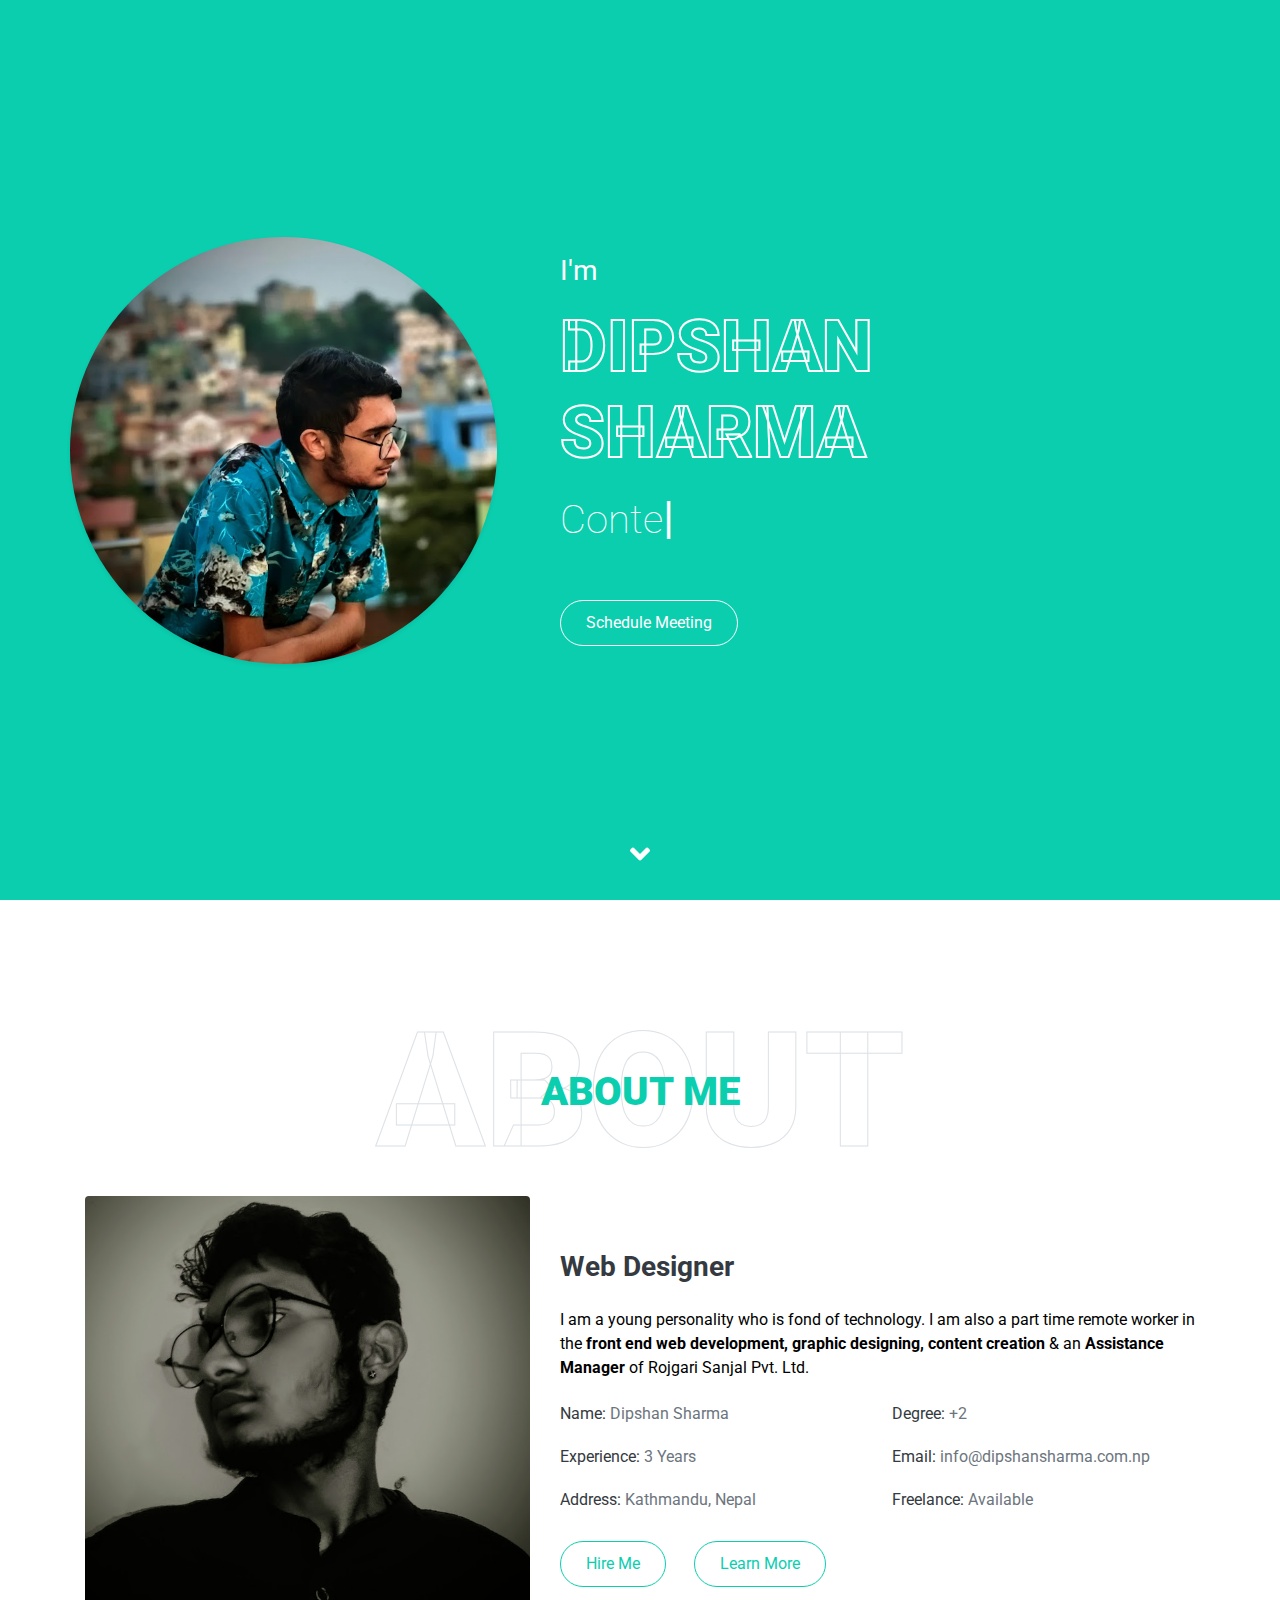
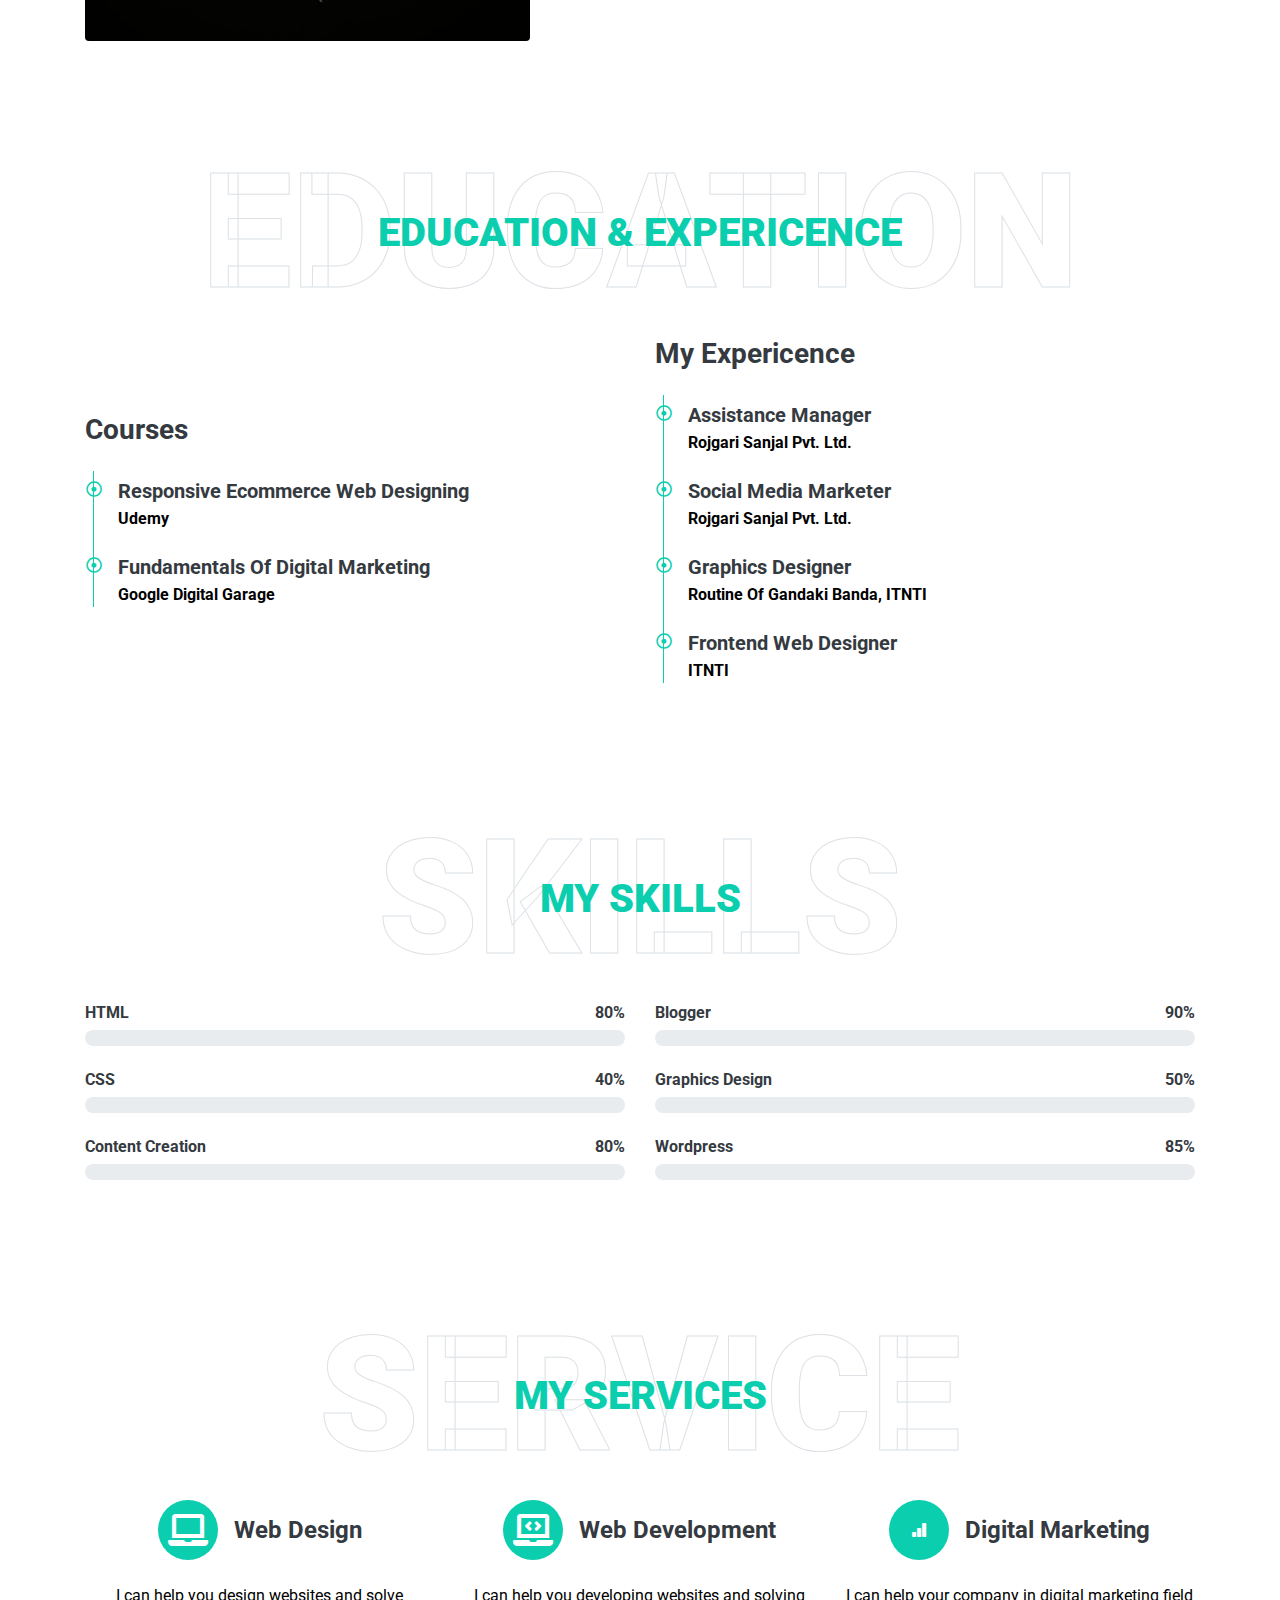
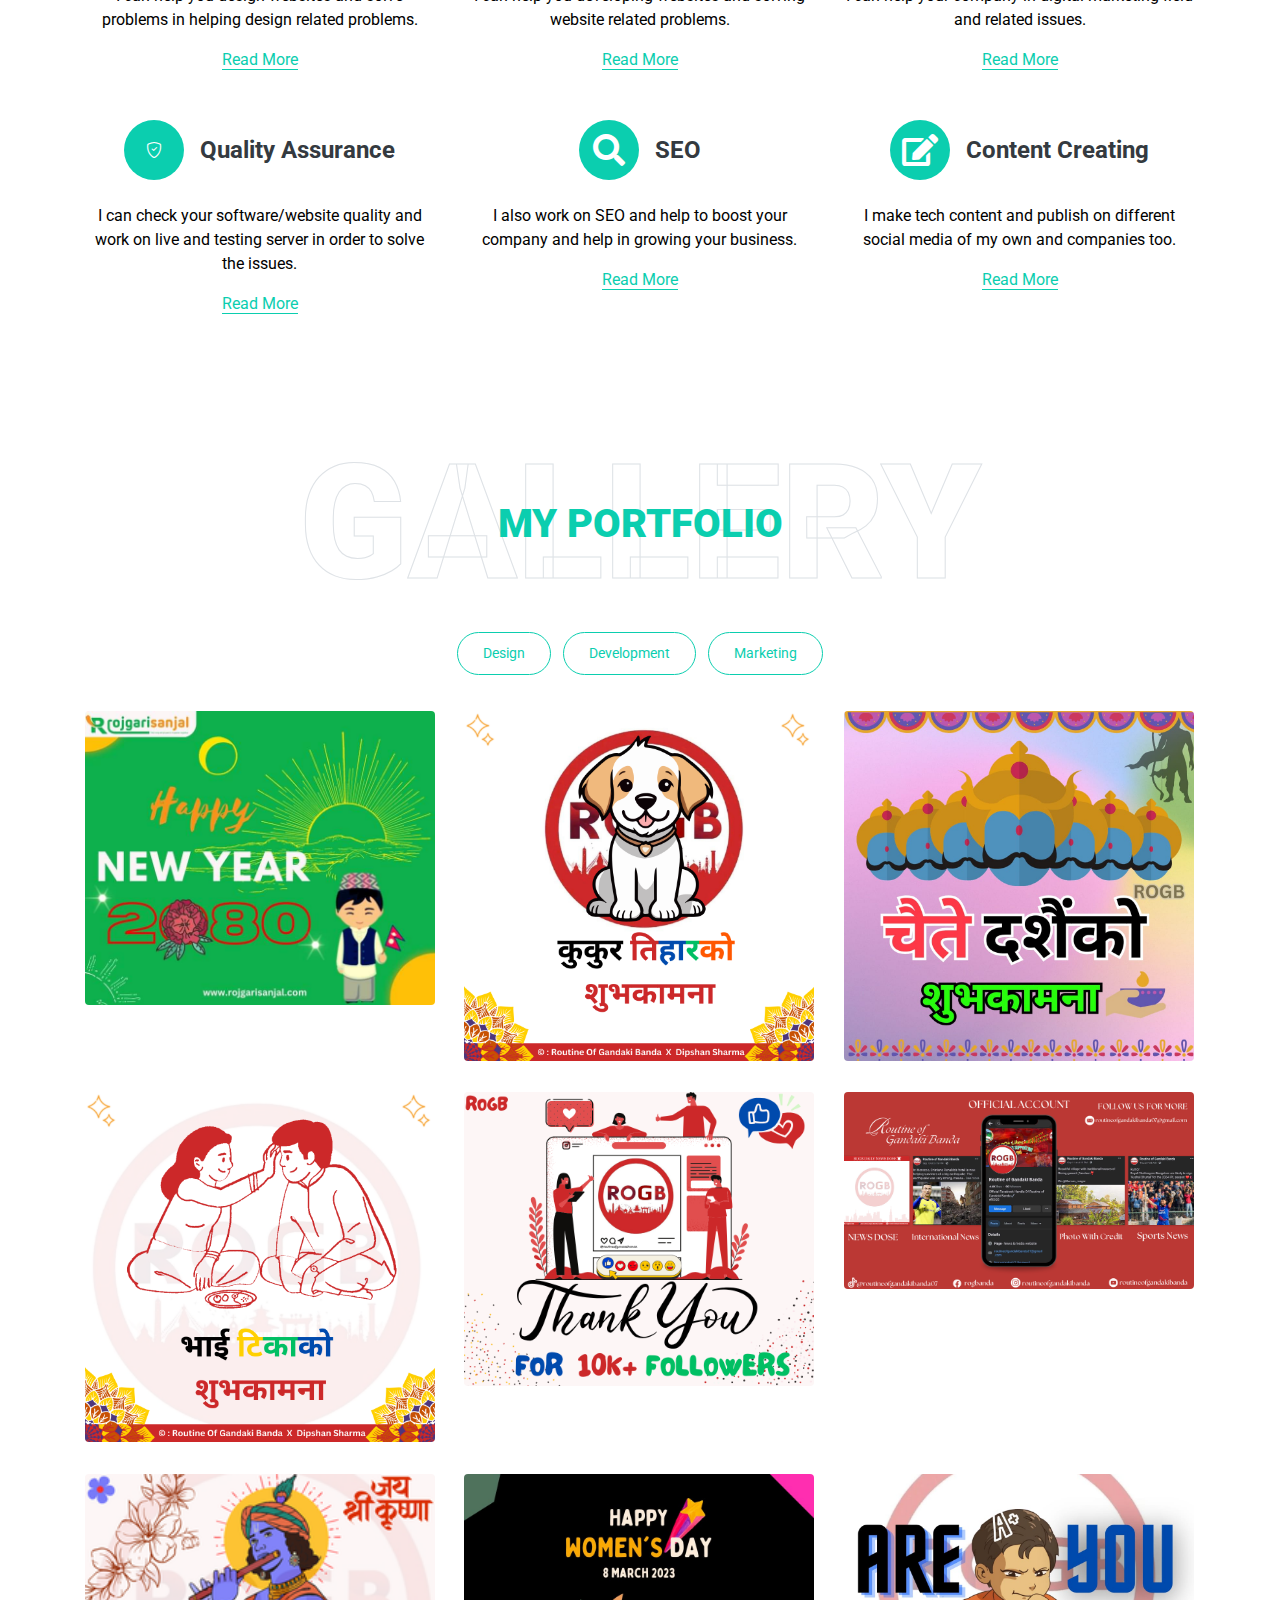
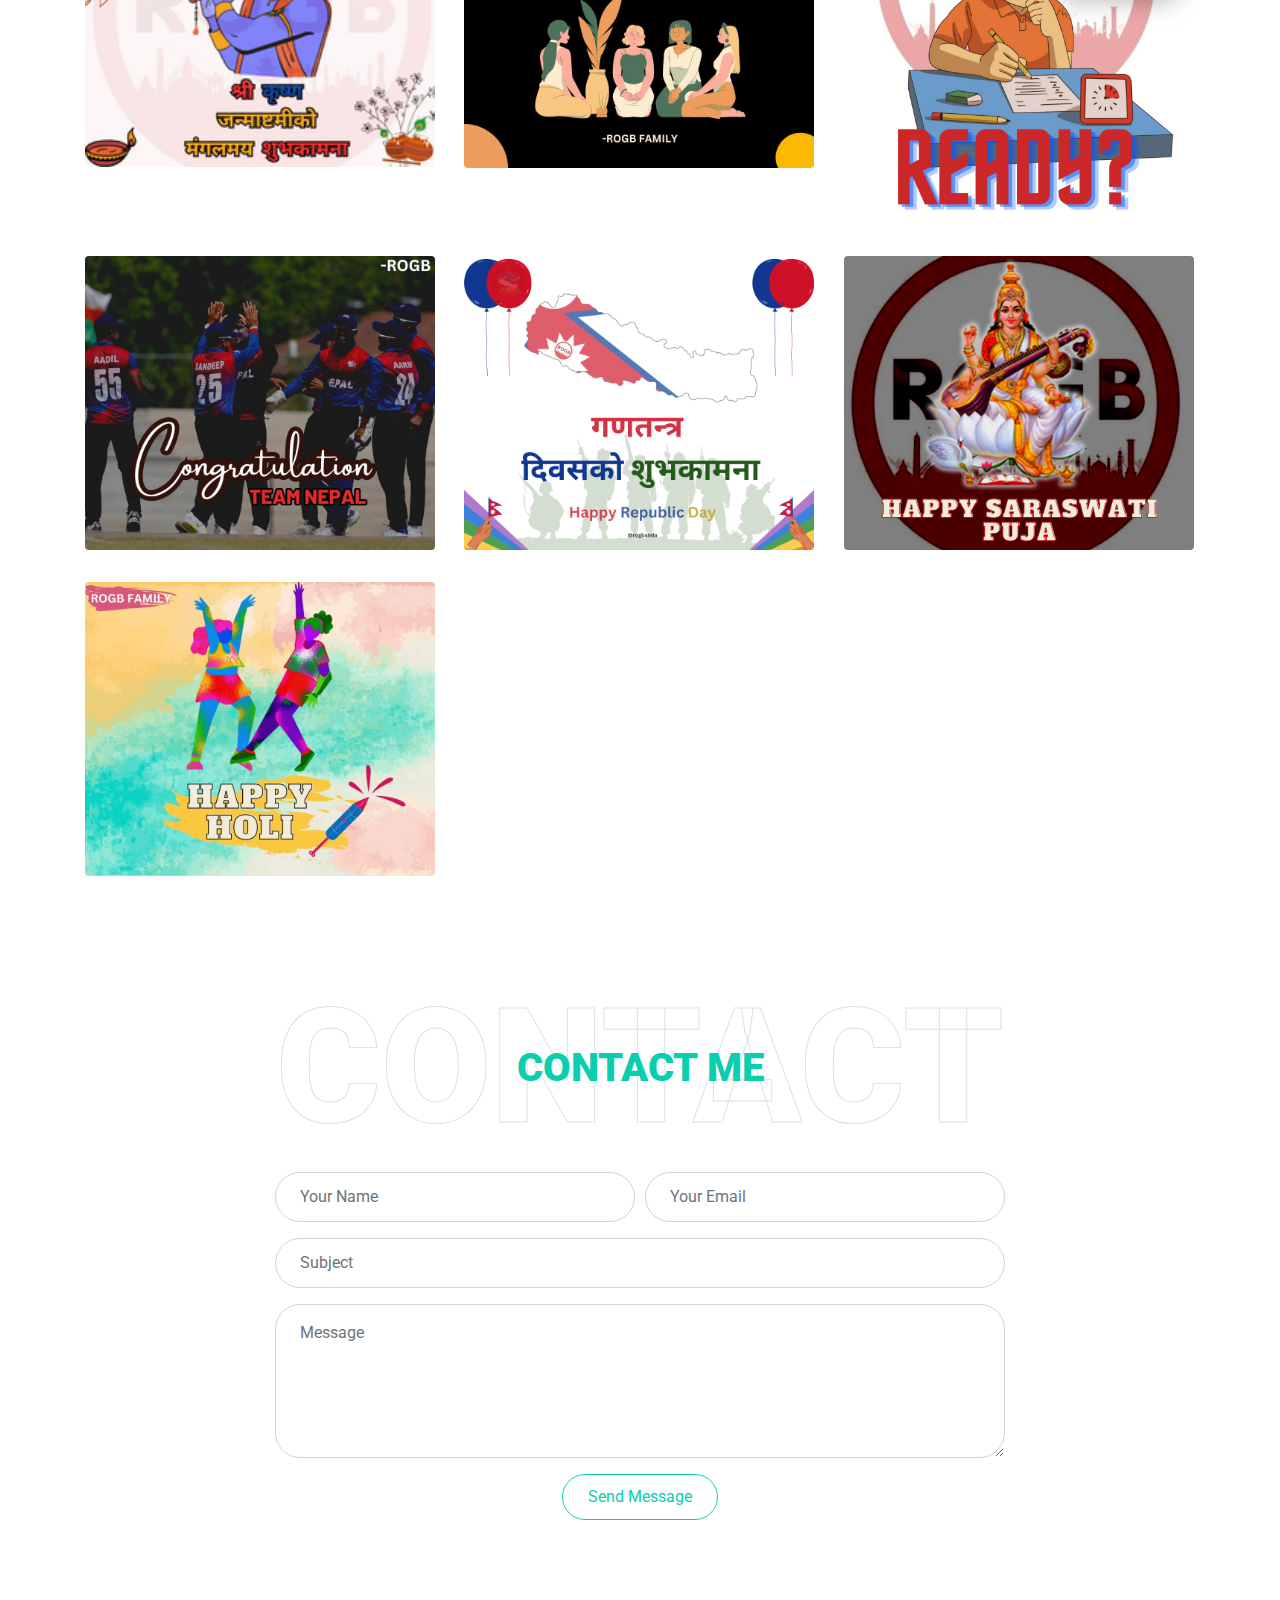
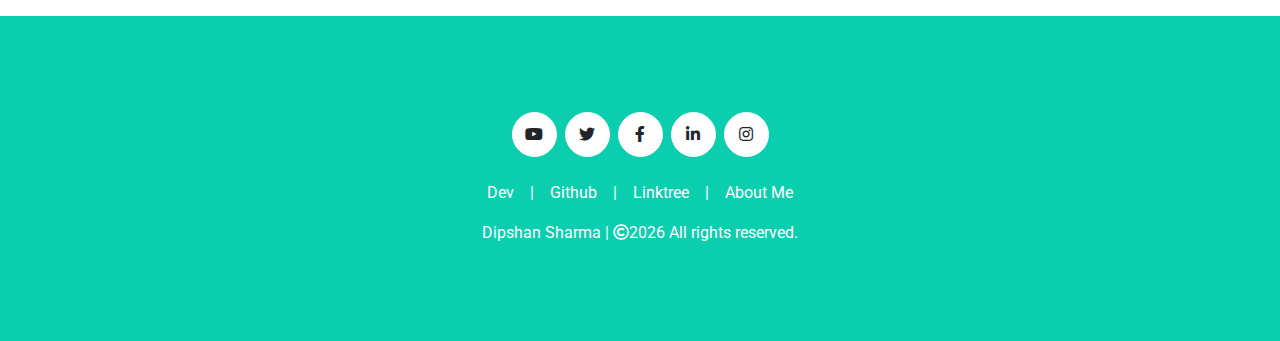
<file: index.html>
<!DOCTYPE html>
<html lang="en" data-theme="light">

<head>
    <meta charset="utf-8">
    <title>Dipshan Sharma</title>
    <meta content="width=device-width, initial-scale=1.0" name="viewport">
    <link rel="icon" type="image/x-icon" href="img/profile.jpg">

    <!-- Favicon -->
    <link href="img/favicon.ico" rel="icon">

    <!-- Google Web Fonts -->
    <link rel="preconnect" href="https://fonts.gstatic.com">
    <link href="https://fonts.googleapis.com/css2?family=Roboto:wght@300;400;500;700;900&display=swap" rel="stylesheet"> 

    <!-- Font Awesome -->
    <link href="https://cdnjs.cloudflare.com/ajax/libs/font-awesome/5.10.0/css/all.min.css" rel="stylesheet">

    <!-- Libraries Stylesheet -->
    <link href="lib/owlcarousel/assets/owl.carousel.min.css" rel="stylesheet">
    <link href="lib/lightbox/css/lightbox.min.css" rel="stylesheet">

    <!-- Customized Bootstrap Stylesheet -->
    <link href="css/style.css" rel="stylesheet">

    <!-- Bootstrap Font Icon CSS -->
    <link rel="stylesheet" href=
"https://cdn.jsdelivr.net/npm/bootstrap-icons@1.5.0/font/bootstrap-icons.css" />
 
</head>

<body data-spy="scroll" data-target=".navbar" data-offset="51">
    <!-- Navbar Start -->
    <nav class="navbar fixed-top shadow-sm navbar-expand-lg bg-light navbar-light py-3 py-lg-0 px-lg-5">
        <a href="index.html" class="navbar-brand ml-lg-3">
            <h1 class="m-0 display-5"><span class="text-primary">Dipshan</span>Sharma</h1>
        </a>
        <button type="button" class="navbar-toggler" data-toggle="collapse" data-target="#navbarCollapse">
            <span class="navbar-toggler-icon"></span>
        </button>
        <div class="collapse navbar-collapse px-lg-3" id="navbarCollapse">
            <div class="navbar-nav m-auto py-0">
                <a href="#home" class="nav-item nav-link active">Home</a>
                <a href="#about" class="nav-item nav-link">About</a>
                <a href="#qualification" class="nav-item nav-link">Education</a>
                <a href="#skill" class="nav-item nav-link">Skill</a>
                <a href="#service" class="nav-item nav-link">Service</a>
                <a href="#portfolio" class="nav-item nav-link">Portfolio</a>
                <a href="#contact" class="nav-item nav-link">Contact</a>
            </div>
            <a href="https://calendly.com/dipshansharma/" target=”_blank” class="btn btn-outline-primary d-none d-lg-block">Schedule Meeting</a>
            <br>
        </div>
        <button type="button" data-theme-toggle aria-label="Change to light theme">Change to light theme (or icon here)</button>
    </nav>
    <!-- Navbar End -->


    <!-- Video Modal Start -->
    <div class="modal fade" id="videoModal" tabindex="-1" role="dialog" aria-labelledby="exampleModalLabel" aria-hidden="true">
        <div class="modal-dialog" role="document">
            <div class="modal-content">
                <div class="modal-body">
                    <button type="button" class="close" data-dismiss="modal" aria-label="Close">
                        <span aria-hidden="true">&times;</span>
                    </button>        
                    <!-- 16:9 aspect ratio -->
                    <div class="embed-responsive embed-responsive-16by9">
                        <iframe class="embed-responsive-item" src="" id="video"  allowscriptaccess="always" allow="autoplay"></iframe>
                    </div>
                </div>
            </div>
        </div>
    </div>
    <!-- Video Modal End -->


    <!-- Header Start -->
    <div class="container-fluid bg-primary d-flex align-items-center mb-5 py-5" id="home" style="min-height: 100vh;">
        <div class="container">
            <div class="row align-items-center">
                <div class="col-lg-5 px-5 pl-lg-0 pb-5 pb-lg-0">
                    <img class="img-fluid w-100 rounded-circle shadow-sm" src="img/profile.jpg" alt="">
                </div>
                <div class="col-lg-7 text-center text-lg-left">
                    <h3 class="text-white font-weight-normal mb-3">I'm</h3>
                    <h1 class="display-3 text-uppercase text-primary mb-2" style="-webkit-text-stroke: 2px #ffffff;">Dipshan Sharma</h1>
                    <h1 class="typed-text-output d-inline font-weight-lighter text-white"></h1>
                    <div class="typed-text d-none">Content Creator, Blogger, Digital Marketer, Web Developer, Graphic Designer</div>
                    <div class="d-flex align-items-center justify-content-center justify-content-lg-start pt-5">
                        <a href="https://calendly.com/dipshansharma/" target=”_blank” class="btn btn-outline-light mr-5">Schedule Meeting</a>
                        <!--<button type="button" class="btn-play" data-toggle="modal"
                            data-src="https://www.youtube.com/watch?v=imEdlNcjUK0" data-target="#videoModal">
                            <span></span>
                        </button>
                        <h5 class="font-weight-normal text-white m-0 ml-4 d-none d-sm-block">Play Video</h5>-->
                    </div>
                </div>
            </div>
        </div>
    </div>
    <!-- Header End -->


    <!-- About Start -->
    <div class="container-fluid py-5" id="about">
        <div class="container">
            <div class="position-relative d-flex align-items-center justify-content-center">
                <h1 class="display-1 text-uppercase text-white" style="-webkit-text-stroke: 1px #dee2e6;">About</h1>
                <h1 class="position-absolute text-uppercase text-primary">About Me</h1>
            </div>
            <div class="row align-items-center">
                <div class="col-lg-5 pb-4 pb-lg-0">
                    <img class="img-fluid rounded w-100" src="img/about.jpg" alt="">
                </div>
                <div class="col-lg-7">
                    <h3 class="mb-4">Web Designer</h3>
                    <p>I am a young personality who is fond of technology. I am also a part time remote worker in the <b>front end web development, graphic designing, content creation</b> & an <b>Assistance Manager</b> of Rojgari Sanjal Pvt. Ltd.</p>
                    <div class="row mb-3">
                        <div class="col-sm-6 py-2"><h6>Name: <span class="text-secondary">Dipshan Sharma</span></h6></div>
                        <div class="col-sm-6 py-2"><h6>Degree: <span class="text-secondary">+2</span></h6></div>
                        <div class="col-sm-6 py-2"><h6>Experience: <span class="text-secondary">3 Years</span></h6></div>
                        <div class="col-sm-6 py-2"><h6>Email: <span class="text-secondary">info@dipshansharma.com.np</span></h6></div>
                        <div class="col-sm-6 py-2"><h6>Address: <span class="text-secondary">Kathmandu, Nepal</span></h6></div>
                        <div class="col-sm-6 py-2"><h6>Freelance: <span class="text-secondary">Available</span></h6></div>
                    </div>
                    <a href="" class="btn btn-outline-primary mr-4">Hire Me</a>
                    <a href="" class="btn btn-outline-primary">Learn More</a>
                </div>
            </div>
        </div>
    </div>
    <!-- About End -->


    <!-- Qualification Start -->
    <div class="container-fluid py-5" id="qualification">
        <div class="container">
            <div class="position-relative d-flex align-items-center justify-content-center">
                <h1 class="display-1 text-uppercase text-white" style="-webkit-text-stroke: 1px #dee2e6;">Education</h1>
                <h1 class="position-absolute text-uppercase text-primary">Education & Expericence</h1>
            </div>
            <div class="row align-items-center">
                <div class="col-lg-6">
                    <h3 class="mb-4">Courses</h3>
                    <div class="border-left border-primary pt-2 pl-4 ml-2">
                        <div class="position-relative mb-4">
                            <i class="far fa-dot-circle text-primary position-absolute" style="top: 2px; left: -32px;"></i>
                            <h5 class="font-weight-bold mb-1">Responsive Ecommerce Web Designing</h5>
                            <p class="mb-2"><strong>Udemy</strong></p>
                            <!---<p>Tempor eos dolore amet tempor dolor tempor. Dolore ea magna sit amet dolor eirmod. Eos ipsum est tempor dolor. Clita lorem kasd sed ea lorem diam ea lorem eirmod duo sit ipsum stet lorem diam</p>-->
                        </div>
                        <div class="position-relative mb-4">
                            <i class="far fa-dot-circle text-primary position-absolute" style="top: 2px; left: -32px;"></i>
                            <h5 class="font-weight-bold mb-1">Fundamentals Of Digital Marketing</h5>
                            <p class="mb-2"><strong>Google Digital Garage</strong></p>
                            <!---<p>Tempor eos dolore amet tempor dolor tempor. Dolore ea magna sit amet dolor eirmod. Eos ipsum est tempor dolor. Clita lorem kasd sed ea lorem diam ea lorem eirmod duo sit ipsum stet lorem diam</p>-->
                        </div>
                    </div>
                </div>
                <div class="col-lg-6">
                    <h3 class="mb-4">My Expericence</h3>
                    <div class="border-left border-primary pt-2 pl-4 ml-2">
                        <div class="position-relative mb-4">
                            <i class="far fa-dot-circle text-primary position-absolute" style="top: 2px; left: -32px;"></i>
                            <h5 class="font-weight-bold mb-1">Assistance Manager</h5>
                            <p class="mb-2"><strong>Rojgari Sanjal Pvt. Ltd.</strong></p>
                            <!---<p>Tempor eos dolore amet tempor dolor tempor. Dolore ea magna sit amet dolor eirmod. Eos ipsum est tempor dolor. Clita lorem kasd sed ea lorem diam ea lorem eirmod duo sit ipsum stet lorem diam</p>-->
                        </div>
                        <div class="position-relative mb-4">
                            <i class="far fa-dot-circle text-primary position-absolute" style="top: 2px; left: -32px;"></i>
                            <h5 class="font-weight-bold mb-1">Social Media Marketer</h5>
                            <p class="mb-2"><strong>Rojgari Sanjal Pvt. Ltd.</strong></p>
                            <!---<p>Tempor eos dolore amet tempor dolor tempor. Dolore ea magna sit amet dolor eirmod. Eos ipsum est tempor dolor. Clita lorem kasd sed ea lorem diam ea lorem eirmod duo sit ipsum stet lorem diam</p>-->
                        </div>
                        <div class="position-relative mb-4">
                            <i class="far fa-dot-circle text-primary position-absolute" style="top: 2px; left: -32px;"></i>
                            <h5 class="font-weight-bold mb-1">Graphics Designer</h5>
                            <p class="mb-2"><strong>Routine Of Gandaki Banda, ITNTI</strong></p>
                            <!---<p>Tempor eos dolore amet tempor dolor tempor. Dolore ea magna sit amet dolor eirmod. Eos ipsum est tempor dolor. Clita lorem kasd sed ea lorem diam ea lorem eirmod duo sit ipsum stet lorem diam</p>-->
                        </div>
                         <div class="position-relative mb-4">
                            <i class="far fa-dot-circle text-primary position-absolute" style="top: 2px; left: -32px;"></i>
                            <h5 class="font-weight-bold mb-1">Frontend Web Designer</h5>
                            <p class="mb-2"><strong>ITNTI</strong></p>
                            <!---<p>Tempor eos dolore amet tempor dolor tempor. Dolore ea magna sit amet dolor eirmod. Eos ipsum est tempor dolor. Clita lorem kasd sed ea lorem diam ea lorem eirmod duo sit ipsum stet lorem diam</p>-->
                        </div>
                    </div>
                </div>
            </div>
        </div>
    </div>
    <!-- Qualification End -->


    <!-- Skill Start -->
    <div class="container-fluid py-5" id="skill">
        <div class="container">
            <div class="position-relative d-flex align-items-center justify-content-center">
                <h1 class="display-1 text-uppercase text-white" style="-webkit-text-stroke: 1px #dee2e6;">Skills</h1>
                <h1 class="position-absolute text-uppercase text-primary">My Skills</h1>
            </div>
            <div class="row align-items-center">
                <div class="col-md-6">
                    <div class="skill mb-4">
                        <div class="d-flex justify-content-between">
                            <h6 class="font-weight-bold">HTML</h6>
                            <h6 class="font-weight-bold">80%</h6>
                        </div>
                        <div class="progress">
                            <div class="progress-bar bg-primary" role="progressbar" aria-valuenow="80" aria-valuemin="0" aria-valuemax="100"></div>
                        </div>
                    </div>
                    <div class="skill mb-4">
                        <div class="d-flex justify-content-between">
                            <h6 class="font-weight-bold">CSS</h6>
                            <h6 class="font-weight-bold">40%</h6>
                        </div>
                        <div class="progress">
                            <div class="progress-bar bg-warning" role="progressbar" aria-valuenow="40" aria-valuemin="0" aria-valuemax="100"></div>
                        </div>
                    </div>
                    <div class="skill mb-4">
                        <div class="d-flex justify-content-between">
                            <h6 class="font-weight-bold">Content Creation</h6>
                            <h6 class="font-weight-bold">80%</h6>
                        </div>
                        <div class="progress">
                            <div class="progress-bar bg-danger" role="progressbar" aria-valuenow="80" aria-valuemin="0" aria-valuemax="100"></div>
                        </div>
                    </div>
                </div>
                <div class="col-md-6">
                    <div class="skill mb-4">
                        <div class="d-flex justify-content-between">
                            <h6 class="font-weight-bold">Blogger</h6>
                            <h6 class="font-weight-bold">90%</h6>
                        </div>
                        <div class="progress">
                            <div class="progress-bar bg-danger" role="progressbar" aria-valuenow="90" aria-valuemin="0" aria-valuemax="100"></div>
                        </div>
                    </div>
                    <div class="skill mb-4">
                        <div class="d-flex justify-content-between">
                            <h6 class="font-weight-bold">Graphics Design</h6>
                            <h6 class="font-weight-bold">50%</h6>
                        </div>
                        <div class="progress">
                            <div class="progress-bar bg-dark" role="progressbar" aria-valuenow="50" aria-valuemin="0" aria-valuemax="100"></div>
                        </div>
                    </div>
                    <div class="skill mb-4">
                        <div class="d-flex justify-content-between">
                            <h6 class="font-weight-bold">Wordpress</h6>
                            <h6 class="font-weight-bold">85%</h6>
                        </div>
                        <div class="progress">
                            <div class="progress-bar bg-info" role="progressbar" aria-valuenow="85" aria-valuemin="0" aria-valuemax="100"></div>
                        </div>
                    </div>
                </div>
            </div>
        </div>
    </div>
    <!-- Skill End -->


    <!-- Services Start -->
    <div class="container-fluid pt-5" id="service">
        <div class="container">
            <div class="position-relative d-flex align-items-center justify-content-center">
                <h1 class="display-1 text-uppercase text-white" style="-webkit-text-stroke: 1px #dee2e6;">Service</h1>
                <h1 class="position-absolute text-uppercase text-primary">My Services</h1>
            </div>
            <div class="row pb-3">
                <div class="col-lg-4 col-md-6 text-center mb-5">
                    <div class="d-flex align-items-center justify-content-center mb-4">
                        <i class="fa fa-2x fa-laptop service-icon bg-primary text-white mr-3"></i>
                        <h4 class="font-weight-bold m-0">Web Design</h4>
                    </div>
                    <p>I can help you design websites and solve problems in helping design related problems.</p>
                    <a class="border-bottom border-primary text-decoration-none" href="">Read More</a>
                </div>
                <div class="col-lg-4 col-md-6 text-center mb-5">
                    <div class="d-flex align-items-center justify-content-center mb-4">
                        <i class="fa fa-2x fa-laptop-code service-icon bg-primary text-white mr-3"></i>
                        <h4 class="font-weight-bold m-0">Web Development</h4>
                    </div>
                    <p>I can help you developing websites and solving website related problems.</p>
                    <a class="border-bottom border-primary text-decoration-none" href="">Read More</a>
                </div>
               <div class="col-lg-4 col-md-6 text-center mb-5">
                    <div class="d-flex align-items-center justify-content-center mb-4">
                        <i class="bi bi-2x bi-bar-chart-fill service-icon bg-primary text-white mr-3"></i>
                        <h4 class="font-weight-bold m-0">Digital Marketing</h4>
                    </div>
                    <p>I can help your company in digital marketing field and related issues.</p>
                    <a class="border-bottom border-primary text-decoration-none" href="">Read More</a>
                </div>
                <div class="col-lg-4 col-md-6 text-center mb-5">
                    <div class="d-flex align-items-center justify-content-center mb-4">
                        <i class="bi bi-2xs bi-shield-check service-icon bg-primary text-white mr-3"></i>
                        <h4 class="font-weight-bold m-0">Quality Assurance</h4>
                    </div>
                    <p>I can check your software/website quality and work on live and testing server in order to solve the issues.</p>
                    <a class="border-bottom border-primary text-decoration-none" href="">Read More</a>
                </div>
                <div class="col-lg-4 col-md-6 text-center mb-5">
                    <div class="d-flex align-items-center justify-content-center mb-4">
                        <i class="fa fa-2x fa-search service-icon bg-primary text-white mr-3"></i>
                        <h4 class="font-weight-bold m-0">SEO</h4>
                    </div>
                    <p>I also work on SEO and help to boost your company and help in growing your business.</p>
                    <a class="border-bottom border-primary text-decoration-none" href="">Read More</a>
                </div>
                <div class="col-lg-4 col-md-6 text-center mb-5">
                    <div class="d-flex align-items-center justify-content-center mb-4">
                        <i class="fa fa-2x fa-edit service-icon bg-primary text-white mr-3"></i>
                        <h4 class="font-weight-bold m-0">Content Creating</h4>
                    </div>
                    <p>I make tech content and publish on different social media of my own and companies too.</p>
                    <a class="border-bottom border-primary text-decoration-none" href="">Read More</a>
                </div>
            </div>
        </div>
    </div>
    <!-- Services End -->


    <!-- Portfolio Start -->
    <div class="container-fluid pt-5 pb-3" id="portfolio">
        <div class="container">
            <div class="position-relative d-flex align-items-center justify-content-center">
                <h1 class="display-1 text-uppercase text-white" style="-webkit-text-stroke: 1px #dee2e6;">Gallery</h1>
                <h1 class="position-absolute text-uppercase text-primary">My Portfolio</h1>
            </div>
            <div class="row">
                <div class="col-12 text-center mb-2">
                    <ul class="list-inline mb-4" id="portfolio-flters">
                        <!---<li class="btn btn-sm btn-outline-primary m-1 active"  data-filter="*">All</li>-->
                        <li class="btn btn-sm btn-outline-primary m-1" data-filter=".first">Design</li>
                        <li class="btn btn-sm btn-outline-primary m-1" data-filter=".second">Development</li>
                        <li class="btn btn-sm btn-outline-primary m-1" data-filter=".third">Marketing</li>
                    </ul>
                </div>
            </div>
            <div class="row portfolio-container">
                <div class="col-lg-4 col-md-6 mb-4 portfolio-item first">
                    <div class="position-relative overflow-hidden mb-2">
                        <img class="img-fluid rounded w-100" src="img/newyear.jpeg" alt="">
                        <div class="portfolio-btn bg-primary d-flex align-items-center justify-content-center">
                            <a href="img/newyear.jpeg" data-lightbox="portfolio">
                                <i class="fa fa-plus text-white" style="font-size: 60px;"></i>
                            </a>
                        </div>
                    </div>
                </div>
                <div class="col-lg-4 col-md-6 mb-4 portfolio-item first">
                    <div class="position-relative overflow-hidden mb-2">
                        <img class="img-fluid rounded w-100" src="img/kukurtihar.png" alt="">
                        <div class="portfolio-btn bg-primary d-flex align-items-center justify-content-center">
                            <a href="img/kukurtihar.png" data-lightbox="portfolio">
                                <i class="fa fa-plus text-white" style="font-size: 60px;"></i>
                            </a>
                        </div>
                    </div>
                </div>
                <div class="col-lg-4 col-md-6 mb-4 portfolio-item first">
                    <div class="position-relative overflow-hidden mb-2">
                        <img class="img-fluid rounded w-100" src="img/chaitedashain.jpeg" alt="">
                        <div class="portfolio-btn bg-primary d-flex align-items-center justify-content-center">
                            <a href="img/chaitedashain.jpeg" data-lightbox="portfolio">
                                <i class="fa fa-plus text-white" style="font-size: 60px;"></i>
                            </a>
                        </div>
                    </div>
                </div>
                <div class="col-lg-4 col-md-6 mb-4 portfolio-item first">
                    <div class="position-relative overflow-hidden mb-2">
                        <img class="img-fluid rounded w-100" src="img/bhaitika.png" alt="">
                        <div class="portfolio-btn bg-primary d-flex align-items-center justify-content-center">
                            <a href="img/bhaitika.png" data-lightbox="portfolio">
                                <i class="fa fa-plus text-white" style="font-size: 60px;"></i>
                            </a>
                        </div>
                    </div>
                </div>
                <div class="col-lg-4 col-md-6 mb-4 portfolio-item first">
                    <div class="position-relative overflow-hidden mb-2">
                        <img class="img-fluid rounded w-100" src="img/FOLLOWERS.png" alt="">
                        <div class="portfolio-btn bg-primary d-flex align-items-center justify-content-center">
                            <a href="img/FOLLOWERS.png" data-lightbox="portfolio">
                                <i class="fa fa-plus text-white" style="font-size: 60px;"></i>
                            </a>
                        </div>
                    </div>
                </div>
                <div class="col-lg-4 col-md-6 mb-4 portfolio-item first">
                    <div class="position-relative overflow-hidden mb-2">
                        <img class="img-fluid rounded w-100" src="img/379983566_275589891938072_8401633093573110521_n.png" alt="">
                        <div class="portfolio-btn bg-primary d-flex align-items-center justify-content-center">
                            <a href="img/379983566_275589891938072_8401633093573110521_n.png" data-lightbox="portfolio">
                                <i class="fa fa-plus text-white" style="font-size: 60px;"></i>
                            </a>
                        </div>
                    </div>
                </div>
                <div class="col-lg-4 col-md-6 mb-4 portfolio-item first">
                    <div class="position-relative overflow-hidden mb-2">
                        <img class="img-fluid rounded w-100" src="img/372900952_258830333726099_3640712290581842868_n.png" alt="">
                        <div class="portfolio-btn bg-primary d-flex align-items-center justify-content-center">
                            <a href="img/372900952_258830333726099_3640712290581842868_n.png" data-lightbox="portfolio">
                                <i class="fa fa-plus text-white" style="font-size: 60px;"></i>
                            </a>
                        </div>
                    </div>
                </div>
                <div class="col-lg-4 col-md-6 mb-4 portfolio-item first">
                    <div class="position-relative overflow-hidden mb-2">
                        <img class="img-fluid rounded w-100" src="img/womensday.jpeg" alt="">
                        <div class="portfolio-btn bg-primary d-flex align-items-center justify-content-center">
                            <a href="img/womensday.jpeg" data-lightbox="portfolio">
                                <i class="fa fa-plus text-white" style="font-size: 60px;"></i>
                            </a>
                        </div>
                    </div>
                </div>
                <div class="col-lg-4 col-md-6 mb-4 portfolio-item first">
                    <div class="position-relative overflow-hidden mb-2">
                        <img class="img-fluid rounded w-100" src="img/see.jpeg" alt="">
                        <div class="portfolio-btn bg-primary d-flex align-items-center justify-content-center">
                            <a href="img/see.jpeg" data-lightbox="portfolio">
                                <i class="fa fa-plus text-white" style="font-size: 60px;"></i>
                            </a>
                        </div>
                    </div>
                </div>
                <div class="col-lg-4 col-md-6 mb-4 portfolio-item first">
                    <div class="position-relative overflow-hidden mb-2">
                        <img class="img-fluid rounded w-100" src="img/nepal.jpeg" alt="">
                        <div class="portfolio-btn bg-primary d-flex align-items-center justify-content-center">
                            <a href="img/nepal.jpeg" data-lightbox="portfolio">
                                <i class="fa fa-plus text-white" style="font-size: 60px;"></i>
                            </a>
                        </div>
                    </div>
                </div>
                <div class="col-lg-4 col-md-6 mb-4 portfolio-item first">
                    <div class="position-relative overflow-hidden mb-2">
                        <img class="img-fluid rounded w-100" src="img/republicday.png" alt="">
                        <div class="portfolio-btn bg-primary d-flex align-items-center justify-content-center">
                            <a href="img/republicday.png" data-lightbox="portfolio">
                                <i class="fa fa-plus text-white" style="font-size: 60px;"></i>
                            </a>
                        </div>
                    </div>
                </div>
                <div class="col-lg-4 col-md-6 mb-4 portfolio-item first">
                    <div class="position-relative overflow-hidden mb-2">
                        <img class="img-fluid rounded w-100" src="img/hAPPY SARASWATI PUJA (1).png" alt="">
                        <div class="portfolio-btn bg-primary d-flex align-items-center justify-content-center">
                            <a href="img/hAPPY SARASWATI PUJA (1).png" data-lightbox="portfolio">
                                <i class="fa fa-plus text-white" style="font-size: 60px;"></i>
                            </a>
                        </div>
                    </div>
                </div>
                <div class="col-lg-4 col-md-6 mb-4 portfolio-item first">
                    <div class="position-relative overflow-hidden mb-2">
                        <img class="img-fluid rounded w-100" src="img/holi.jpeg" alt="">
                        <div class="portfolio-btn bg-primary d-flex align-items-center justify-content-center">
                            <a href="img/holi.jpeg" data-lightbox="portfolio">
                                <i class="fa fa-plus text-white" style="font-size: 60px;"></i>
                            </a>
                        </div>
                    </div>
                </div>
            </div>
        </div>
    </div>
    <!-- Portfolio End -->

        <!-- Testimonial Start -->
    <!--<div class="container-fluid py-5" id="testimonial">
        <div class="container">
            <div class="position-relative d-flex align-items-center justify-content-center">
                <h1 class="display-1 text-uppercase text-white" style="-webkit-text-stroke: 1px #dee2e6;">Review</h1>
                <h1 class="position-absolute text-uppercase text-primary">Clients Say</h1>
            </div>
            <div class="row justify-content-center">
                <div class="col-lg-8">
                    <div class="owl-carousel testimonial-carousel">
                        <div class="text-center">
                            <i class="fa fa-3x fa-quote-left text-primary mb-4"></i>
                            <h4 class="font-weight-light mb-4">Dolor eirmod diam stet kasd sed. Aliqu rebum est eos. Rebum elitr dolore et eos labore, stet justo sed est sed. Diam sed sed dolor stet accusam amet eirmod eos, labore diam clita</h4>
                            <img class="img-fluid rounded-circle mx-auto mb-3" src="img/testimonial-1.jpg" style="width: 80px; height: 80px;">
                            <h5 class="font-weight-bold m-0">Client Name</h5>
                            <span>Profession</span>
                        </div>
                        <div class="text-center">
                            <i class="fa fa-3x fa-quote-left text-primary mb-4"></i>
                            <h4 class="font-weight-light mb-4">Dolor eirmod diam stet kasd sed. Aliqu rebum est eos. Rebum elitr dolore et eos labore, stet justo sed est sed. Diam sed sed dolor stet accusam amet eirmod eos, labore diam clita</h4>
                            <img class="img-fluid rounded-circle mx-auto mb-3" src="img/testimonial-2.jpg" style="width: 80px; height: 80px;">
                            <h5 class="font-weight-bold m-0">Client Name</h5>
                            <span>Profession</span>
                        </div>
                        <div class="text-center">
                            <i class="fa fa-3x fa-quote-left text-primary mb-4"></i>
                            <h4 class="font-weight-light mb-4">Dolor eirmod diam stet kasd sed. Aliqu rebum est eos. Rebum elitr dolore et eos labore, stet justo sed est sed. Diam sed sed dolor stet accusam amet eirmod eos, labore diam clita</h4>
                            <img class="img-fluid rounded-circle mx-auto mb-3" src="img/testimonial-3.jpg" style="width: 80px; height: 80px;">
                            <h5 class="font-weight-bold m-0">Client Name</h5>
                            <span>Profession</span>
                        </div>
                    </div>
                </div>
            </div>
        </div>
    </div>-->
    <!-- Testimonial End -->


    <!-- Blog Start -->
    <!---<div class="container-fluid pt-5" id="blog">
        <div class="container">
            <div class="position-relative d-flex align-items-center justify-content-center">
                <h1 class="display-1 text-uppercase text-white" style="-webkit-text-stroke: 1px #dee2e6;">Blog</h1>
                <h1 class="position-absolute text-uppercase text-primary">Latest Blog</h1>
            </div>
            <div class="row">
                <div class="col-lg-4 mb-5">
                    <div class="position-relative mb-4">
                        <img class="img-fluid rounded w-100" src="img/blog-1.jpg" alt="">
                        <div class="blog-date">
                            <h4 class="font-weight-bold mb-n1">01</h4>
                            <small class="text-white text-uppercase">Jan</small>
                        </div>
                    </div>
                    <h5 class="font-weight-medium mb-4">Rebum lorem no eos ut ipsum diam tempor sed rebum elitr ipsum</h5>
                    <a class="btn btn-sm btn-outline-primary py-2" href="">Read More</a>
                </div>
                <div class="col-lg-4 mb-5">
                    <div class="position-relative mb-4">
                        <img class="img-fluid rounded w-100" src="img/blog-2.jpg" alt="">
                        <div class="blog-date">
                            <h4 class="font-weight-bold mb-n1">01</h4>
                            <small class="text-white text-uppercase">Jan</small>
                        </div>
                    </div>
                    <h5 class="font-weight-medium mb-4">Rebum lorem no eos ut ipsum diam tempor sed rebum elitr ipsum</h5>
                    <a class="btn btn-sm btn-outline-primary py-2" href="">Read More</a>
                </div>
                <div class="col-lg-4 mb-5">
                    <div class="position-relative mb-4">
                        <img class="img-fluid rounded w-100" src="img/blog-3.jpg" alt="">
                        <div class="blog-date">
                            <h4 class="font-weight-bold mb-n1">01</h4>
                            <small class="text-white text-uppercase">Jan</small>
                        </div>
                    </div>
                    <h5 class="font-weight-medium mb-4">Rebum lorem no eos ut ipsum diam tempor sed rebum elitr ipsum</h5>
                    <a class="btn btn-sm btn-outline-primary py-2" href="">Read More</a>
                </div>
            </div>
        </div>
    </div>--->
    <!-- Blog End -->
    <!-- Contact Start -->
    <div class="container-fluid py-5" id="contact">
        <div class="container">
            <div class="position-relative d-flex align-items-center justify-content-center">
                <h1 class="display-1 text-uppercase text-white" style="-webkit-text-stroke: 1px #dee2e6;">Contact</h1>
                <h1 class="position-absolute text-uppercase text-primary">Contact Me</h1>
            </div>
            <div class="row justify-content-center">
                <div class="col-lg-8">
                    <div class="contact-form text-center">
                        <div id="success"></div>
                        <form name="sentMessage" id="contactForm" novalidate="novalidate">
                            <div class="form-row">
                                <div class="control-group col-sm-6">
                                    <input type="text" class="form-control p-4" id="name" placeholder="Your Name"
                                        required="required" data-validation-required-message="Please enter your name" />
                                    <p class="help-block text-danger"></p>
                                </div>
                                <div class="control-group col-sm-6">
                                    <input type="email" class="form-control p-4" id="email" placeholder="Your Email"
                                        required="required" data-validation-required-message="Please enter your email" />
                                    <p class="help-block text-danger"></p>
                                </div>
                            </div>
                            <div class="control-group">
                                <input type="text" class="form-control p-4" id="subject" placeholder="Subject"
                                    required="required" data-validation-required-message="Please enter a subject" />
                                <p class="help-block text-danger"></p>
                            </div>
                            <div class="control-group">
                                <textarea class="form-control py-3 px-4" rows="5" id="message" placeholder="Message"
                                    required="required"
                                    data-validation-required-message="Please enter your message"></textarea>
                                <p class="help-block text-danger"></p>
                            </div>
                            <div>
                                <button class="btn btn-outline-primary" type="submit" id="sendMessageButton">Send
                                    Message</button>
                            </div>
                        </form>
                    </div>
                </div>
            </div>
        </div>
    </div>
    <!-- Contact End -->


    <!-- Footer Start -->
    <div class="container-fluid bg-primary text-white mt-5 py-5 px-sm-3 px-md-5">
        <div class="container text-center py-5">
            <div class="d-flex justify-content-center mb-4">
                <a class="btn btn-light btn-social mr-2" href="https://youtube.com/@techfulnp" target=”_blank”><i class="fab fa-youtube"></i></a>
                <a class="btn btn-light btn-social mr-2" href="https://twitter.com/techfulofficial" target=”_blank”><i class="fab fa-twitter"></i></a>
                <a class="btn btn-light btn-social mr-2" href="https://facebook.com/dipshanofficial" target=”_blank”><i class="fab fa-facebook-f"></i></a>
                <a class="btn btn-light btn-social mr-2" href="https://www.linkedin.com/in/dipshansharma/" target=”_blank”><i class="fab fa-linkedin-in"></i></a>
                <a class="btn btn-light btn-social" href="https://instagram.com/dipshanofficial" target=”_blank”><i class="fab fa-instagram"></i></a>
            </div>
            <div class="d-flex justify-content-center mb-3">
                <a class="text-white" href="https://g.dev/dipshansharma" target=”_blank”>Dev</a>
                <span class="px-3">|</span>
                <a class="text-white" href="https://github.com/dipshansharma" target=”_blank”>Github</a>
                <span class="px-3">|</span>
                <a class="text-white" href="https://linktr.ee/dipshansharma" target=”_blank”>Linktree</a>
                <span class="px-3">|</span>
                <a class="text-white" href="https://about.me/dipshanofficial" target=”_blank”>About Me</a>
            </div>
            <span>Dipshan Sharma | <span class="far fa-copyright"></span><script>document.write(new Date().getFullYear())</script> All rights reserved.</span>
        </div>
    </div>
    <!-- Footer End -->

    <!-- Scroll to Bottom -->
    <i class="fa fa-2x fa-angle-down text-white scroll-to-bottom"></i>

    <!-- Back to Top -->
    <a href="#" class="btn btn-outline-dark px-0 back-to-top"><i class="fa fa-angle-double-up"></i></a>


    <!-- JavaScript Libraries -->
    <script src="https://code.jquery.com/jquery-3.4.1.min.js"></script>
    <script src="https://stackpath.bootstrapcdn.com/bootstrap/4.4.1/js/bootstrap.bundle.min.js"></script>
    <script src="lib/typed/typed.min.js"></script>
    <script src="lib/easing/easing.min.js"></script>
    <script src="lib/waypoints/waypoints.min.js"></script>
    <script src="lib/owlcarousel/owl.carousel.min.js"></script>
    <script src="lib/isotope/isotope.pkgd.min.js"></script>
    <script src="lib/lightbox/js/lightbox.min.js"></script>

    <!-- Contact Javascript File -->
    <script src="mail/jqBootstrapValidation.min.js"></script>
    <script src="mail/contact.js"></script>

    <!-- Template Javascript -->
    <script src="js/main.js"></script>
</body>
</html>
</file>
<file: css/style.css>
/******* Bootstrap Theming ********/
/*!
 * Bootstrap v4.5.3 (https://getbootstrap.com/)
 * Copyright 2011-2020 The Bootstrap Authors
 * Copyright 2011-2020 Twitter, Inc.
 * Licensed under MIT (https://github.com/twbs/bootstrap/blob/main/LICENSE)
 */
:root {
  --blue: #007bff;
  --indigo: #6610f2;
  --purple: #6f42c1;
  --pink: #e83e8c;
  --red: #dc3545;
  --orange: #fd7e14;
  --yellow: #ffc107;
  --green: #28a745;
  --teal: #20c997;
  --cyan: #17a2b8;
  --white: #fff;
  --gray: #6c757d;
  --gray-dark: #343a40;
  --primary: #0BCEAF;
  --secondary: #6c757d;
  --success: #28a745;
  --info: #17a2b8;
  --warning: #ffc107;
  --danger: #dc3545;
  --light: #ffffff;
  --dark: #343a40;
  --grid-unit: 1rem;
  --border-radius-base: 0.5rem;
  --breakpoint-xs: 0;
  --breakpoint-sm: 576px;
  --breakpoint-md: 768px;
  --breakpoint-lg: 992px;
  --breakpoint-xl: 1200px;
  --font-family-sans-serif: "Roboto", sans-serif;
  --font-family-monospace: SFMono-Regular, Menlo, Monaco, Consolas, "Liberation Mono", "Courier New", monospace;
}

*,
*::before,
*::after {
  box-sizing: border-box;
}

html {
  font-family: sans-serif;
  line-height: 1.15;
  -webkit-text-size-adjust: 100%;
  -webkit-tap-highlight-color: rgba(0, 0, 0, 0);
}

article, aside, figcaption, figure, footer, header, hgroup, main, nav, section {
  display: block;
}

[data-theme="light"] {
  --color-bg: #ffffff;
  --color-fg: #000000;
}

[data-theme="dark"] {
  --color-bg: #000000;
  --color-fg: #ffffff;
}

body {
  margin: 0;
  font-family: "Roboto", sans-serif;
  font-size: 1rem;
  font-weight: 400;
  line-height: 1.5;
  text-align: left;
  background-color: var(--color-bg);
  color: var(--color-fg);
  display: grid;
}

button {
  font-size: 2rem;
  font-weight: bold;
  padding: 0.5rem 1rem;
  transition: all var(--global-transition-time) ease-in-out;
  border-radius: 2rem;
  cursor: pointer;
  color: var(--color-fg);
  background-color: var(--color-bg);
  border: 0.25rem solid var(--color-fg);
}

[tabindex="-1"]:focus:not(:focus-visible) {
  outline: 0 !important;
}

hr {
  box-sizing: content-box;
  height: 0;
  overflow: visible;
}

h1, h2, h3, h4, h5, h6 {
  margin-top: 0;
  margin-bottom: 0.5rem;
}

p {
  margin-top: 0;
  margin-bottom: 1rem;
}

abbr[title],
abbr[data-original-title] {
  text-decoration: underline;
  text-decoration: underline dotted;
  cursor: help;
  border-bottom: 0;
  text-decoration-skip-ink: none;
}

address {
  margin-bottom: 1rem;
  font-style: normal;
  line-height: inherit;
}

ol,
ul,
dl {
  margin-top: 0;
  margin-bottom: 1rem;
}

ol ol,
ul ul,
ol ul,
ul ol {
  margin-bottom: 0;
}

dt {
  font-weight: 700;
}

dd {
  margin-bottom: .5rem;
  margin-left: 0;
}

blockquote {
  margin: 0 0 1rem;
}

b,
strong {
  font-weight: bolder;
}

small {
  font-size: 80%;
}

sub,
sup {
  position: relative;
  font-size: 75%;
  line-height: 0;
  vertical-align: baseline;
}

sub {
  bottom: -.25em;
}

sup {
  top: -.5em;
}

a {
  color: #0BCEAF;
  text-decoration: none;
  background-color: transparent;
}

a:hover {
  color: #078571;
  text-decoration: underline;
}

a:not([href]):not([class]) {
  color: inherit;
  text-decoration: none;
}

a:not([href]):not([class]):hover {
  color: inherit;
  text-decoration: none;
}

pre,
code,
kbd,
samp {
  font-family: SFMono-Regular, Menlo, Monaco, Consolas, "Liberation Mono", "Courier New", monospace;
  font-size: 1em;
}

pre {
  margin-top: 0;
  margin-bottom: 1rem;
  overflow: auto;
  -ms-overflow-style: scrollbar;
}

figure {
  margin: 0 0 1rem;
}

img {
  vertical-align: middle;
  border-style: none;
}

svg {
  overflow: hidden;
  vertical-align: middle;
}

table {
  border-collapse: collapse;
}

caption {
  padding-top: 0.75rem;
  padding-bottom: 0.75rem;
  color: #6c757d;
  text-align: left;
  caption-side: bottom;
}

th {
  text-align: inherit;
  text-align: -webkit-match-parent;
}

label {
  display: inline-block;
  margin-bottom: 0.5rem;
}

button {
  border-radius: 0;
}

button:focus {
  outline: 1px dotted;
  outline: 5px auto -webkit-focus-ring-color;
}

input,
button,
select,
optgroup,
textarea {
  margin: 0;
  font-family: inherit;
  font-size: inherit;
  line-height: inherit;
}

button,
input {
  overflow: visible;
}

button,
select {
  text-transform: none;
}

[role="button"] {
  cursor: pointer;
}

select {
  word-wrap: normal;
}

button,
[type="button"],
[type="reset"],
[type="submit"] {
  -webkit-appearance: button;
}

button:not(:disabled),
[type="button"]:not(:disabled),
[type="reset"]:not(:disabled),
[type="submit"]:not(:disabled) {
  cursor: pointer;
}

button::-moz-focus-inner,
[type="button"]::-moz-focus-inner,
[type="reset"]::-moz-focus-inner,
[type="submit"]::-moz-focus-inner {
  padding: 0;
  border-style: none;
}

input[type="radio"],
input[type="checkbox"] {
  box-sizing: border-box;
  padding: 0;
}

textarea {
  overflow: auto;
  resize: vertical;
}

fieldset {
  min-width: 0;
  padding: 0;
  margin: 0;
  border: 0;
}

legend {
  display: block;
  width: 100%;
  max-width: 100%;
  padding: 0;
  margin-bottom: .5rem;
  font-size: 1.5rem;
  line-height: inherit;
  color: inherit;
  white-space: normal;
}

@media (max-width: 1200px) {
  legend {
    font-size: calc(1.275rem + 0.3vw) ;
  }
}

progress {
  vertical-align: baseline;
}

[type="number"]::-webkit-inner-spin-button,
[type="number"]::-webkit-outer-spin-button {
  height: auto;
}

[type="search"] {
  outline-offset: -2px;
  -webkit-appearance: none;
}

[type="search"]::-webkit-search-decoration {
  -webkit-appearance: none;
}

::-webkit-file-upload-button {
  font: inherit;
  -webkit-appearance: button;
}

output {
  display: inline-block;
}

summary {
  display: list-item;
  cursor: pointer;
}

template {
  display: none;
}

[hidden] {
  display: none !important;
}

h1, h2, h3, h4, h5, h6,
.h1, .h2, .h3, .h4, .h5, .h6 {
  margin-bottom: 0.5rem;
  font-weight: 500;
  line-height: 1.2;
  color: #343a40;
}

h1, .h1 {
  font-size: 2.5rem;
}

@media (max-width: 1200px) {
  h1, .h1 {
    font-size: calc(1.375rem + 1.5vw) ;
  }
}

h2, .h2 {
  font-size: 2rem;
}

@media (max-width: 1200px) {
  h2, .h2 {
    font-size: calc(1.325rem + 0.9vw) ;
  }
}

h3, .h3 {
  font-size: 1.75rem;
}

@media (max-width: 1200px) {
  h3, .h3 {
    font-size: calc(1.3rem + 0.6vw) ;
  }
}

h4, .h4 {
  font-size: 1.5rem;
}

@media (max-width: 1200px) {
  h4, .h4 {
    font-size: calc(1.275rem + 0.3vw) ;
  }
}

h5, .h5 {
  font-size: 1.25rem;
}

h6, .h6 {
  font-size: 1rem;
}

.lead {
  font-size: 1.25rem;
  font-weight: 300;
}

.display-1 {
  font-size: 10rem;
  font-weight: 300;
  line-height: 1.2;
}

@media (max-width: 1200px) {
  .display-1 {
    font-size: calc(2.125rem + 10.5vw) ;
  }
}

.display-2 {
  font-size: 5.5rem;
  font-weight: 300;
  line-height: 1.2;
}

@media (max-width: 1200px) {
  .display-2 {
    font-size: calc(1.675rem + 5.1vw) ;
  }
}

.display-3 {
  font-size: 4.5rem;
  font-weight: 300;
  line-height: 1.2;
}

@media (max-width: 1200px) {
  .display-3 {
    font-size: calc(1.575rem + 3.9vw) ;
  }
}

.display-4 {
  font-size: 3.5rem;
  font-weight: 300;
  line-height: 1.2;
}

@media (max-width: 1200px) {
  .display-4 {
    font-size: calc(1.475rem + 2.7vw) ;
  }
}

hr {
  margin-top: 1rem;
  margin-bottom: 1rem;
  border: 0;
  border-top: 1px solid rgba(0, 0, 0, 0.1);
}

small,
.small {
  font-size: 80%;
  font-weight: 400;
}

mark,
.mark {
  padding: 0.2em;
  background-color: #fcf8e3;
}

.list-unstyled {
  padding-left: 0;
  list-style: none;
}

.list-inline {
  padding-left: 0;
  list-style: none;
}

.list-inline-item {
  display: inline-block;
}

.list-inline-item:not(:last-child) {
  margin-right: 0.5rem;
}

.initialism {
  font-size: 90%;
  text-transform: uppercase;
}

.blockquote {
  margin-bottom: 1rem;
  font-size: 1.25rem;
}

.blockquote-footer {
  display: block;
  font-size: 80%;
  color: #6c757d;
}

.blockquote-footer::before {
  content: "\2014\00A0";
}

.img-fluid {
  max-width: 100%;
  height: auto;
}

.img-thumbnail {
  padding: 0.25rem;
  background-color: #ffffff;
  border: 1px solid #dee2e6;
  border-radius: 0.25rem;
  max-width: 100%;
  height: auto;
}

.figure {
  display: inline-block;
}

.figure-img {
  margin-bottom: 0.5rem;
  line-height: 1;
}

.figure-caption {
  font-size: 90%;
  color: #6c757d;
}

code {
  font-size: 87.5%;
  color: #e83e8c;
  word-wrap: break-word;
}

a > code {
  color: inherit;
}

kbd {
  padding: 0.2rem 0.4rem;
  font-size: 87.5%;
  color: #fff;
  background-color: #212529;
  border-radius: 0.2rem;
}

kbd kbd {
  padding: 0;
  font-size: 100%;
  font-weight: 700;
}

pre {
  display: block;
  font-size: 87.5%;
  color: #212529;
}

pre code {
  font-size: inherit;
  color: inherit;
  word-break: normal;
}

.pre-scrollable {
  max-height: 340px;
  overflow-y: scroll;
}

.container,
.container-fluid,
.container-sm,
.container-md,
.container-lg,
.container-xl {
  width: 100%;
  padding-right: 15px;
  padding-left: 15px;
  margin-right: auto;
  margin-left: auto;
}

@media (min-width: 576px) {
  .container, .container-sm {
    max-width: 540px;
  }
}

@media (min-width: 768px) {
  .container, .container-sm, .container-md {
    max-width: 720px;
  }
}

@media (min-width: 992px) {
  .container, .container-sm, .container-md, .container-lg {
    max-width: 960px;
  }
}

@media (min-width: 1200px) {
  .container, .container-sm, .container-md, .container-lg, .container-xl {
    max-width: 1140px;
  }
}

.row {
  display: flex;
  flex-wrap: wrap;
  margin-right: -15px;
  margin-left: -15px;
}

.no-gutters {
  margin-right: 0;
  margin-left: 0;
}

.no-gutters > .col,
.no-gutters > [class*="col-"] {
  padding-right: 0;
  padding-left: 0;
}

.col-1, .col-2, .col-3, .col-4, .col-5, .col-6, .col-7, .col-8, .col-9, .col-10, .col-11, .col-12, .col,
.col-auto, .col-sm-1, .col-sm-2, .col-sm-3, .col-sm-4, .col-sm-5, .col-sm-6, .col-sm-7, .col-sm-8, .col-sm-9, .col-sm-10, .col-sm-11, .col-sm-12, .col-sm,
.col-sm-auto, .col-md-1, .col-md-2, .col-md-3, .col-md-4, .col-md-5, .col-md-6, .col-md-7, .col-md-8, .col-md-9, .col-md-10, .col-md-11, .col-md-12, .col-md,
.col-md-auto, .col-lg-1, .col-lg-2, .col-lg-3, .col-lg-4, .col-lg-5, .col-lg-6, .col-lg-7, .col-lg-8, .col-lg-9, .col-lg-10, .col-lg-11, .col-lg-12, .col-lg,
.col-lg-auto, .col-xl-1, .col-xl-2, .col-xl-3, .col-xl-4, .col-xl-5, .col-xl-6, .col-xl-7, .col-xl-8, .col-xl-9, .col-xl-10, .col-xl-11, .col-xl-12, .col-xl,
.col-xl-auto {
  position: relative;
  width: 100%;
  padding-right: 15px;
  padding-left: 15px;
}

.col {
  flex-basis: 0;
  flex-grow: 1;
  max-width: 100%;
}

.row-cols-1 > * {
  flex: 0 0 100%;
  max-width: 100%;
}

.row-cols-2 > * {
  flex: 0 0 50%;
  max-width: 50%;
}

.row-cols-3 > * {
  flex: 0 0 33.33333%;
  max-width: 33.33333%;
}

.row-cols-4 > * {
  flex: 0 0 25%;
  max-width: 25%;
}

.row-cols-5 > * {
  flex: 0 0 20%;
  max-width: 20%;
}

.row-cols-6 > * {
  flex: 0 0 16.66667%;
  max-width: 16.66667%;
}

.col-auto {
  flex: 0 0 auto;
  width: auto;
  max-width: 100%;
}

.col-1 {
  flex: 0 0 8.33333%;
  max-width: 8.33333%;
}

.col-2 {
  flex: 0 0 16.66667%;
  max-width: 16.66667%;
}

.col-3 {
  flex: 0 0 25%;
  max-width: 25%;
}

.col-4 {
  flex: 0 0 33.33333%;
  max-width: 33.33333%;
}

.col-5 {
  flex: 0 0 41.66667%;
  max-width: 41.66667%;
}

.col-6 {
  flex: 0 0 50%;
  max-width: 50%;
}

.col-7 {
  flex: 0 0 58.33333%;
  max-width: 58.33333%;
}

.col-8 {
  flex: 0 0 66.66667%;
  max-width: 66.66667%;
}

.col-9 {
  flex: 0 0 75%;
  max-width: 75%;
}

.col-10 {
  flex: 0 0 83.33333%;
  max-width: 83.33333%;
}

.col-11 {
  flex: 0 0 91.66667%;
  max-width: 91.66667%;
}

.col-12 {
  flex: 0 0 100%;
  max-width: 100%;
}

.order-first {
  order: -1;
}

.order-last {
  order: 13;
}

.order-0 {
  order: 0;
}

.order-1 {
  order: 1;
}

.order-2 {
  order: 2;
}

.order-3 {
  order: 3;
}

.order-4 {
  order: 4;
}

.order-5 {
  order: 5;
}

.order-6 {
  order: 6;
}

.order-7 {
  order: 7;
}

.order-8 {
  order: 8;
}

.order-9 {
  order: 9;
}

.order-10 {
  order: 10;
}

.order-11 {
  order: 11;
}

.order-12 {
  order: 12;
}

.offset-1 {
  margin-left: 8.33333%;
}

.offset-2 {
  margin-left: 16.66667%;
}

.offset-3 {
  margin-left: 25%;
}

.offset-4 {
  margin-left: 33.33333%;
}

.offset-5 {
  margin-left: 41.66667%;
}

.offset-6 {
  margin-left: 50%;
}

.offset-7 {
  margin-left: 58.33333%;
}

.offset-8 {
  margin-left: 66.66667%;
}

.offset-9 {
  margin-left: 75%;
}

.offset-10 {
  margin-left: 83.33333%;
}

.offset-11 {
  margin-left: 91.66667%;
}

@media (min-width: 576px) {
  .col-sm {
    flex-basis: 0;
    flex-grow: 1;
    max-width: 100%;
  }
  .row-cols-sm-1 > * {
    flex: 0 0 100%;
    max-width: 100%;
  }
  .row-cols-sm-2 > * {
    flex: 0 0 50%;
    max-width: 50%;
  }
  .row-cols-sm-3 > * {
    flex: 0 0 33.33333%;
    max-width: 33.33333%;
  }
  .row-cols-sm-4 > * {
    flex: 0 0 25%;
    max-width: 25%;
  }
  .row-cols-sm-5 > * {
    flex: 0 0 20%;
    max-width: 20%;
  }
  .row-cols-sm-6 > * {
    flex: 0 0 16.66667%;
    max-width: 16.66667%;
  }
  .col-sm-auto {
    flex: 0 0 auto;
    width: auto;
    max-width: 100%;
  }
  .col-sm-1 {
    flex: 0 0 8.33333%;
    max-width: 8.33333%;
  }
  .col-sm-2 {
    flex: 0 0 16.66667%;
    max-width: 16.66667%;
  }
  .col-sm-3 {
    flex: 0 0 25%;
    max-width: 25%;
  }
  .col-sm-4 {
    flex: 0 0 33.33333%;
    max-width: 33.33333%;
  }
  .col-sm-5 {
    flex: 0 0 41.66667%;
    max-width: 41.66667%;
  }
  .col-sm-6 {
    flex: 0 0 50%;
    max-width: 50%;
  }
  .col-sm-7 {
    flex: 0 0 58.33333%;
    max-width: 58.33333%;
  }
  .col-sm-8 {
    flex: 0 0 66.66667%;
    max-width: 66.66667%;
  }
  .col-sm-9 {
    flex: 0 0 75%;
    max-width: 75%;
  }
  .col-sm-10 {
    flex: 0 0 83.33333%;
    max-width: 83.33333%;
  }
  .col-sm-11 {
    flex: 0 0 91.66667%;
    max-width: 91.66667%;
  }
  .col-sm-12 {
    flex: 0 0 100%;
    max-width: 100%;
  }
  .order-sm-first {
    order: -1;
  }
  .order-sm-last {
    order: 13;
  }
  .order-sm-0 {
    order: 0;
  }
  .order-sm-1 {
    order: 1;
  }
  .order-sm-2 {
    order: 2;
  }
  .order-sm-3 {
    order: 3;
  }
  .order-sm-4 {
    order: 4;
  }
  .order-sm-5 {
    order: 5;
  }
  .order-sm-6 {
    order: 6;
  }
  .order-sm-7 {
    order: 7;
  }
  .order-sm-8 {
    order: 8;
  }
  .order-sm-9 {
    order: 9;
  }
  .order-sm-10 {
    order: 10;
  }
  .order-sm-11 {
    order: 11;
  }
  .order-sm-12 {
    order: 12;
  }
  .offset-sm-0 {
    margin-left: 0;
  }
  .offset-sm-1 {
    margin-left: 8.33333%;
  }
  .offset-sm-2 {
    margin-left: 16.66667%;
  }
  .offset-sm-3 {
    margin-left: 25%;
  }
  .offset-sm-4 {
    margin-left: 33.33333%;
  }
  .offset-sm-5 {
    margin-left: 41.66667%;
  }
  .offset-sm-6 {
    margin-left: 50%;
  }
  .offset-sm-7 {
    margin-left: 58.33333%;
  }
  .offset-sm-8 {
    margin-left: 66.66667%;
  }
  .offset-sm-9 {
    margin-left: 75%;
  }
  .offset-sm-10 {
    margin-left: 83.33333%;
  }
  .offset-sm-11 {
    margin-left: 91.66667%;
  }
}

@media (min-width: 768px) {
  .col-md {
    flex-basis: 0;
    flex-grow: 1;
    max-width: 100%;
  }
  .row-cols-md-1 > * {
    flex: 0 0 100%;
    max-width: 100%;
  }
  .row-cols-md-2 > * {
    flex: 0 0 50%;
    max-width: 50%;
  }
  .row-cols-md-3 > * {
    flex: 0 0 33.33333%;
    max-width: 33.33333%;
  }
  .row-cols-md-4 > * {
    flex: 0 0 25%;
    max-width: 25%;
  }
  .row-cols-md-5 > * {
    flex: 0 0 20%;
    max-width: 20%;
  }
  .row-cols-md-6 > * {
    flex: 0 0 16.66667%;
    max-width: 16.66667%;
  }
  .col-md-auto {
    flex: 0 0 auto;
    width: auto;
    max-width: 100%;
  }
  .col-md-1 {
    flex: 0 0 8.33333%;
    max-width: 8.33333%;
  }
  .col-md-2 {
    flex: 0 0 16.66667%;
    max-width: 16.66667%;
  }
  .col-md-3 {
    flex: 0 0 25%;
    max-width: 25%;
  }
  .col-md-4 {
    flex: 0 0 33.33333%;
    max-width: 33.33333%;
  }
  .col-md-5 {
    flex: 0 0 41.66667%;
    max-width: 41.66667%;
  }
  .col-md-6 {
    flex: 0 0 50%;
    max-width: 50%;
  }
  .col-md-7 {
    flex: 0 0 58.33333%;
    max-width: 58.33333%;
  }
  .col-md-8 {
    flex: 0 0 66.66667%;
    max-width: 66.66667%;
  }
  .col-md-9 {
    flex: 0 0 75%;
    max-width: 75%;
  }
  .col-md-10 {
    flex: 0 0 83.33333%;
    max-width: 83.33333%;
  }
  .col-md-11 {
    flex: 0 0 91.66667%;
    max-width: 91.66667%;
  }
  .col-md-12 {
    flex: 0 0 100%;
    max-width: 100%;
  }
  .order-md-first {
    order: -1;
  }
  .order-md-last {
    order: 13;
  }
  .order-md-0 {
    order: 0;
  }
  .order-md-1 {
    order: 1;
  }
  .order-md-2 {
    order: 2;
  }
  .order-md-3 {
    order: 3;
  }
  .order-md-4 {
    order: 4;
  }
  .order-md-5 {
    order: 5;
  }
  .order-md-6 {
    order: 6;
  }
  .order-md-7 {
    order: 7;
  }
  .order-md-8 {
    order: 8;
  }
  .order-md-9 {
    order: 9;
  }
  .order-md-10 {
    order: 10;
  }
  .order-md-11 {
    order: 11;
  }
  .order-md-12 {
    order: 12;
  }
  .offset-md-0 {
    margin-left: 0;
  }
  .offset-md-1 {
    margin-left: 8.33333%;
  }
  .offset-md-2 {
    margin-left: 16.66667%;
  }
  .offset-md-3 {
    margin-left: 25%;
  }
  .offset-md-4 {
    margin-left: 33.33333%;
  }
  .offset-md-5 {
    margin-left: 41.66667%;
  }
  .offset-md-6 {
    margin-left: 50%;
  }
  .offset-md-7 {
    margin-left: 58.33333%;
  }
  .offset-md-8 {
    margin-left: 66.66667%;
  }
  .offset-md-9 {
    margin-left: 75%;
  }
  .offset-md-10 {
    margin-left: 83.33333%;
  }
  .offset-md-11 {
    margin-left: 91.66667%;
  }
}

@media (min-width: 992px) {
  .col-lg {
    flex-basis: 0;
    flex-grow: 1;
    max-width: 100%;
  }
  .row-cols-lg-1 > * {
    flex: 0 0 100%;
    max-width: 100%;
  }
  .row-cols-lg-2 > * {
    flex: 0 0 50%;
    max-width: 50%;
  }
  .row-cols-lg-3 > * {
    flex: 0 0 33.33333%;
    max-width: 33.33333%;
  }
  .row-cols-lg-4 > * {
    flex: 0 0 25%;
    max-width: 25%;
  }
  .row-cols-lg-5 > * {
    flex: 0 0 20%;
    max-width: 20%;
  }
  .row-cols-lg-6 > * {
    flex: 0 0 16.66667%;
    max-width: 16.66667%;
  }
  .col-lg-auto {
    flex: 0 0 auto;
    width: auto;
    max-width: 100%;
  }
  .col-lg-1 {
    flex: 0 0 8.33333%;
    max-width: 8.33333%;
  }
  .col-lg-2 {
    flex: 0 0 16.66667%;
    max-width: 16.66667%;
  }
  .col-lg-3 {
    flex: 0 0 25%;
    max-width: 25%;
  }
  .col-lg-4 {
    flex: 0 0 33.33333%;
    max-width: 33.33333%;
  }
  .col-lg-5 {
    flex: 0 0 41.66667%;
    max-width: 41.66667%;
  }
  .col-lg-6 {
    flex: 0 0 50%;
    max-width: 50%;
  }
  .col-lg-7 {
    flex: 0 0 58.33333%;
    max-width: 58.33333%;
  }
  .col-lg-8 {
    flex: 0 0 66.66667%;
    max-width: 66.66667%;
  }
  .col-lg-9 {
    flex: 0 0 75%;
    max-width: 75%;
  }
  .col-lg-10 {
    flex: 0 0 83.33333%;
    max-width: 83.33333%;
  }
  .col-lg-11 {
    flex: 0 0 91.66667%;
    max-width: 91.66667%;
  }
  .col-lg-12 {
    flex: 0 0 100%;
    max-width: 100%;
  }
  .order-lg-first {
    order: -1;
  }
  .order-lg-last {
    order: 13;
  }
  .order-lg-0 {
    order: 0;
  }
  .order-lg-1 {
    order: 1;
  }
  .order-lg-2 {
    order: 2;
  }
  .order-lg-3 {
    order: 3;
  }
  .order-lg-4 {
    order: 4;
  }
  .order-lg-5 {
    order: 5;
  }
  .order-lg-6 {
    order: 6;
  }
  .order-lg-7 {
    order: 7;
  }
  .order-lg-8 {
    order: 8;
  }
  .order-lg-9 {
    order: 9;
  }
  .order-lg-10 {
    order: 10;
  }
  .order-lg-11 {
    order: 11;
  }
  .order-lg-12 {
    order: 12;
  }
  .offset-lg-0 {
    margin-left: 0;
  }
  .offset-lg-1 {
    margin-left: 8.33333%;
  }
  .offset-lg-2 {
    margin-left: 16.66667%;
  }
  .offset-lg-3 {
    margin-left: 25%;
  }
  .offset-lg-4 {
    margin-left: 33.33333%;
  }
  .offset-lg-5 {
    margin-left: 41.66667%;
  }
  .offset-lg-6 {
    margin-left: 50%;
  }
  .offset-lg-7 {
    margin-left: 58.33333%;
  }
  .offset-lg-8 {
    margin-left: 66.66667%;
  }
  .offset-lg-9 {
    margin-left: 75%;
  }
  .offset-lg-10 {
    margin-left: 83.33333%;
  }
  .offset-lg-11 {
    margin-left: 91.66667%;
  }
}

@media (min-width: 1200px) {
  .col-xl {
    flex-basis: 0;
    flex-grow: 1;
    max-width: 100%;
  }
  .row-cols-xl-1 > * {
    flex: 0 0 100%;
    max-width: 100%;
  }
  .row-cols-xl-2 > * {
    flex: 0 0 50%;
    max-width: 50%;
  }
  .row-cols-xl-3 > * {
    flex: 0 0 33.33333%;
    max-width: 33.33333%;
  }
  .row-cols-xl-4 > * {
    flex: 0 0 25%;
    max-width: 25%;
  }
  .row-cols-xl-5 > * {
    flex: 0 0 20%;
    max-width: 20%;
  }
  .row-cols-xl-6 > * {
    flex: 0 0 16.66667%;
    max-width: 16.66667%;
  }
  .col-xl-auto {
    flex: 0 0 auto;
    width: auto;
    max-width: 100%;
  }
  .col-xl-1 {
    flex: 0 0 8.33333%;
    max-width: 8.33333%;
  }
  .col-xl-2 {
    flex: 0 0 16.66667%;
    max-width: 16.66667%;
  }
  .col-xl-3 {
    flex: 0 0 25%;
    max-width: 25%;
  }
  .col-xl-4 {
    flex: 0 0 33.33333%;
    max-width: 33.33333%;
  }
  .col-xl-5 {
    flex: 0 0 41.66667%;
    max-width: 41.66667%;
  }
  .col-xl-6 {
    flex: 0 0 50%;
    max-width: 50%;
  }
  .col-xl-7 {
    flex: 0 0 58.33333%;
    max-width: 58.33333%;
  }
  .col-xl-8 {
    flex: 0 0 66.66667%;
    max-width: 66.66667%;
  }
  .col-xl-9 {
    flex: 0 0 75%;
    max-width: 75%;
  }
  .col-xl-10 {
    flex: 0 0 83.33333%;
    max-width: 83.33333%;
  }
  .col-xl-11 {
    flex: 0 0 91.66667%;
    max-width: 91.66667%;
  }
  .col-xl-12 {
    flex: 0 0 100%;
    max-width: 100%;
  }
  .order-xl-first {
    order: -1;
  }
  .order-xl-last {
    order: 13;
  }
  .order-xl-0 {
    order: 0;
  }
  .order-xl-1 {
    order: 1;
  }
  .order-xl-2 {
    order: 2;
  }
  .order-xl-3 {
    order: 3;
  }
  .order-xl-4 {
    order: 4;
  }
  .order-xl-5 {
    order: 5;
  }
  .order-xl-6 {
    order: 6;
  }
  .order-xl-7 {
    order: 7;
  }
  .order-xl-8 {
    order: 8;
  }
  .order-xl-9 {
    order: 9;
  }
  .order-xl-10 {
    order: 10;
  }
  .order-xl-11 {
    order: 11;
  }
  .order-xl-12 {
    order: 12;
  }
  .offset-xl-0 {
    margin-left: 0;
  }
  .offset-xl-1 {
    margin-left: 8.33333%;
  }
  .offset-xl-2 {
    margin-left: 16.66667%;
  }
  .offset-xl-3 {
    margin-left: 25%;
  }
  .offset-xl-4 {
    margin-left: 33.33333%;
  }
  .offset-xl-5 {
    margin-left: 41.66667%;
  }
  .offset-xl-6 {
    margin-left: 50%;
  }
  .offset-xl-7 {
    margin-left: 58.33333%;
  }
  .offset-xl-8 {
    margin-left: 66.66667%;
  }
  .offset-xl-9 {
    margin-left: 75%;
  }
  .offset-xl-10 {
    margin-left: 83.33333%;
  }
  .offset-xl-11 {
    margin-left: 91.66667%;
  }
}

.table {
  width: 100%;
  margin-bottom: 1rem;
  color: #6c757d;
}

.table th,
.table td {
  padding: 0.75rem;
  vertical-align: top;
  border-top: 1px solid #dee2e6;
}

.table thead th {
  vertical-align: bottom;
  border-bottom: 2px solid #dee2e6;
}

.table tbody + tbody {
  border-top: 2px solid #dee2e6;
}

.table-sm th,
.table-sm td {
  padding: 0.3rem;
}

.table-bordered {
  border: 1px solid #dee2e6;
}

.table-bordered th,
.table-bordered td {
  border: 1px solid #dee2e6;
}

.table-bordered thead th,
.table-bordered thead td {
  border-bottom-width: 2px;
}

.table-borderless th,
.table-borderless td,
.table-borderless thead th,
.table-borderless tbody + tbody {
  border: 0;
}

.table-striped tbody tr:nth-of-type(odd) {
  background-color: rgba(0, 0, 0, 0.05);
}

.table-hover tbody tr:hover {
  color: #6c757d;
  background-color: rgba(0, 0, 0, 0.075);
}

.table-primary,
.table-primary > th,
.table-primary > td {
  background-color: #bbf1e9;
}

.table-primary th,
.table-primary td,
.table-primary thead th,
.table-primary tbody + tbody {
  border-color: #80e6d5;
}

.table-hover .table-primary:hover {
  background-color: #a6ede2;
}

.table-hover .table-primary:hover > td,
.table-hover .table-primary:hover > th {
  background-color: #a6ede2;
}

.table-secondary,
.table-secondary > th,
.table-secondary > td {
  background-color: #d6d8db;
}

.table-secondary th,
.table-secondary td,
.table-secondary thead th,
.table-secondary tbody + tbody {
  border-color: #b3b7bb;
}

.table-hover .table-secondary:hover {
  background-color: #c8cbcf;
}

.table-hover .table-secondary:hover > td,
.table-hover .table-secondary:hover > th {
  background-color: #c8cbcf;
}

.table-success,
.table-success > th,
.table-success > td {
  background-color: #c3e6cb;
}

.table-success th,
.table-success td,
.table-success thead th,
.table-success tbody + tbody {
  border-color: #8fd19e;
}

.table-hover .table-success:hover {
  background-color: #b1dfbb;
}

.table-hover .table-success:hover > td,
.table-hover .table-success:hover > th {
  background-color: #b1dfbb;
}

.table-info,
.table-info > th,
.table-info > td {
  background-color: #bee5eb;
}

.table-info th,
.table-info td,
.table-info thead th,
.table-info tbody + tbody {
  border-color: #86cfda;
}

.table-hover .table-info:hover {
  background-color: #abdde5;
}

.table-hover .table-info:hover > td,
.table-hover .table-info:hover > th {
  background-color: #abdde5;
}

.table-warning,
.table-warning > th,
.table-warning > td {
  background-color: #ffeeba;
}

.table-warning th,
.table-warning td,
.table-warning thead th,
.table-warning tbody + tbody {
  border-color: #ffdf7e;
}

.table-hover .table-warning:hover {
  background-color: #ffe8a1;
}

.table-hover .table-warning:hover > td,
.table-hover .table-warning:hover > th {
  background-color: #ffe8a1;
}

.table-danger,
.table-danger > th,
.table-danger > td {
  background-color: #f5c6cb;
}

.table-danger th,
.table-danger td,
.table-danger thead th,
.table-danger tbody + tbody {
  border-color: #ed969e;
}

.table-hover .table-danger:hover {
  background-color: #f1b0b7;
}

.table-hover .table-danger:hover > td,
.table-hover .table-danger:hover > th {
  background-color: #f1b0b7;
}

.table-light,
.table-light > th,
.table-light > td {
  background-color: white;
}

.table-light th,
.table-light td,
.table-light thead th,
.table-light tbody + tbody {
  border-color: white;
}

.table-hover .table-light:hover {
  background-color: #f2f2f2;
}

.table-hover .table-light:hover > td,
.table-hover .table-light:hover > th {
  background-color: #f2f2f2;
}

.table-dark,
.table-dark > th,
.table-dark > td {
  background-color: #c6c8ca;
}

.table-dark th,
.table-dark td,
.table-dark thead th,
.table-dark tbody + tbody {
  border-color: #95999c;
}

.table-hover .table-dark:hover {
  background-color: #b9bbbe;
}

.table-hover .table-dark:hover > td,
.table-hover .table-dark:hover > th {
  background-color: #b9bbbe;
}

.table-active,
.table-active > th,
.table-active > td {
  background-color: rgba(0, 0, 0, 0.075);
}

.table-hover .table-active:hover {
  background-color: rgba(0, 0, 0, 0.075);
}

.table-hover .table-active:hover > td,
.table-hover .table-active:hover > th {
  background-color: rgba(0, 0, 0, 0.075);
}

.table .thead-dark th {
  color: #fff;
  background-color: #343a40;
  border-color: #454d55;
}

.table .thead-light th {
  color: #495057;
  background-color: #e9ecef;
  border-color: #dee2e6;
}

.table-dark {
  color: #fff;
  background-color: #343a40;
}

.table-dark th,
.table-dark td,
.table-dark thead th {
  border-color: #454d55;
}

.table-dark.table-bordered {
  border: 0;
}

.table-dark.table-striped tbody tr:nth-of-type(odd) {
  background-color: rgba(255, 255, 255, 0.05);
}

.table-dark.table-hover tbody tr:hover {
  color: #fff;
  background-color: rgba(255, 255, 255, 0.075);
}

@media (max-width: 575.98px) {
  .table-responsive-sm {
    display: block;
    width: 100%;
    overflow-x: auto;
    -webkit-overflow-scrolling: touch;
  }
  .table-responsive-sm > .table-bordered {
    border: 0;
  }
}

@media (max-width: 767.98px) {
  .table-responsive-md {
    display: block;
    width: 100%;
    overflow-x: auto;
    -webkit-overflow-scrolling: touch;
  }
  .table-responsive-md > .table-bordered {
    border: 0;
  }
}

@media (max-width: 991.98px) {
  .table-responsive-lg {
    display: block;
    width: 100%;
    overflow-x: auto;
    -webkit-overflow-scrolling: touch;
  }
  .table-responsive-lg > .table-bordered {
    border: 0;
  }
}

@media (max-width: 1199.98px) {
  .table-responsive-xl {
    display: block;
    width: 100%;
    overflow-x: auto;
    -webkit-overflow-scrolling: touch;
  }
  .table-responsive-xl > .table-bordered {
    border: 0;
  }
}

.table-responsive {
  display: block;
  width: 100%;
  overflow-x: auto;
  -webkit-overflow-scrolling: touch;
}

.table-responsive > .table-bordered {
  border: 0;
}

.form-control {
  display: block;
  width: 100%;
  height: calc(1.5em + 0.75rem + 2px);
  padding: 0.375rem 0.75rem;
  font-size: 1rem;
  font-weight: 400;
  line-height: 1.5;
  color: #495057;
  background-color: #fff;
  background-clip: padding-box;
  border: 1px solid #ced4da;
  border-radius: 0.25rem;
  transition: border-color 0.15s ease-in-out, box-shadow 0.15s ease-in-out;
}

@media (prefers-reduced-motion: reduce) {
  .form-control {
    transition: none;
  }
}

.form-control::-ms-expand {
  background-color: transparent;
  border: 0;
}

.form-control:-moz-focusring {
  color: transparent;
  text-shadow: 0 0 0 #495057;
}

.form-control:focus {
  color: #495057;
  background-color: #fff;
  border-color: #62f7df;
  outline: 0;
  box-shadow: 0 0 0 0.2rem rgba(11, 206, 175, 0.25);
}

.form-control::placeholder {
  color: #6c757d;
  opacity: 1;
}

.form-control:disabled, .form-control[readonly] {
  background-color: #e9ecef;
  opacity: 1;
}

input[type="date"].form-control,
input[type="time"].form-control,
input[type="datetime-local"].form-control,
input[type="month"].form-control {
  appearance: none;
}

select.form-control:focus::-ms-value {
  color: #495057;
  background-color: #fff;
}

.form-control-file,
.form-control-range {
  display: block;
  width: 100%;
}

.col-form-label {
  padding-top: calc(0.375rem + 1px);
  padding-bottom: calc(0.375rem + 1px);
  margin-bottom: 0;
  font-size: inherit;
  line-height: 1.5;
}

.col-form-label-lg {
  padding-top: calc(0.5rem + 1px);
  padding-bottom: calc(0.5rem + 1px);
  font-size: 1.25rem;
  line-height: 1.5;
}

.col-form-label-sm {
  padding-top: calc(0.25rem + 1px);
  padding-bottom: calc(0.25rem + 1px);
  font-size: 0.875rem;
  line-height: 1.5;
}

.form-control-plaintext {
  display: block;
  width: 100%;
  padding: 0.375rem 0;
  margin-bottom: 0;
  font-size: 1rem;
  line-height: 1.5;
  color: #6c757d;
  background-color: transparent;
  border: solid transparent;
  border-width: 1px 0;
}

.form-control-plaintext.form-control-sm, .form-control-plaintext.form-control-lg {
  padding-right: 0;
  padding-left: 0;
}

.form-control-sm {
  height: calc(1.5em + 0.5rem + 2px);
  padding: 0.25rem 0.5rem;
  font-size: 0.875rem;
  line-height: 1.5;
  border-radius: 0.2rem;
}

.form-control-lg {
  height: calc(1.5em + 1rem + 2px);
  padding: 0.5rem 1rem;
  font-size: 1.25rem;
  line-height: 1.5;
  border-radius: 0.3rem;
}

select.form-control[size], select.form-control[multiple] {
  height: auto;
}

textarea.form-control {
  height: auto;
}

.form-group {
  margin-bottom: 1rem;
}

.form-text {
  display: block;
  margin-top: 0.25rem;
}

.form-row {
  display: flex;
  flex-wrap: wrap;
  margin-right: -5px;
  margin-left: -5px;
}

.form-row > .col,
.form-row > [class*="col-"] {
  padding-right: 5px;
  padding-left: 5px;
}

.form-check {
  position: relative;
  display: block;
  padding-left: 1.25rem;
}

.form-check-input {
  position: absolute;
  margin-top: 0.3rem;
  margin-left: -1.25rem;
}

.form-check-input[disabled] ~ .form-check-label,
.form-check-input:disabled ~ .form-check-label {
  color: #6c757d;
}

.form-check-label {
  margin-bottom: 0;
}

.form-check-inline {
  display: inline-flex;
  align-items: center;
  padding-left: 0;
  margin-right: 0.75rem;
}

.form-check-inline .form-check-input {
  position: static;
  margin-top: 0;
  margin-right: 0.3125rem;
  margin-left: 0;
}

.valid-feedback {
  display: none;
  width: 100%;
  margin-top: 0.25rem;
  font-size: 80%;
  color: #28a745;
}

.valid-tooltip {
  position: absolute;
  top: 100%;
  left: 0;
  z-index: 5;
  display: none;
  max-width: 100%;
  padding: 0.25rem 0.5rem;
  margin-top: .1rem;
  font-size: 0.875rem;
  line-height: 1.5;
  color: #fff;
  background-color: rgba(40, 167, 69, 0.9);
  border-radius: 0.25rem;
}

.was-validated :valid ~ .valid-feedback,
.was-validated :valid ~ .valid-tooltip,
.is-valid ~ .valid-feedback,
.is-valid ~ .valid-tooltip {
  display: block;
}

.was-validated .form-control:valid, .form-control.is-valid {
  border-color: #28a745;
  padding-right: calc(1.5em + 0.75rem);
  background-image: url("data:image/svg+xml,%3csvg xmlns='http://www.w3.org/2000/svg' width='8' height='8' viewBox='0 0 8 8'%3e%3cpath fill='%2328a745' d='M2.3 6.73L.6 4.53c-.4-1.04.46-1.4 1.1-.8l1.1 1.4 3.4-3.8c.6-.63 1.6-.27 1.2.7l-4 4.6c-.43.5-.8.4-1.1.1z'/%3e%3c/svg%3e");
  background-repeat: no-repeat;
  background-position: right calc(0.375em + 0.1875rem) center;
  background-size: calc(0.75em + 0.375rem) calc(0.75em + 0.375rem);
}

.was-validated .form-control:valid:focus, .form-control.is-valid:focus {
  border-color: #28a745;
  box-shadow: 0 0 0 0.2rem rgba(40, 167, 69, 0.25);
}

.was-validated textarea.form-control:valid, textarea.form-control.is-valid {
  padding-right: calc(1.5em + 0.75rem);
  background-position: top calc(0.375em + 0.1875rem) right calc(0.375em + 0.1875rem);
}

.was-validated .custom-select:valid, .custom-select.is-valid {
  border-color: #28a745;
  padding-right: calc(0.75em + 2.3125rem);
  background: url("data:image/svg+xml,%3csvg xmlns='http://www.w3.org/2000/svg' width='4' height='5' viewBox='0 0 4 5'%3e%3cpath fill='%23343a40' d='M2 0L0 2h4zm0 5L0 3h4z'/%3e%3c/svg%3e") no-repeat right 0.75rem center/8px 10px, url("data:image/svg+xml,%3csvg xmlns='http://www.w3.org/2000/svg' width='8' height='8' viewBox='0 0 8 8'%3e%3cpath fill='%2328a745' d='M2.3 6.73L.6 4.53c-.4-1.04.46-1.4 1.1-.8l1.1 1.4 3.4-3.8c.6-.63 1.6-.27 1.2.7l-4 4.6c-.43.5-.8.4-1.1.1z'/%3e%3c/svg%3e") #fff no-repeat center right 1.75rem/calc(0.75em + 0.375rem) calc(0.75em + 0.375rem);
}

.was-validated .custom-select:valid:focus, .custom-select.is-valid:focus {
  border-color: #28a745;
  box-shadow: 0 0 0 0.2rem rgba(40, 167, 69, 0.25);
}

.was-validated .form-check-input:valid ~ .form-check-label, .form-check-input.is-valid ~ .form-check-label {
  color: #28a745;
}

.was-validated .form-check-input:valid ~ .valid-feedback,
.was-validated .form-check-input:valid ~ .valid-tooltip, .form-check-input.is-valid ~ .valid-feedback,
.form-check-input.is-valid ~ .valid-tooltip {
  display: block;
}

.was-validated .custom-control-input:valid ~ .custom-control-label, .custom-control-input.is-valid ~ .custom-control-label {
  color: #28a745;
}

.was-validated .custom-control-input:valid ~ .custom-control-label::before, .custom-control-input.is-valid ~ .custom-control-label::before {
  border-color: #28a745;
}

.was-validated .custom-control-input:valid:checked ~ .custom-control-label::before, .custom-control-input.is-valid:checked ~ .custom-control-label::before {
  border-color: #34ce57;
  background-color: #34ce57;
}

.was-validated .custom-control-input:valid:focus ~ .custom-control-label::before, .custom-control-input.is-valid:focus ~ .custom-control-label::before {
  box-shadow: 0 0 0 0.2rem rgba(40, 167, 69, 0.25);
}

.was-validated .custom-control-input:valid:focus:not(:checked) ~ .custom-control-label::before, .custom-control-input.is-valid:focus:not(:checked) ~ .custom-control-label::before {
  border-color: #28a745;
}

.was-validated .custom-file-input:valid ~ .custom-file-label, .custom-file-input.is-valid ~ .custom-file-label {
  border-color: #28a745;
}

.was-validated .custom-file-input:valid:focus ~ .custom-file-label, .custom-file-input.is-valid:focus ~ .custom-file-label {
  border-color: #28a745;
  box-shadow: 0 0 0 0.2rem rgba(40, 167, 69, 0.25);
}

.invalid-feedback {
  display: none;
  width: 100%;
  margin-top: 0.25rem;
  font-size: 80%;
  color: #dc3545;
}

.invalid-tooltip {
  position: absolute;
  top: 100%;
  left: 0;
  z-index: 5;
  display: none;
  max-width: 100%;
  padding: 0.25rem 0.5rem;
  margin-top: .1rem;
  font-size: 0.875rem;
  line-height: 1.5;
  color: #fff;
  background-color: rgba(220, 53, 69, 0.9);
  border-radius: 0.25rem;
}

.was-validated :invalid ~ .invalid-feedback,
.was-validated :invalid ~ .invalid-tooltip,
.is-invalid ~ .invalid-feedback,
.is-invalid ~ .invalid-tooltip {
  display: block;
}

.was-validated .form-control:invalid, .form-control.is-invalid {
  border-color: #dc3545;
  padding-right: calc(1.5em + 0.75rem);
  background-image: url("data:image/svg+xml,%3csvg xmlns='http://www.w3.org/2000/svg' width='12' height='12' fill='none' stroke='%23dc3545' viewBox='0 0 12 12'%3e%3ccircle cx='6' cy='6' r='4.5'/%3e%3cpath stroke-linejoin='round' d='M5.8 3.6h.4L6 6.5z'/%3e%3ccircle cx='6' cy='8.2' r='.6' fill='%23dc3545' stroke='none'/%3e%3c/svg%3e");
  background-repeat: no-repeat;
  background-position: right calc(0.375em + 0.1875rem) center;
  background-size: calc(0.75em + 0.375rem) calc(0.75em + 0.375rem);
}

.was-validated .form-control:invalid:focus, .form-control.is-invalid:focus {
  border-color: #dc3545;
  box-shadow: 0 0 0 0.2rem rgba(220, 53, 69, 0.25);
}

.was-validated textarea.form-control:invalid, textarea.form-control.is-invalid {
  padding-right: calc(1.5em + 0.75rem);
  background-position: top calc(0.375em + 0.1875rem) right calc(0.375em + 0.1875rem);
}

.was-validated .custom-select:invalid, .custom-select.is-invalid {
  border-color: #dc3545;
  padding-right: calc(0.75em + 2.3125rem);
  background: url("data:image/svg+xml,%3csvg xmlns='http://www.w3.org/2000/svg' width='4' height='5' viewBox='0 0 4 5'%3e%3cpath fill='%23343a40' d='M2 0L0 2h4zm0 5L0 3h4z'/%3e%3c/svg%3e") no-repeat right 0.75rem center/8px 10px, url("data:image/svg+xml,%3csvg xmlns='http://www.w3.org/2000/svg' width='12' height='12' fill='none' stroke='%23dc3545' viewBox='0 0 12 12'%3e%3ccircle cx='6' cy='6' r='4.5'/%3e%3cpath stroke-linejoin='round' d='M5.8 3.6h.4L6 6.5z'/%3e%3ccircle cx='6' cy='8.2' r='.6' fill='%23dc3545' stroke='none'/%3e%3c/svg%3e") #fff no-repeat center right 1.75rem/calc(0.75em + 0.375rem) calc(0.75em + 0.375rem);
}

.was-validated .custom-select:invalid:focus, .custom-select.is-invalid:focus {
  border-color: #dc3545;
  box-shadow: 0 0 0 0.2rem rgba(220, 53, 69, 0.25);
}

.was-validated .form-check-input:invalid ~ .form-check-label, .form-check-input.is-invalid ~ .form-check-label {
  color: #dc3545;
}

.was-validated .form-check-input:invalid ~ .invalid-feedback,
.was-validated .form-check-input:invalid ~ .invalid-tooltip, .form-check-input.is-invalid ~ .invalid-feedback,
.form-check-input.is-invalid ~ .invalid-tooltip {
  display: block;
}

.was-validated .custom-control-input:invalid ~ .custom-control-label, .custom-control-input.is-invalid ~ .custom-control-label {
  color: #dc3545;
}

.was-validated .custom-control-input:invalid ~ .custom-control-label::before, .custom-control-input.is-invalid ~ .custom-control-label::before {
  border-color: #dc3545;
}

.was-validated .custom-control-input:invalid:checked ~ .custom-control-label::before, .custom-control-input.is-invalid:checked ~ .custom-control-label::before {
  border-color: #e4606d;
  background-color: #e4606d;
}

.was-validated .custom-control-input:invalid:focus ~ .custom-control-label::before, .custom-control-input.is-invalid:focus ~ .custom-control-label::before {
  box-shadow: 0 0 0 0.2rem rgba(220, 53, 69, 0.25);
}

.was-validated .custom-control-input:invalid:focus:not(:checked) ~ .custom-control-label::before, .custom-control-input.is-invalid:focus:not(:checked) ~ .custom-control-label::before {
  border-color: #dc3545;
}

.was-validated .custom-file-input:invalid ~ .custom-file-label, .custom-file-input.is-invalid ~ .custom-file-label {
  border-color: #dc3545;
}

.was-validated .custom-file-input:invalid:focus ~ .custom-file-label, .custom-file-input.is-invalid:focus ~ .custom-file-label {
  border-color: #dc3545;
  box-shadow: 0 0 0 0.2rem rgba(220, 53, 69, 0.25);
}

.form-inline {
  display: flex;
  flex-flow: row wrap;
  align-items: center;
}

.form-inline .form-check {
  width: 100%;
}

@media (min-width: 576px) {
  .form-inline label {
    display: flex;
    align-items: center;
    justify-content: center;
    margin-bottom: 0;
  }
  .form-inline .form-group {
    display: flex;
    flex: 0 0 auto;
    flex-flow: row wrap;
    align-items: center;
    margin-bottom: 0;
  }
  .form-inline .form-control {
    display: inline-block;
    width: auto;
    vertical-align: middle;
  }
  .form-inline .form-control-plaintext {
    display: inline-block;
  }
  .form-inline .input-group,
  .form-inline .custom-select {
    width: auto;
  }
  .form-inline .form-check {
    display: flex;
    align-items: center;
    justify-content: center;
    width: auto;
    padding-left: 0;
  }
  .form-inline .form-check-input {
    position: relative;
    flex-shrink: 0;
    margin-top: 0;
    margin-right: 0.25rem;
    margin-left: 0;
  }
  .form-inline .custom-control {
    align-items: center;
    justify-content: center;
  }
  .form-inline .custom-control-label {
    margin-bottom: 0;
  }
}

.btn {
  display: inline-block;
  font-weight: 400;
  color: #6c757d;
  text-align: center;
  vertical-align: middle;
  user-select: none;
  background-color: transparent;
  border: 1px solid transparent;
  padding: 0.375rem 0.75rem;
  font-size: 1rem;
  line-height: 1.5;
  border-radius: 0.25rem;
  transition: color 0.15s ease-in-out, background-color 0.15s ease-in-out, border-color 0.15s ease-in-out, box-shadow 0.15s ease-in-out;
}

@media (prefers-reduced-motion: reduce) {
  .btn {
    transition: none;
  }
}

.btn:hover {
  color: #6c757d;
  text-decoration: none;
}

.btn:focus, .btn.focus {
  outline: 0;
  box-shadow: 0 0 0 0.2rem rgba(11, 206, 175, 0.25);
}

.btn.disabled, .btn:disabled {
  opacity: 0.65;
}

.btn:not(:disabled):not(.disabled) {
  cursor: pointer;
}

a.btn.disabled,
fieldset:disabled a.btn {
  pointer-events: none;
}

.btn-primary {
  color: #fff;
  background-color: #0BCEAF;
  border-color: #0BCEAF;
}

.btn-primary:hover {
  color: #fff;
  background-color: #09aa90;
  border-color: #089e86;
}

.btn-primary:focus, .btn-primary.focus {
  color: #fff;
  background-color: #09aa90;
  border-color: #089e86;
  box-shadow: 0 0 0 0.2rem rgba(48, 213, 187, 0.5);
}

.btn-primary.disabled, .btn-primary:disabled {
  color: #fff;
  background-color: #0BCEAF;
  border-color: #0BCEAF;
}

.btn-primary:not(:disabled):not(.disabled):active, .btn-primary:not(:disabled):not(.disabled).active,
.show > .btn-primary.dropdown-toggle {
  color: #fff;
  background-color: #089e86;
  border-color: #08917c;
}

.btn-primary:not(:disabled):not(.disabled):active:focus, .btn-primary:not(:disabled):not(.disabled).active:focus,
.show > .btn-primary.dropdown-toggle:focus {
  box-shadow: 0 0 0 0.2rem rgba(48, 213, 187, 0.5);
}

.btn-secondary {
  color: #fff;
  background-color: #6c757d;
  border-color: #6c757d;
}

.btn-secondary:hover {
  color: #fff;
  background-color: #5a6268;
  border-color: #545b62;
}

.btn-secondary:focus, .btn-secondary.focus {
  color: #fff;
  background-color: #5a6268;
  border-color: #545b62;
  box-shadow: 0 0 0 0.2rem rgba(130, 138, 145, 0.5);
}

.btn-secondary.disabled, .btn-secondary:disabled {
  color: #fff;
  background-color: #6c757d;
  border-color: #6c757d;
}

.btn-secondary:not(:disabled):not(.disabled):active, .btn-secondary:not(:disabled):not(.disabled).active,
.show > .btn-secondary.dropdown-toggle {
  color: #fff;
  background-color: #545b62;
  border-color: #4e555b;
}

.btn-secondary:not(:disabled):not(.disabled):active:focus, .btn-secondary:not(:disabled):not(.disabled).active:focus,
.show > .btn-secondary.dropdown-toggle:focus {
  box-shadow: 0 0 0 0.2rem rgba(130, 138, 145, 0.5);
}

.btn-success {
  color: #fff;
  background-color: #28a745;
  border-color: #28a745;
}

.btn-success:hover {
  color: #fff;
  background-color: #218838;
  border-color: #1e7e34;
}

.btn-success:focus, .btn-success.focus {
  color: #fff;
  background-color: #218838;
  border-color: #1e7e34;
  box-shadow: 0 0 0 0.2rem rgba(72, 180, 97, 0.5);
}

.btn-success.disabled, .btn-success:disabled {
  color: #fff;
  background-color: #28a745;
  border-color: #28a745;
}

.btn-success:not(:disabled):not(.disabled):active, .btn-success:not(:disabled):not(.disabled).active,
.show > .btn-success.dropdown-toggle {
  color: #fff;
  background-color: #1e7e34;
  border-color: #1c7430;
}

.btn-success:not(:disabled):not(.disabled):active:focus, .btn-success:not(:disabled):not(.disabled).active:focus,
.show > .btn-success.dropdown-toggle:focus {
  box-shadow: 0 0 0 0.2rem rgba(72, 180, 97, 0.5);
}

.btn-info {
  color: #fff;
  background-color: #17a2b8;
  border-color: #17a2b8;
}

.btn-info:hover {
  color: #fff;
  background-color: #138496;
  border-color: #117a8b;
}

.btn-info:focus, .btn-info.focus {
  color: #fff;
  background-color: #138496;
  border-color: #117a8b;
  box-shadow: 0 0 0 0.2rem rgba(58, 176, 195, 0.5);
}

.btn-info.disabled, .btn-info:disabled {
  color: #fff;
  background-color: #17a2b8;
  border-color: #17a2b8;
}

.btn-info:not(:disabled):not(.disabled):active, .btn-info:not(:disabled):not(.disabled).active,
.show > .btn-info.dropdown-toggle {
  color: #fff;
  background-color: #117a8b;
  border-color: #10707f;
}

.btn-info:not(:disabled):not(.disabled):active:focus, .btn-info:not(:disabled):not(.disabled).active:focus,
.show > .btn-info.dropdown-toggle:focus {
  box-shadow: 0 0 0 0.2rem rgba(58, 176, 195, 0.5);
}

.btn-warning {
  color: #212529;
  background-color: #ffc107;
  border-color: #ffc107;
}

.btn-warning:hover {
  color: #212529;
  background-color: #e0a800;
  border-color: #d39e00;
}

.btn-warning:focus, .btn-warning.focus {
  color: #212529;
  background-color: #e0a800;
  border-color: #d39e00;
  box-shadow: 0 0 0 0.2rem rgba(222, 170, 12, 0.5);
}

.btn-warning.disabled, .btn-warning:disabled {
  color: #212529;
  background-color: #ffc107;
  border-color: #ffc107;
}

.btn-warning:not(:disabled):not(.disabled):active, .btn-warning:not(:disabled):not(.disabled).active,
.show > .btn-warning.dropdown-toggle {
  color: #212529;
  background-color: #d39e00;
  border-color: #c69500;
}

.btn-warning:not(:disabled):not(.disabled):active:focus, .btn-warning:not(:disabled):not(.disabled).active:focus,
.show > .btn-warning.dropdown-toggle:focus {
  box-shadow: 0 0 0 0.2rem rgba(222, 170, 12, 0.5);
}

.btn-danger {
  color: #fff;
  background-color: #dc3545;
  border-color: #dc3545;
}

.btn-danger:hover {
  color: #fff;
  background-color: #c82333;
  border-color: #bd2130;
}

.btn-danger:focus, .btn-danger.focus {
  color: #fff;
  background-color: #c82333;
  border-color: #bd2130;
  box-shadow: 0 0 0 0.2rem rgba(225, 83, 97, 0.5);
}

.btn-danger.disabled, .btn-danger:disabled {
  color: #fff;
  background-color: #dc3545;
  border-color: #dc3545;
}

.btn-danger:not(:disabled):not(.disabled):active, .btn-danger:not(:disabled):not(.disabled).active,
.show > .btn-danger.dropdown-toggle {
  color: #fff;
  background-color: #bd2130;
  border-color: #b21f2d;
}

.btn-danger:not(:disabled):not(.disabled):active:focus, .btn-danger:not(:disabled):not(.disabled).active:focus,
.show > .btn-danger.dropdown-toggle:focus {
  box-shadow: 0 0 0 0.2rem rgba(225, 83, 97, 0.5);
}

.btn-light {
  color: #212529;
  background-color: #ffffff;
  border-color: #ffffff;
}

.btn-light:hover {
  color: #212529;
  background-color: #ececec;
  border-color: #e6e6e6;
}

.btn-light:focus, .btn-light.focus {
  color: #212529;
  background-color: #ececec;
  border-color: #e6e6e6;
  box-shadow: 0 0 0 0.2rem rgba(222, 222, 223, 0.5);
}

.btn-light.disabled, .btn-light:disabled {
  color: #212529;
  background-color: #ffffff;
  border-color: #ffffff;
}

.btn-light:not(:disabled):not(.disabled):active, .btn-light:not(:disabled):not(.disabled).active,
.show > .btn-light.dropdown-toggle {
  color: #212529;
  background-color: #e6e6e6;
  border-color: #dfdfdf;
}

.btn-light:not(:disabled):not(.disabled):active:focus, .btn-light:not(:disabled):not(.disabled).active:focus,
.show > .btn-light.dropdown-toggle:focus {
  box-shadow: 0 0 0 0.2rem rgba(222, 222, 223, 0.5);
}

.btn-dark {
  color: #fff;
  background-color: #343a40;
  border-color: #343a40;
}

.btn-dark:hover {
  color: #fff;
  background-color: #23272b;
  border-color: #1d2124;
}

.btn-dark:focus, .btn-dark.focus {
  color: #fff;
  background-color: #23272b;
  border-color: #1d2124;
  box-shadow: 0 0 0 0.2rem rgba(82, 88, 93, 0.5);
}

.btn-dark.disabled, .btn-dark:disabled {
  color: #fff;
  background-color: #343a40;
  border-color: #343a40;
}

.btn-dark:not(:disabled):not(.disabled):active, .btn-dark:not(:disabled):not(.disabled).active,
.show > .btn-dark.dropdown-toggle {
  color: #fff;
  background-color: #1d2124;
  border-color: #171a1d;
}

.btn-dark:not(:disabled):not(.disabled):active:focus, .btn-dark:not(:disabled):not(.disabled).active:focus,
.show > .btn-dark.dropdown-toggle:focus {
  box-shadow: 0 0 0 0.2rem rgba(82, 88, 93, 0.5);
}

.btn-outline-primary {
  color: #0BCEAF;
  border-color: #0BCEAF;
}

.btn-outline-primary:hover {
  color: #fff;
  background-color: #0BCEAF;
  border-color: #0BCEAF;
}

.btn-outline-primary:focus, .btn-outline-primary.focus {
  box-shadow: 0 0 0 0.2rem rgba(11, 206, 175, 0.5);
}

.btn-outline-primary.disabled, .btn-outline-primary:disabled {
  color: #0BCEAF;
  background-color: transparent;
}

.btn-outline-primary:not(:disabled):not(.disabled):active, .btn-outline-primary:not(:disabled):not(.disabled).active,
.show > .btn-outline-primary.dropdown-toggle {
  color: #fff;
  background-color: #0BCEAF;
  border-color: #0BCEAF;
}

.btn-outline-primary:not(:disabled):not(.disabled):active:focus, .btn-outline-primary:not(:disabled):not(.disabled).active:focus,
.show > .btn-outline-primary.dropdown-toggle:focus {
  box-shadow: 0 0 0 0.2rem rgba(11, 206, 175, 0.5);
}

.btn-outline-secondary {
  color: #6c757d;
  border-color: #6c757d;
}

.btn-outline-secondary:hover {
  color: #fff;
  background-color: #6c757d;
  border-color: #6c757d;
}

.btn-outline-secondary:focus, .btn-outline-secondary.focus {
  box-shadow: 0 0 0 0.2rem rgba(108, 117, 125, 0.5);
}

.btn-outline-secondary.disabled, .btn-outline-secondary:disabled {
  color: #6c757d;
  background-color: transparent;
}

.btn-outline-secondary:not(:disabled):not(.disabled):active, .btn-outline-secondary:not(:disabled):not(.disabled).active,
.show > .btn-outline-secondary.dropdown-toggle {
  color: #fff;
  background-color: #6c757d;
  border-color: #6c757d;
}

.btn-outline-secondary:not(:disabled):not(.disabled):active:focus, .btn-outline-secondary:not(:disabled):not(.disabled).active:focus,
.show > .btn-outline-secondary.dropdown-toggle:focus {
  box-shadow: 0 0 0 0.2rem rgba(108, 117, 125, 0.5);
}

.btn-outline-success {
  color: #28a745;
  border-color: #28a745;
}

.btn-outline-success:hover {
  color: #fff;
  background-color: #28a745;
  border-color: #28a745;
}

.btn-outline-success:focus, .btn-outline-success.focus {
  box-shadow: 0 0 0 0.2rem rgba(40, 167, 69, 0.5);
}

.btn-outline-success.disabled, .btn-outline-success:disabled {
  color: #28a745;
  background-color: transparent;
}

.btn-outline-success:not(:disabled):not(.disabled):active, .btn-outline-success:not(:disabled):not(.disabled).active,
.show > .btn-outline-success.dropdown-toggle {
  color: #fff;
  background-color: #28a745;
  border-color: #28a745;
}

.btn-outline-success:not(:disabled):not(.disabled):active:focus, .btn-outline-success:not(:disabled):not(.disabled).active:focus,
.show > .btn-outline-success.dropdown-toggle:focus {
  box-shadow: 0 0 0 0.2rem rgba(40, 167, 69, 0.5);
}

.btn-outline-info {
  color: #17a2b8;
  border-color: #17a2b8;
}

.btn-outline-info:hover {
  color: #fff;
  background-color: #17a2b8;
  border-color: #17a2b8;
}

.btn-outline-info:focus, .btn-outline-info.focus {
  box-shadow: 0 0 0 0.2rem rgba(23, 162, 184, 0.5);
}

.btn-outline-info.disabled, .btn-outline-info:disabled {
  color: #17a2b8;
  background-color: transparent;
}

.btn-outline-info:not(:disabled):not(.disabled):active, .btn-outline-info:not(:disabled):not(.disabled).active,
.show > .btn-outline-info.dropdown-toggle {
  color: #fff;
  background-color: #17a2b8;
  border-color: #17a2b8;
}

.btn-outline-info:not(:disabled):not(.disabled):active:focus, .btn-outline-info:not(:disabled):not(.disabled).active:focus,
.show > .btn-outline-info.dropdown-toggle:focus {
  box-shadow: 0 0 0 0.2rem rgba(23, 162, 184, 0.5);
}

.btn-outline-warning {
  color: #ffc107;
  border-color: #ffc107;
}

.btn-outline-warning:hover {
  color: #212529;
  background-color: #ffc107;
  border-color: #ffc107;
}

.btn-outline-warning:focus, .btn-outline-warning.focus {
  box-shadow: 0 0 0 0.2rem rgba(255, 193, 7, 0.5);
}

.btn-outline-warning.disabled, .btn-outline-warning:disabled {
  color: #ffc107;
  background-color: transparent;
}

.btn-outline-warning:not(:disabled):not(.disabled):active, .btn-outline-warning:not(:disabled):not(.disabled).active,
.show > .btn-outline-warning.dropdown-toggle {
  color: #212529;
  background-color: #ffc107;
  border-color: #ffc107;
}

.btn-outline-warning:not(:disabled):not(.disabled):active:focus, .btn-outline-warning:not(:disabled):not(.disabled).active:focus,
.show > .btn-outline-warning.dropdown-toggle:focus {
  box-shadow: 0 0 0 0.2rem rgba(255, 193, 7, 0.5);
}

.btn-outline-danger {
  color: #dc3545;
  border-color: #dc3545;
}

.btn-outline-danger:hover {
  color: #fff;
  background-color: #dc3545;
  border-color: #dc3545;
}

.btn-outline-danger:focus, .btn-outline-danger.focus {
  box-shadow: 0 0 0 0.2rem rgba(220, 53, 69, 0.5);
}

.btn-outline-danger.disabled, .btn-outline-danger:disabled {
  color: #dc3545;
  background-color: transparent;
}

.btn-outline-danger:not(:disabled):not(.disabled):active, .btn-outline-danger:not(:disabled):not(.disabled).active,
.show > .btn-outline-danger.dropdown-toggle {
  color: #fff;
  background-color: #dc3545;
  border-color: #dc3545;
}

.btn-outline-danger:not(:disabled):not(.disabled):active:focus, .btn-outline-danger:not(:disabled):not(.disabled).active:focus,
.show > .btn-outline-danger.dropdown-toggle:focus {
  box-shadow: 0 0 0 0.2rem rgba(220, 53, 69, 0.5);
}

.btn-outline-light {
  color: #ffffff;
  border-color: #ffffff;
}

.btn-outline-light:hover {
  color: #212529;
  background-color: #ffffff;
  border-color: #ffffff;
}

.btn-outline-light:focus, .btn-outline-light.focus {
  box-shadow: 0 0 0 0.2rem rgba(255, 255, 255, 0.5);
}

.btn-outline-light.disabled, .btn-outline-light:disabled {
  color: #ffffff;
  background-color: transparent;
}

.btn-outline-light:not(:disabled):not(.disabled):active, .btn-outline-light:not(:disabled):not(.disabled).active,
.show > .btn-outline-light.dropdown-toggle {
  color: #212529;
  background-color: #ffffff;
  border-color: #ffffff;
}

.btn-outline-light:not(:disabled):not(.disabled):active:focus, .btn-outline-light:not(:disabled):not(.disabled).active:focus,
.show > .btn-outline-light.dropdown-toggle:focus {
  box-shadow: 0 0 0 0.2rem rgba(255, 255, 255, 0.5);
}

.btn-outline-dark {
  color: #343a40;
  border-color: #343a40;
}

.btn-outline-dark:hover {
  color: #fff;
  background-color: #343a40;
  border-color: #343a40;
}

.btn-outline-dark:focus, .btn-outline-dark.focus {
  box-shadow: 0 0 0 0.2rem rgba(52, 58, 64, 0.5);
}

.btn-outline-dark.disabled, .btn-outline-dark:disabled {
  color: #343a40;
  background-color: transparent;
}

.btn-outline-dark:not(:disabled):not(.disabled):active, .btn-outline-dark:not(:disabled):not(.disabled).active,
.show > .btn-outline-dark.dropdown-toggle {
  color: #fff;
  background-color: #343a40;
  border-color: #343a40;
}

.btn-outline-dark:not(:disabled):not(.disabled):active:focus, .btn-outline-dark:not(:disabled):not(.disabled).active:focus,
.show > .btn-outline-dark.dropdown-toggle:focus {
  box-shadow: 0 0 0 0.2rem rgba(52, 58, 64, 0.5);
}

.btn-link {
  font-weight: 400;
  color: #0BCEAF;
  text-decoration: none;
}

.btn-link:hover {
  color: #078571;
  text-decoration: underline;
}

.btn-link:focus, .btn-link.focus {
  text-decoration: underline;
}

.btn-link:disabled, .btn-link.disabled {
  color: #6c757d;
  pointer-events: none;
}

.btn-lg, .btn-group-lg > .btn {
  padding: 0.5rem 1rem;
  font-size: 1.25rem;
  line-height: 1.5;
  border-radius: 0.3rem;
}

.btn-sm, .btn-group-sm > .btn {
  padding: 0.25rem 0.5rem;
  font-size: 0.875rem;
  line-height: 1.5;
  border-radius: 0.2rem;
}

.btn-block {
  display: block;
  width: 100%;
}

.btn-block + .btn-block {
  margin-top: 0.5rem;
}

input[type="submit"].btn-block,
input[type="reset"].btn-block,
input[type="button"].btn-block {
  width: 100%;
}

.fade {
  transition: opacity 0.15s linear;
}

@media (prefers-reduced-motion: reduce) {
  .fade {
    transition: none;
  }
}

.fade:not(.show) {
  opacity: 0;
}

.collapse:not(.show) {
  display: none;
}

.collapsing {
  position: relative;
  height: 0;
  overflow: hidden;
  transition: height 0.35s ease;
}

@media (prefers-reduced-motion: reduce) {
  .collapsing {
    transition: none;
  }
}

.dropup,
.dropright,
.dropdown,
.dropleft {
  position: relative;
}

.dropdown-toggle {
  white-space: nowrap;
}

.dropdown-toggle::after {
  display: inline-block;
  margin-left: 0.255em;
  vertical-align: 0.255em;
  content: "";
  border-top: 0.3em solid;
  border-right: 0.3em solid transparent;
  border-bottom: 0;
  border-left: 0.3em solid transparent;
}

.dropdown-toggle:empty::after {
  margin-left: 0;
}

.dropdown-menu {
  position: absolute;
  top: 100%;
  left: 0;
  z-index: 1000;
  display: none;
  float: left;
  min-width: 10rem;
  padding: 0.5rem 0;
  margin: 0.125rem 0 0;
  font-size: 1rem;
  color: #6c757d;
  text-align: left;
  list-style: none;
  background-color: #fff;
  background-clip: padding-box;
  border: 1px solid rgba(0, 0, 0, 0.15);
  border-radius: 0.25rem;
}

.dropdown-menu-left {
  right: auto;
  left: 0;
}

.dropdown-menu-right {
  right: 0;
  left: auto;
}

@media (min-width: 576px) {
  .dropdown-menu-sm-left {
    right: auto;
    left: 0;
  }
  .dropdown-menu-sm-right {
    right: 0;
    left: auto;
  }
}

@media (min-width: 768px) {
  .dropdown-menu-md-left {
    right: auto;
    left: 0;
  }
  .dropdown-menu-md-right {
    right: 0;
    left: auto;
  }
}

@media (min-width: 992px) {
  .dropdown-menu-lg-left {
    right: auto;
    left: 0;
  }
  .dropdown-menu-lg-right {
    right: 0;
    left: auto;
  }
}

@media (min-width: 1200px) {
  .dropdown-menu-xl-left {
    right: auto;
    left: 0;
  }
  .dropdown-menu-xl-right {
    right: 0;
    left: auto;
  }
}

.dropup .dropdown-menu {
  top: auto;
  bottom: 100%;
  margin-top: 0;
  margin-bottom: 0.125rem;
}

.dropup .dropdown-toggle::after {
  display: inline-block;
  margin-left: 0.255em;
  vertical-align: 0.255em;
  content: "";
  border-top: 0;
  border-right: 0.3em solid transparent;
  border-bottom: 0.3em solid;
  border-left: 0.3em solid transparent;
}

.dropup .dropdown-toggle:empty::after {
  margin-left: 0;
}

.dropright .dropdown-menu {
  top: 0;
  right: auto;
  left: 100%;
  margin-top: 0;
  margin-left: 0.125rem;
}

.dropright .dropdown-toggle::after {
  display: inline-block;
  margin-left: 0.255em;
  vertical-align: 0.255em;
  content: "";
  border-top: 0.3em solid transparent;
  border-right: 0;
  border-bottom: 0.3em solid transparent;
  border-left: 0.3em solid;
}

.dropright .dropdown-toggle:empty::after {
  margin-left: 0;
}

.dropright .dropdown-toggle::after {
  vertical-align: 0;
}

.dropleft .dropdown-menu {
  top: 0;
  right: 100%;
  left: auto;
  margin-top: 0;
  margin-right: 0.125rem;
}

.dropleft .dropdown-toggle::after {
  display: inline-block;
  margin-left: 0.255em;
  vertical-align: 0.255em;
  content: "";
}

.dropleft .dropdown-toggle::after {
  display: none;
}

.dropleft .dropdown-toggle::before {
  display: inline-block;
  margin-right: 0.255em;
  vertical-align: 0.255em;
  content: "";
  border-top: 0.3em solid transparent;
  border-right: 0.3em solid;
  border-bottom: 0.3em solid transparent;
}

.dropleft .dropdown-toggle:empty::after {
  margin-left: 0;
}

.dropleft .dropdown-toggle::before {
  vertical-align: 0;
}

.dropdown-menu[x-placement^="top"], .dropdown-menu[x-placement^="right"], .dropdown-menu[x-placement^="bottom"], .dropdown-menu[x-placement^="left"] {
  right: auto;
  bottom: auto;
}

.dropdown-divider {
  height: 0;
  margin: 0.5rem 0;
  overflow: hidden;
  border-top: 1px solid #e9ecef;
}

.dropdown-item {
  display: block;
  width: 100%;
  padding: 0.25rem 1.5rem;
  clear: both;
  font-weight: 400;
  color: #212529;
  text-align: inherit;
  white-space: nowrap;
  background-color: transparent;
  border: 0;
}

.dropdown-item:hover, .dropdown-item:focus {
  color: #16181b;
  text-decoration: none;
  background-color: #f8f9fa;
}

.dropdown-item.active, .dropdown-item:active {
  color: #fff;
  text-decoration: none;
  background-color: #0BCEAF;
}

.dropdown-item.disabled, .dropdown-item:disabled {
  color: #6c757d;
  pointer-events: none;
  background-color: transparent;
}

.dropdown-menu.show {
  display: block;
}

.dropdown-header {
  display: block;
  padding: 0.5rem 1.5rem;
  margin-bottom: 0;
  font-size: 0.875rem;
  color: #6c757d;
  white-space: nowrap;
}

.dropdown-item-text {
  display: block;
  padding: 0.25rem 1.5rem;
  color: #212529;
}

.btn-group,
.btn-group-vertical {
  position: relative;
  display: inline-flex;
  vertical-align: middle;
}

.btn-group > .btn,
.btn-group-vertical > .btn {
  position: relative;
  flex: 1 1 auto;
}

.btn-group > .btn:hover,
.btn-group-vertical > .btn:hover {
  z-index: 1;
}

.btn-group > .btn:focus, .btn-group > .btn:active, .btn-group > .btn.active,
.btn-group-vertical > .btn:focus,
.btn-group-vertical > .btn:active,
.btn-group-vertical > .btn.active {
  z-index: 1;
}

.btn-toolbar {
  display: flex;
  flex-wrap: wrap;
  justify-content: flex-start;
}

.btn-toolbar .input-group {
  width: auto;
}

.btn-group > .btn:not(:first-child),
.btn-group > .btn-group:not(:first-child) {
  margin-left: -1px;
}

.btn-group > .btn:not(:last-child):not(.dropdown-toggle),
.btn-group > .btn-group:not(:last-child) > .btn {
  border-top-right-radius: 0;
  border-bottom-right-radius: 0;
}

.btn-group > .btn:not(:first-child),
.btn-group > .btn-group:not(:first-child) > .btn {
  border-top-left-radius: 0;
  border-bottom-left-radius: 0;
}

.dropdown-toggle-split {
  padding-right: 0.5625rem;
  padding-left: 0.5625rem;
}

.dropdown-toggle-split::after,
.dropup .dropdown-toggle-split::after,
.dropright .dropdown-toggle-split::after {
  margin-left: 0;
}

.dropleft .dropdown-toggle-split::before {
  margin-right: 0;
}

.btn-sm + .dropdown-toggle-split, .btn-group-sm > .btn + .dropdown-toggle-split {
  padding-right: 0.375rem;
  padding-left: 0.375rem;
}

.btn-lg + .dropdown-toggle-split, .btn-group-lg > .btn + .dropdown-toggle-split {
  padding-right: 0.75rem;
  padding-left: 0.75rem;
}

.btn-group-vertical {
  flex-direction: column;
  align-items: flex-start;
  justify-content: center;
}

.btn-group-vertical > .btn,
.btn-group-vertical > .btn-group {
  width: 100%;
}

.btn-group-vertical > .btn:not(:first-child),
.btn-group-vertical > .btn-group:not(:first-child) {
  margin-top: -1px;
}

.btn-group-vertical > .btn:not(:last-child):not(.dropdown-toggle),
.btn-group-vertical > .btn-group:not(:last-child) > .btn {
  border-bottom-right-radius: 0;
  border-bottom-left-radius: 0;
}

.btn-group-vertical > .btn:not(:first-child),
.btn-group-vertical > .btn-group:not(:first-child) > .btn {
  border-top-left-radius: 0;
  border-top-right-radius: 0;
}

.btn-group-toggle > .btn,
.btn-group-toggle > .btn-group > .btn {
  margin-bottom: 0;
}

.btn-group-toggle > .btn input[type="radio"],
.btn-group-toggle > .btn input[type="checkbox"],
.btn-group-toggle > .btn-group > .btn input[type="radio"],
.btn-group-toggle > .btn-group > .btn input[type="checkbox"] {
  position: absolute;
  clip: rect(0, 0, 0, 0);
  pointer-events: none;
}

.input-group {
  position: relative;
  display: flex;
  flex-wrap: wrap;
  align-items: stretch;
  width: 100%;
}

.input-group > .form-control,
.input-group > .form-control-plaintext,
.input-group > .custom-select,
.input-group > .custom-file {
  position: relative;
  flex: 1 1 auto;
  width: 1%;
  min-width: 0;
  margin-bottom: 0;
}

.input-group > .form-control + .form-control,
.input-group > .form-control + .custom-select,
.input-group > .form-control + .custom-file,
.input-group > .form-control-plaintext + .form-control,
.input-group > .form-control-plaintext + .custom-select,
.input-group > .form-control-plaintext + .custom-file,
.input-group > .custom-select + .form-control,
.input-group > .custom-select + .custom-select,
.input-group > .custom-select + .custom-file,
.input-group > .custom-file + .form-control,
.input-group > .custom-file + .custom-select,
.input-group > .custom-file + .custom-file {
  margin-left: -1px;
}

.input-group > .form-control:focus,
.input-group > .custom-select:focus,
.input-group > .custom-file .custom-file-input:focus ~ .custom-file-label {
  z-index: 3;
}

.input-group > .custom-file .custom-file-input:focus {
  z-index: 4;
}

.input-group > .form-control:not(:last-child),
.input-group > .custom-select:not(:last-child) {
  border-top-right-radius: 0;
  border-bottom-right-radius: 0;
}

.input-group > .form-control:not(:first-child),
.input-group > .custom-select:not(:first-child) {
  border-top-left-radius: 0;
  border-bottom-left-radius: 0;
}

.input-group > .custom-file {
  display: flex;
  align-items: center;
}

.input-group > .custom-file:not(:last-child) .custom-file-label,
.input-group > .custom-file:not(:last-child) .custom-file-label::after {
  border-top-right-radius: 0;
  border-bottom-right-radius: 0;
}

.input-group > .custom-file:not(:first-child) .custom-file-label {
  border-top-left-radius: 0;
  border-bottom-left-radius: 0;
}

.input-group-prepend,
.input-group-append {
  display: flex;
}

.input-group-prepend .btn,
.input-group-append .btn {
  position: relative;
  z-index: 2;
}

.input-group-prepend .btn:focus,
.input-group-append .btn:focus {
  z-index: 3;
}

.input-group-prepend .btn + .btn,
.input-group-prepend .btn + .input-group-text,
.input-group-prepend .input-group-text + .input-group-text,
.input-group-prepend .input-group-text + .btn,
.input-group-append .btn + .btn,
.input-group-append .btn + .input-group-text,
.input-group-append .input-group-text + .input-group-text,
.input-group-append .input-group-text + .btn {
  margin-left: -1px;
}

.input-group-prepend {
  margin-right: -1px;
}

.input-group-append {
  margin-left: -1px;
}

.input-group-text {
  display: flex;
  align-items: center;
  padding: 0.375rem 0.75rem;
  margin-bottom: 0;
  font-size: 1rem;
  font-weight: 400;
  line-height: 1.5;
  color: #495057;
  text-align: center;
  white-space: nowrap;
  background-color: #e9ecef;
  border: 1px solid #ced4da;
  border-radius: 0.25rem;
}

.input-group-text input[type="radio"],
.input-group-text input[type="checkbox"] {
  margin-top: 0;
}

.input-group-lg > .form-control:not(textarea),
.input-group-lg > .custom-select {
  height: calc(1.5em + 1rem + 2px);
}

.input-group-lg > .form-control,
.input-group-lg > .custom-select,
.input-group-lg > .input-group-prepend > .input-group-text,
.input-group-lg > .input-group-append > .input-group-text,
.input-group-lg > .input-group-prepend > .btn,
.input-group-lg > .input-group-append > .btn {
  padding: 0.5rem 1rem;
  font-size: 1.25rem;
  line-height: 1.5;
  border-radius: 0.3rem;
}

.input-group-sm > .form-control:not(textarea),
.input-group-sm > .custom-select {
  height: calc(1.5em + 0.5rem + 2px);
}

.input-group-sm > .form-control,
.input-group-sm > .custom-select,
.input-group-sm > .input-group-prepend > .input-group-text,
.input-group-sm > .input-group-append > .input-group-text,
.input-group-sm > .input-group-prepend > .btn,
.input-group-sm > .input-group-append > .btn {
  padding: 0.25rem 0.5rem;
  font-size: 0.875rem;
  line-height: 1.5;
  border-radius: 0.2rem;
}

.input-group-lg > .custom-select,
.input-group-sm > .custom-select {
  padding-right: 1.75rem;
}

.input-group > .input-group-prepend > .btn,
.input-group > .input-group-prepend > .input-group-text,
.input-group > .input-group-append:not(:last-child) > .btn,
.input-group > .input-group-append:not(:last-child) > .input-group-text,
.input-group > .input-group-append:last-child > .btn:not(:last-child):not(.dropdown-toggle),
.input-group > .input-group-append:last-child > .input-group-text:not(:last-child) {
  border-top-right-radius: 0;
  border-bottom-right-radius: 0;
}

.input-group > .input-group-append > .btn,
.input-group > .input-group-append > .input-group-text,
.input-group > .input-group-prepend:not(:first-child) > .btn,
.input-group > .input-group-prepend:not(:first-child) > .input-group-text,
.input-group > .input-group-prepend:first-child > .btn:not(:first-child),
.input-group > .input-group-prepend:first-child > .input-group-text:not(:first-child) {
  border-top-left-radius: 0;
  border-bottom-left-radius: 0;
}

.custom-control {
  position: relative;
  z-index: 1;
  display: block;
  min-height: 1.5rem;
  padding-left: 1.5rem;
  color-adjust: exact;
}

.custom-control-inline {
  display: inline-flex;
  margin-right: 1rem;
}

.custom-control-input {
  position: absolute;
  left: 0;
  z-index: -1;
  width: 1rem;
  height: 1.25rem;
  opacity: 0;
}

.custom-control-input:checked ~ .custom-control-label::before {
  color: #fff;
  border-color: #0BCEAF;
  background-color: #0BCEAF;
}

.custom-control-input:focus ~ .custom-control-label::before {
  box-shadow: 0 0 0 0.2rem rgba(11, 206, 175, 0.25);
}

.custom-control-input:focus:not(:checked) ~ .custom-control-label::before {
  border-color: #62f7df;
}

.custom-control-input:not(:disabled):active ~ .custom-control-label::before {
  color: #fff;
  background-color: #92f9e9;
  border-color: #92f9e9;
}

.custom-control-input[disabled] ~ .custom-control-label, .custom-control-input:disabled ~ .custom-control-label {
  color: #6c757d;
}

.custom-control-input[disabled] ~ .custom-control-label::before, .custom-control-input:disabled ~ .custom-control-label::before {
  background-color: #e9ecef;
}

.custom-control-label {
  position: relative;
  margin-bottom: 0;
  vertical-align: top;
}

.custom-control-label::before {
  position: absolute;
  top: 0.25rem;
  left: -1.5rem;
  display: block;
  width: 1rem;
  height: 1rem;
  pointer-events: none;
  content: "";
  background-color: #fff;
  border: #adb5bd solid 1px;
}

.custom-control-label::after {
  position: absolute;
  top: 0.25rem;
  left: -1.5rem;
  display: block;
  width: 1rem;
  height: 1rem;
  content: "";
  background: no-repeat 50% / 50% 50%;
}

.custom-checkbox .custom-control-label::before {
  border-radius: 0.25rem;
}

.custom-checkbox .custom-control-input:checked ~ .custom-control-label::after {
  background-image: url("data:image/svg+xml,%3csvg xmlns='http://www.w3.org/2000/svg' width='8' height='8' viewBox='0 0 8 8'%3e%3cpath fill='%23fff' d='M6.564.75l-3.59 3.612-1.538-1.55L0 4.26l2.974 2.99L8 2.193z'/%3e%3c/svg%3e");
}

.custom-checkbox .custom-control-input:indeterminate ~ .custom-control-label::before {
  border-color: #0BCEAF;
  background-color: #0BCEAF;
}

.custom-checkbox .custom-control-input:indeterminate ~ .custom-control-label::after {
  background-image: url("data:image/svg+xml,%3csvg xmlns='http://www.w3.org/2000/svg' width='4' height='4' viewBox='0 0 4 4'%3e%3cpath stroke='%23fff' d='M0 2h4'/%3e%3c/svg%3e");
}

.custom-checkbox .custom-control-input:disabled:checked ~ .custom-control-label::before {
  background-color: rgba(11, 206, 175, 0.5);
}

.custom-checkbox .custom-control-input:disabled:indeterminate ~ .custom-control-label::before {
  background-color: rgba(11, 206, 175, 0.5);
}

.custom-radio .custom-control-label::before {
  border-radius: 50%;
}

.custom-radio .custom-control-input:checked ~ .custom-control-label::after {
  background-image: url("data:image/svg+xml,%3csvg xmlns='http://www.w3.org/2000/svg' width='12' height='12' viewBox='-4 -4 8 8'%3e%3ccircle r='3' fill='%23fff'/%3e%3c/svg%3e");
}

.custom-radio .custom-control-input:disabled:checked ~ .custom-control-label::before {
  background-color: rgba(11, 206, 175, 0.5);
}

.custom-switch {
  padding-left: 2.25rem;
}

.custom-switch .custom-control-label::before {
  left: -2.25rem;
  width: 1.75rem;
  pointer-events: all;
  border-radius: 0.5rem;
}

.custom-switch .custom-control-label::after {
  top: calc(0.25rem + 2px);
  left: calc(-2.25rem + 2px);
  width: calc(1rem - 4px);
  height: calc(1rem - 4px);
  background-color: #adb5bd;
  border-radius: 0.5rem;
  transition: transform 0.15s ease-in-out, background-color 0.15s ease-in-out, border-color 0.15s ease-in-out, box-shadow 0.15s ease-in-out;
}

@media (prefers-reduced-motion: reduce) {
  .custom-switch .custom-control-label::after {
    transition: none;
  }
}

.custom-switch .custom-control-input:checked ~ .custom-control-label::after {
  background-color: #fff;
  transform: translateX(0.75rem);
}

.custom-switch .custom-control-input:disabled:checked ~ .custom-control-label::before {
  background-color: rgba(11, 206, 175, 0.5);
}

.custom-select {
  display: inline-block;
  width: 100%;
  height: calc(1.5em + 0.75rem + 2px);
  padding: 0.375rem 1.75rem 0.375rem 0.75rem;
  font-size: 1rem;
  font-weight: 400;
  line-height: 1.5;
  color: #495057;
  vertical-align: middle;
  background: #fff url("data:image/svg+xml,%3csvg xmlns='http://www.w3.org/2000/svg' width='4' height='5' viewBox='0 0 4 5'%3e%3cpath fill='%23343a40' d='M2 0L0 2h4zm0 5L0 3h4z'/%3e%3c/svg%3e") no-repeat right 0.75rem center/8px 10px;
  border: 1px solid #ced4da;
  border-radius: 0.25rem;
  appearance: none;
}

.custom-select:focus {
  border-color: #62f7df;
  outline: 0;
  box-shadow: 0 0 0 0.2rem rgba(11, 206, 175, 0.25);
}

.custom-select:focus::-ms-value {
  color: #495057;
  background-color: #fff;
}

.custom-select[multiple], .custom-select[size]:not([size="1"]) {
  height: auto;
  padding-right: 0.75rem;
  background-image: none;
}

.custom-select:disabled {
  color: #6c757d;
  background-color: #e9ecef;
}

.custom-select::-ms-expand {
  display: none;
}

.custom-select:-moz-focusring {
  color: transparent;
  text-shadow: 0 0 0 #495057;
}

.custom-select-sm {
  height: calc(1.5em + 0.5rem + 2px);
  padding-top: 0.25rem;
  padding-bottom: 0.25rem;
  padding-left: 0.5rem;
  font-size: 0.875rem;
}

.custom-select-lg {
  height: calc(1.5em + 1rem + 2px);
  padding-top: 0.5rem;
  padding-bottom: 0.5rem;
  padding-left: 1rem;
  font-size: 1.25rem;
}

.custom-file {
  position: relative;
  display: inline-block;
  width: 100%;
  height: calc(1.5em + 0.75rem + 2px);
  margin-bottom: 0;
}

.custom-file-input {
  position: relative;
  z-index: 2;
  width: 100%;
  height: calc(1.5em + 0.75rem + 2px);
  margin: 0;
  opacity: 0;
}

.custom-file-input:focus ~ .custom-file-label {
  border-color: #62f7df;
  box-shadow: 0 0 0 0.2rem rgba(11, 206, 175, 0.25);
}

.custom-file-input[disabled] ~ .custom-file-label,
.custom-file-input:disabled ~ .custom-file-label {
  background-color: #e9ecef;
}

.custom-file-input:lang(en) ~ .custom-file-label::after {
  content: "Browse";
}

.custom-file-input ~ .custom-file-label[data-browse]::after {
  content: attr(data-browse);
}

.custom-file-label {
  position: absolute;
  top: 0;
  right: 0;
  left: 0;
  z-index: 1;
  height: calc(1.5em + 0.75rem + 2px);
  padding: 0.375rem 0.75rem;
  font-weight: 400;
  line-height: 1.5;
  color: #495057;
  background-color: #fff;
  border: 1px solid #ced4da;
  border-radius: 0.25rem;
}

.custom-file-label::after {
  position: absolute;
  top: 0;
  right: 0;
  bottom: 0;
  z-index: 3;
  display: block;
  height: calc(1.5em + 0.75rem);
  padding: 0.375rem 0.75rem;
  line-height: 1.5;
  color: #495057;
  content: "Browse";
  background-color: #e9ecef;
  border-left: inherit;
  border-radius: 0 0.25rem 0.25rem 0;
}

.custom-range {
  width: 100%;
  height: 1.4rem;
  padding: 0;
  background-color: transparent;
  appearance: none;
}

.custom-range:focus {
  outline: none;
}

.custom-range:focus::-webkit-slider-thumb {
  box-shadow: 0 0 0 1px #ffffff, 0 0 0 0.2rem rgba(11, 206, 175, 0.25);
}

.custom-range:focus::-moz-range-thumb {
  box-shadow: 0 0 0 1px #ffffff, 0 0 0 0.2rem rgba(11, 206, 175, 0.25);
}

.custom-range:focus::-ms-thumb {
  box-shadow: 0 0 0 1px #ffffff, 0 0 0 0.2rem rgba(11, 206, 175, 0.25);
}

.custom-range::-moz-focus-outer {
  border: 0;
}

.custom-range::-webkit-slider-thumb {
  width: 1rem;
  height: 1rem;
  margin-top: -0.25rem;
  background-color: #0BCEAF;
  border: 0;
  border-radius: 1rem;
  transition: background-color 0.15s ease-in-out, border-color 0.15s ease-in-out, box-shadow 0.15s ease-in-out;
  appearance: none;
}

@media (prefers-reduced-motion: reduce) {
  .custom-range::-webkit-slider-thumb {
    transition: none;
  }
}

.custom-range::-webkit-slider-thumb:active {
  background-color: #92f9e9;
}

.custom-range::-webkit-slider-runnable-track {
  width: 100%;
  height: 0.5rem;
  color: transparent;
  cursor: pointer;
  background-color: #dee2e6;
  border-color: transparent;
  border-radius: 1rem;
}

.custom-range::-moz-range-thumb {
  width: 1rem;
  height: 1rem;
  background-color: #0BCEAF;
  border: 0;
  border-radius: 1rem;
  transition: background-color 0.15s ease-in-out, border-color 0.15s ease-in-out, box-shadow 0.15s ease-in-out;
  appearance: none;
}

@media (prefers-reduced-motion: reduce) {
  .custom-range::-moz-range-thumb {
    transition: none;
  }
}

.custom-range::-moz-range-thumb:active {
  background-color: #92f9e9;
}

.custom-range::-moz-range-track {
  width: 100%;
  height: 0.5rem;
  color: transparent;
  cursor: pointer;
  background-color: #dee2e6;
  border-color: transparent;
  border-radius: 1rem;
}

.custom-range::-ms-thumb {
  width: 1rem;
  height: 1rem;
  margin-top: 0;
  margin-right: 0.2rem;
  margin-left: 0.2rem;
  background-color: #0BCEAF;
  border: 0;
  border-radius: 1rem;
  transition: background-color 0.15s ease-in-out, border-color 0.15s ease-in-out, box-shadow 0.15s ease-in-out;
  appearance: none;
}

@media (prefers-reduced-motion: reduce) {
  .custom-range::-ms-thumb {
    transition: none;
  }
}

.custom-range::-ms-thumb:active {
  background-color: #92f9e9;
}

.custom-range::-ms-track {
  width: 100%;
  height: 0.5rem;
  color: transparent;
  cursor: pointer;
  background-color: transparent;
  border-color: transparent;
  border-width: 0.5rem;
}

.custom-range::-ms-fill-lower {
  background-color: #dee2e6;
  border-radius: 1rem;
}

.custom-range::-ms-fill-upper {
  margin-right: 15px;
  background-color: #dee2e6;
  border-radius: 1rem;
}

.custom-range:disabled::-webkit-slider-thumb {
  background-color: #adb5bd;
}

.custom-range:disabled::-webkit-slider-runnable-track {
  cursor: default;
}

.custom-range:disabled::-moz-range-thumb {
  background-color: #adb5bd;
}

.custom-range:disabled::-moz-range-track {
  cursor: default;
}

.custom-range:disabled::-ms-thumb {
  background-color: #adb5bd;
}

.custom-control-label::before,
.custom-file-label,
.custom-select {
  transition: background-color 0.15s ease-in-out, border-color 0.15s ease-in-out, box-shadow 0.15s ease-in-out;
}

@media (prefers-reduced-motion: reduce) {
  .custom-control-label::before,
  .custom-file-label,
  .custom-select {
    transition: none;
  }
}

.nav {
  display: flex;
  flex-wrap: wrap;
  padding-left: 0;
  margin-bottom: 0;
  list-style: none;
}

.nav-link {
  display: block;
  padding: 0.5rem 1rem;
}

.nav-link:hover, .nav-link:focus {
  text-decoration: none;
}

.nav-link.disabled {
  color: #6c757d;
  pointer-events: none;
  cursor: default;
}

.nav-tabs {
  border-bottom: 1px solid #dee2e6;
}

.nav-tabs .nav-item {
  margin-bottom: -1px;
}

.nav-tabs .nav-link {
  border: 1px solid transparent;
  border-top-left-radius: 0.25rem;
  border-top-right-radius: 0.25rem;
}

.nav-tabs .nav-link:hover, .nav-tabs .nav-link:focus {
  border-color: #e9ecef #e9ecef #dee2e6;
}

.nav-tabs .nav-link.disabled {
  color: #6c757d;
  background-color: transparent;
  border-color: transparent;
}

.nav-tabs .nav-link.active,
.nav-tabs .nav-item.show .nav-link {
  color: #495057;
  background-color: #ffffff;
  border-color: #dee2e6 #dee2e6 #ffffff;
}

.nav-tabs .dropdown-menu {
  margin-top: -1px;
  border-top-left-radius: 0;
  border-top-right-radius: 0;
}

.nav-pills .nav-link {
  border-radius: 0.25rem;
}

.nav-pills .nav-link.active,
.nav-pills .show > .nav-link {
  color: #fff;
  background-color: #0BCEAF;
}

.nav-fill > .nav-link,
.nav-fill .nav-item {
  flex: 1 1 auto;
  text-align: center;
}

.nav-justified > .nav-link,
.nav-justified .nav-item {
  flex-basis: 0;
  flex-grow: 1;
  text-align: center;
}

.tab-content > .tab-pane {
  display: none;
}

.tab-content > .active {
  display: block;
}

.navbar {
  position: relative;
  display: flex;
  flex-wrap: wrap;
  align-items: center;
  justify-content: space-between;
  padding: 0.5rem 1rem;
}

.navbar .container,
.navbar .container-fluid, .navbar .container-sm, .navbar .container-md, .navbar .container-lg, .navbar .container-xl {
  display: flex;
  flex-wrap: wrap;
  align-items: center;
  justify-content: space-between;
}

.navbar-brand {
  display: inline-block;
  padding-top: 0.3125rem;
  padding-bottom: 0.3125rem;
  margin-right: 1rem;
  font-size: 1.25rem;
  line-height: inherit;
  white-space: nowrap;
}

.navbar-brand:hover, .navbar-brand:focus {
  text-decoration: none;
}

.navbar-nav {
  display: flex;
  flex-direction: column;
  padding-left: 0;
  margin-bottom: 0;
  list-style: none;
}

.navbar-nav .nav-link {
  padding-right: 0;
  padding-left: 0;
}

.navbar-nav .dropdown-menu {
  position: static;
  float: none;
}

.navbar-text {
  display: inline-block;
  padding-top: 0.5rem;
  padding-bottom: 0.5rem;
}

.navbar-collapse {
  flex-basis: 100%;
  flex-grow: 1;
  align-items: center;
}

.navbar-toggler {
  padding: 0.25rem 0.75rem;
  font-size: 1.25rem;
  line-height: 1;
  background-color: transparent;
  border: 1px solid transparent;
  border-radius: 0.25rem;
}

.navbar-toggler:hover, .navbar-toggler:focus {
  text-decoration: none;
}

.navbar-toggler-icon {
  display: inline-block;
  width: 1.5em;
  height: 1.5em;
  vertical-align: middle;
  content: "";
  background: no-repeat center center;
  background-size: 100% 100%;
}

@media (max-width: 575.98px) {
  .navbar-expand-sm > .container,
  .navbar-expand-sm > .container-fluid, .navbar-expand-sm > .container-sm, .navbar-expand-sm > .container-md, .navbar-expand-sm > .container-lg, .navbar-expand-sm > .container-xl {
    padding-right: 0;
    padding-left: 0;
  }
}

@media (min-width: 576px) {
  .navbar-expand-sm {
    flex-flow: row nowrap;
    justify-content: flex-start;
  }
  .navbar-expand-sm .navbar-nav {
    flex-direction: row;
  }
  .navbar-expand-sm .navbar-nav .dropdown-menu {
    position: absolute;
  }
  .navbar-expand-sm .navbar-nav .nav-link {
    padding-right: 0.5rem;
    padding-left: 0.5rem;
  }
  .navbar-expand-sm > .container,
  .navbar-expand-sm > .container-fluid, .navbar-expand-sm > .container-sm, .navbar-expand-sm > .container-md, .navbar-expand-sm > .container-lg, .navbar-expand-sm > .container-xl {
    flex-wrap: nowrap;
  }
  .navbar-expand-sm .navbar-collapse {
    display: flex !important;
    flex-basis: auto;
  }
  .navbar-expand-sm .navbar-toggler {
    display: none;
  }
}

@media (max-width: 767.98px) {
  .navbar-expand-md > .container,
  .navbar-expand-md > .container-fluid, .navbar-expand-md > .container-sm, .navbar-expand-md > .container-md, .navbar-expand-md > .container-lg, .navbar-expand-md > .container-xl {
    padding-right: 0;
    padding-left: 0;
  }
}

@media (min-width: 768px) {
  .navbar-expand-md {
    flex-flow: row nowrap;
    justify-content: flex-start;
  }
  .navbar-expand-md .navbar-nav {
    flex-direction: row;
  }
  .navbar-expand-md .navbar-nav .dropdown-menu {
    position: absolute;
  }
  .navbar-expand-md .navbar-nav .nav-link {
    padding-right: 0.5rem;
    padding-left: 0.5rem;
  }
  .navbar-expand-md > .container,
  .navbar-expand-md > .container-fluid, .navbar-expand-md > .container-sm, .navbar-expand-md > .container-md, .navbar-expand-md > .container-lg, .navbar-expand-md > .container-xl {
    flex-wrap: nowrap;
  }
  .navbar-expand-md .navbar-collapse {
    display: flex !important;
    flex-basis: auto;
  }
  .navbar-expand-md .navbar-toggler {
    display: none;
  }
}

@media (max-width: 991.98px) {
  .navbar-expand-lg > .container,
  .navbar-expand-lg > .container-fluid, .navbar-expand-lg > .container-sm, .navbar-expand-lg > .container-md, .navbar-expand-lg > .container-lg, .navbar-expand-lg > .container-xl {
    padding-right: 0;
    padding-left: 0;
  }
}

@media (min-width: 992px) {
  .navbar-expand-lg {
    flex-flow: row nowrap;
    justify-content: flex-start;
  }
  .navbar-expand-lg .navbar-nav {
    flex-direction: row;
  }
  .navbar-expand-lg .navbar-nav .dropdown-menu {
    position: absolute;
  }
  .navbar-expand-lg .navbar-nav .nav-link {
    padding-right: 0.5rem;
    padding-left: 0.5rem;
  }
  .navbar-expand-lg > .container,
  .navbar-expand-lg > .container-fluid, .navbar-expand-lg > .container-sm, .navbar-expand-lg > .container-md, .navbar-expand-lg > .container-lg, .navbar-expand-lg > .container-xl {
    flex-wrap: nowrap;
  }
  .navbar-expand-lg .navbar-collapse {
    display: flex !important;
    flex-basis: auto;
  }
  .navbar-expand-lg .navbar-toggler {
    display: none;
  }
}

@media (max-width: 1199.98px) {
  .navbar-expand-xl > .container,
  .navbar-expand-xl > .container-fluid, .navbar-expand-xl > .container-sm, .navbar-expand-xl > .container-md, .navbar-expand-xl > .container-lg, .navbar-expand-xl > .container-xl {
    padding-right: 0;
    padding-left: 0;
  }
}

@media (min-width: 1200px) {
  .navbar-expand-xl {
    flex-flow: row nowrap;
    justify-content: flex-start;
  }
  .navbar-expand-xl .navbar-nav {
    flex-direction: row;
  }
  .navbar-expand-xl .navbar-nav .dropdown-menu {
    position: absolute;
  }
  .navbar-expand-xl .navbar-nav .nav-link {
    padding-right: 0.5rem;
    padding-left: 0.5rem;
  }
  .navbar-expand-xl > .container,
  .navbar-expand-xl > .container-fluid, .navbar-expand-xl > .container-sm, .navbar-expand-xl > .container-md, .navbar-expand-xl > .container-lg, .navbar-expand-xl > .container-xl {
    flex-wrap: nowrap;
  }
  .navbar-expand-xl .navbar-collapse {
    display: flex !important;
    flex-basis: auto;
  }
  .navbar-expand-xl .navbar-toggler {
    display: none;
  }
}

.navbar-expand {
  flex-flow: row nowrap;
  justify-content: flex-start;
}

.navbar-expand > .container,
.navbar-expand > .container-fluid, .navbar-expand > .container-sm, .navbar-expand > .container-md, .navbar-expand > .container-lg, .navbar-expand > .container-xl {
  padding-right: 0;
  padding-left: 0;
}

.navbar-expand .navbar-nav {
  flex-direction: row;
}

.navbar-expand .navbar-nav .dropdown-menu {
  position: absolute;
}

.navbar-expand .navbar-nav .nav-link {
  padding-right: 0.5rem;
  padding-left: 0.5rem;
}

.navbar-expand > .container,
.navbar-expand > .container-fluid, .navbar-expand > .container-sm, .navbar-expand > .container-md, .navbar-expand > .container-lg, .navbar-expand > .container-xl {
  flex-wrap: nowrap;
}

.navbar-expand .navbar-collapse {
  display: flex !important;
  flex-basis: auto;
}

.navbar-expand .navbar-toggler {
  display: none;
}

.navbar-light .navbar-brand {
  color: rgba(0, 0, 0, 0.9);
}

.navbar-light .navbar-brand:hover, .navbar-light .navbar-brand:focus {
  color: rgba(0, 0, 0, 0.9);
}

.navbar-light .navbar-nav .nav-link {
  color: rgba(0, 0, 0, 0.5);
}

.navbar-light .navbar-nav .nav-link:hover, .navbar-light .navbar-nav .nav-link:focus {
  color: rgba(0, 0, 0, 0.7);
}

.navbar-light .navbar-nav .nav-link.disabled {
  color: rgba(0, 0, 0, 0.3);
}

.navbar-light .navbar-nav .show > .nav-link,
.navbar-light .navbar-nav .active > .nav-link,
.navbar-light .navbar-nav .nav-link.show,
.navbar-light .navbar-nav .nav-link.active {
  color: rgba(0, 0, 0, 0.9);
}

.navbar-light .navbar-toggler {
  color: rgba(0, 0, 0, 0.5);
  border-color: rgba(0, 0, 0, 0.1);
}

.navbar-light .navbar-toggler-icon {
  background-image: url("data:image/svg+xml,%3csvg xmlns='http://www.w3.org/2000/svg' width='30' height='30' viewBox='0 0 30 30'%3e%3cpath stroke='rgba%280, 0, 0, 0.5%29' stroke-linecap='round' stroke-miterlimit='10' stroke-width='2' d='M4 7h22M4 15h22M4 23h22'/%3e%3c/svg%3e");
}

.navbar-light .navbar-text {
  color: rgba(0, 0, 0, 0.5);
}

.navbar-light .navbar-text a {
  color: rgba(0, 0, 0, 0.9);
}

.navbar-light .navbar-text a:hover, .navbar-light .navbar-text a:focus {
  color: rgba(0, 0, 0, 0.9);
}

.navbar-dark .navbar-brand {
  color: #fff;
}

.navbar-dark .navbar-brand:hover, .navbar-dark .navbar-brand:focus {
  color: #fff;
}

.navbar-dark .navbar-nav .nav-link {
  color: rgba(255, 255, 255, 0.5);
}

.navbar-dark .navbar-nav .nav-link:hover, .navbar-dark .navbar-nav .nav-link:focus {
  color: rgba(255, 255, 255, 0.75);
}

.navbar-dark .navbar-nav .nav-link.disabled {
  color: rgba(255, 255, 255, 0.25);
}

.navbar-dark .navbar-nav .show > .nav-link,
.navbar-dark .navbar-nav .active > .nav-link,
.navbar-dark .navbar-nav .nav-link.show,
.navbar-dark .navbar-nav .nav-link.active {
  color: #fff;
}

.navbar-dark .navbar-toggler {
  color: rgba(255, 255, 255, 0.5);
  border-color: rgba(255, 255, 255, 0.1);
}

.navbar-dark .navbar-toggler-icon {
  background-image: url("data:image/svg+xml,%3csvg xmlns='http://www.w3.org/2000/svg' width='30' height='30' viewBox='0 0 30 30'%3e%3cpath stroke='rgba%28255, 255, 255, 0.5%29' stroke-linecap='round' stroke-miterlimit='10' stroke-width='2' d='M4 7h22M4 15h22M4 23h22'/%3e%3c/svg%3e");
}

.navbar-dark .navbar-text {
  color: rgba(255, 255, 255, 0.5);
}

.navbar-dark .navbar-text a {
  color: #fff;
}

.navbar-dark .navbar-text a:hover, .navbar-dark .navbar-text a:focus {
  color: #fff;
}

.card {
  position: relative;
  display: flex;
  flex-direction: column;
  min-width: 0;
  word-wrap: break-word;
  background-color: #fff;
  background-clip: border-box;
  border: 1px solid rgba(0, 0, 0, 0.125);
  border-radius: 0.25rem;
}

.card > hr {
  margin-right: 0;
  margin-left: 0;
}

.card > .list-group {
  border-top: inherit;
  border-bottom: inherit;
}

.card > .list-group:first-child {
  border-top-width: 0;
  border-top-left-radius: calc(0.25rem - 1px);
  border-top-right-radius: calc(0.25rem - 1px);
}

.card > .list-group:last-child {
  border-bottom-width: 0;
  border-bottom-right-radius: calc(0.25rem - 1px);
  border-bottom-left-radius: calc(0.25rem - 1px);
}

.card > .card-header + .list-group,
.card > .list-group + .card-footer {
  border-top: 0;
}

.card-body {
  flex: 1 1 auto;
  min-height: 1px;
  padding: 1.25rem;
}

.card-title {
  margin-bottom: 0.75rem;
}

.card-subtitle {
  margin-top: -0.375rem;
  margin-bottom: 0;
}

.card-text:last-child {
  margin-bottom: 0;
}

.card-link:hover {
  text-decoration: none;
}

.card-link + .card-link {
  margin-left: 1.25rem;
}

.card-header {
  padding: 0.75rem 1.25rem;
  margin-bottom: 0;
  background-color: rgba(0, 0, 0, 0.03);
  border-bottom: 1px solid rgba(0, 0, 0, 0.125);
}

.card-header:first-child {
  border-radius: calc(0.25rem - 1px) calc(0.25rem - 1px) 0 0;
}

.card-footer {
  padding: 0.75rem 1.25rem;
  background-color: rgba(0, 0, 0, 0.03);
  border-top: 1px solid rgba(0, 0, 0, 0.125);
}

.card-footer:last-child {
  border-radius: 0 0 calc(0.25rem - 1px) calc(0.25rem - 1px);
}

.card-header-tabs {
  margin-right: -0.625rem;
  margin-bottom: -0.75rem;
  margin-left: -0.625rem;
  border-bottom: 0;
}

.card-header-pills {
  margin-right: -0.625rem;
  margin-left: -0.625rem;
}

.card-img-overlay {
  position: absolute;
  top: 0;
  right: 0;
  bottom: 0;
  left: 0;
  padding: 1.25rem;
  border-radius: calc(0.25rem - 1px);
}

.card-img,
.card-img-top,
.card-img-bottom {
  flex-shrink: 0;
  width: 100%;
}

.card-img,
.card-img-top {
  border-top-left-radius: calc(0.25rem - 1px);
  border-top-right-radius: calc(0.25rem - 1px);
}

.card-img,
.card-img-bottom {
  border-bottom-right-radius: calc(0.25rem - 1px);
  border-bottom-left-radius: calc(0.25rem - 1px);
}

.card-deck .card {
  margin-bottom: 15px;
}

@media (min-width: 576px) {
  .card-deck {
    display: flex;
    flex-flow: row wrap;
    margin-right: -15px;
    margin-left: -15px;
  }
  .card-deck .card {
    flex: 1 0 0%;
    margin-right: 15px;
    margin-bottom: 0;
    margin-left: 15px;
  }
}

.card-group > .card {
  margin-bottom: 15px;
}

@media (min-width: 576px) {
  .card-group {
    display: flex;
    flex-flow: row wrap;
  }
  .card-group > .card {
    flex: 1 0 0%;
    margin-bottom: 0;
  }
  .card-group > .card + .card {
    margin-left: 0;
    border-left: 0;
  }
  .card-group > .card:not(:last-child) {
    border-top-right-radius: 0;
    border-bottom-right-radius: 0;
  }
  .card-group > .card:not(:last-child) .card-img-top,
  .card-group > .card:not(:last-child) .card-header {
    border-top-right-radius: 0;
  }
  .card-group > .card:not(:last-child) .card-img-bottom,
  .card-group > .card:not(:last-child) .card-footer {
    border-bottom-right-radius: 0;
  }
  .card-group > .card:not(:first-child) {
    border-top-left-radius: 0;
    border-bottom-left-radius: 0;
  }
  .card-group > .card:not(:first-child) .card-img-top,
  .card-group > .card:not(:first-child) .card-header {
    border-top-left-radius: 0;
  }
  .card-group > .card:not(:first-child) .card-img-bottom,
  .card-group > .card:not(:first-child) .card-footer {
    border-bottom-left-radius: 0;
  }
}

.card-columns .card {
  margin-bottom: 0.75rem;
}

@media (min-width: 576px) {
  .card-columns {
    column-count: 3;
    column-gap: 1.25rem;
    orphans: 1;
    widows: 1;
  }
  .card-columns .card {
    display: inline-block;
    width: 100%;
  }
}

.accordion {
  overflow-anchor: none;
}

.accordion > .card {
  overflow: hidden;
}

.accordion > .card:not(:last-of-type) {
  border-bottom: 0;
  border-bottom-right-radius: 0;
  border-bottom-left-radius: 0;
}

.accordion > .card:not(:first-of-type) {
  border-top-left-radius: 0;
  border-top-right-radius: 0;
}

.accordion > .card > .card-header {
  border-radius: 0;
  margin-bottom: -1px;
}

.breadcrumb {
  display: flex;
  flex-wrap: wrap;
  padding: 0.75rem 1rem;
  margin-bottom: 1rem;
  list-style: none;
  background-color: #e9ecef;
  border-radius: 0.25rem;
}

.breadcrumb-item {
  display: flex;
}

.breadcrumb-item + .breadcrumb-item {
  padding-left: 0.5rem;
}

.breadcrumb-item + .breadcrumb-item::before {
  display: inline-block;
  padding-right: 0.5rem;
  color: #6c757d;
  content: "/";
}

.breadcrumb-item + .breadcrumb-item:hover::before {
  text-decoration: underline;
}

.breadcrumb-item + .breadcrumb-item:hover::before {
  text-decoration: none;
}

.breadcrumb-item.active {
  color: #6c757d;
}

.pagination {
  display: flex;
  padding-left: 0;
  list-style: none;
  border-radius: 0.25rem;
}

.page-link {
  position: relative;
  display: block;
  padding: 0.5rem 0.75rem;
  margin-left: -1px;
  line-height: 1.25;
  color: #0BCEAF;
  background-color: #fff;
  border: 1px solid #dee2e6;
}

.page-link:hover {
  z-index: 2;
  color: #078571;
  text-decoration: none;
  background-color: #e9ecef;
  border-color: #dee2e6;
}

.page-link:focus {
  z-index: 3;
  outline: 0;
  box-shadow: 0 0 0 0.2rem rgba(11, 206, 175, 0.25);
}

.page-item:first-child .page-link {
  margin-left: 0;
  border-top-left-radius: 0.25rem;
  border-bottom-left-radius: 0.25rem;
}

.page-item:last-child .page-link {
  border-top-right-radius: 0.25rem;
  border-bottom-right-radius: 0.25rem;
}

.page-item.active .page-link {
  z-index: 3;
  color: #fff;
  background-color: #0BCEAF;
  border-color: #0BCEAF;
}

.page-item.disabled .page-link {
  color: #6c757d;
  pointer-events: none;
  cursor: auto;
  background-color: #fff;
  border-color: #dee2e6;
}

.pagination-lg .page-link {
  padding: 0.75rem 1.5rem;
  font-size: 1.25rem;
  line-height: 1.5;
}

.pagination-lg .page-item:first-child .page-link {
  border-top-left-radius: 0.3rem;
  border-bottom-left-radius: 0.3rem;
}

.pagination-lg .page-item:last-child .page-link {
  border-top-right-radius: 0.3rem;
  border-bottom-right-radius: 0.3rem;
}

.pagination-sm .page-link {
  padding: 0.25rem 0.5rem;
  font-size: 0.875rem;
  line-height: 1.5;
}

.pagination-sm .page-item:first-child .page-link {
  border-top-left-radius: 0.2rem;
  border-bottom-left-radius: 0.2rem;
}

.pagination-sm .page-item:last-child .page-link {
  border-top-right-radius: 0.2rem;
  border-bottom-right-radius: 0.2rem;
}

.badge {
  display: inline-block;
  padding: 0.25em 0.4em;
  font-size: 75%;
  font-weight: 700;
  line-height: 1;
  text-align: center;
  white-space: nowrap;
  vertical-align: baseline;
  border-radius: 0.25rem;
  transition: color 0.15s ease-in-out, background-color 0.15s ease-in-out, border-color 0.15s ease-in-out, box-shadow 0.15s ease-in-out;
}

@media (prefers-reduced-motion: reduce) {
  .badge {
    transition: none;
  }
}

a.badge:hover, a.badge:focus {
  text-decoration: none;
}

.badge:empty {
  display: none;
}

.btn .badge {
  position: relative;
  top: -1px;
}

.badge-pill {
  padding-right: 0.6em;
  padding-left: 0.6em;
  border-radius: 10rem;
}

.badge-primary {
  color: #fff;
  background-color: #0BCEAF;
}

a.badge-primary:hover, a.badge-primary:focus {
  color: #fff;
  background-color: #089e86;
}

a.badge-primary:focus, a.badge-primary.focus {
  outline: 0;
  box-shadow: 0 0 0 0.2rem rgba(11, 206, 175, 0.5);
}

.badge-secondary {
  color: #fff;
  background-color: #6c757d;
}

a.badge-secondary:hover, a.badge-secondary:focus {
  color: #fff;
  background-color: #545b62;
}

a.badge-secondary:focus, a.badge-secondary.focus {
  outline: 0;
  box-shadow: 0 0 0 0.2rem rgba(108, 117, 125, 0.5);
}

.badge-success {
  color: #fff;
  background-color: #28a745;
}

a.badge-success:hover, a.badge-success:focus {
  color: #fff;
  background-color: #1e7e34;
}

a.badge-success:focus, a.badge-success.focus {
  outline: 0;
  box-shadow: 0 0 0 0.2rem rgba(40, 167, 69, 0.5);
}

.badge-info {
  color: #fff;
  background-color: #17a2b8;
}

a.badge-info:hover, a.badge-info:focus {
  color: #fff;
  background-color: #117a8b;
}

a.badge-info:focus, a.badge-info.focus {
  outline: 0;
  box-shadow: 0 0 0 0.2rem rgba(23, 162, 184, 0.5);
}

.badge-warning {
  color: #212529;
  background-color: #ffc107;
}

a.badge-warning:hover, a.badge-warning:focus {
  color: #212529;
  background-color: #d39e00;
}

a.badge-warning:focus, a.badge-warning.focus {
  outline: 0;
  box-shadow: 0 0 0 0.2rem rgba(255, 193, 7, 0.5);
}

.badge-danger {
  color: #fff;
  background-color: #dc3545;
}

a.badge-danger:hover, a.badge-danger:focus {
  color: #fff;
  background-color: #bd2130;
}

a.badge-danger:focus, a.badge-danger.focus {
  outline: 0;
  box-shadow: 0 0 0 0.2rem rgba(220, 53, 69, 0.5);
}

.badge-light {
  color: #212529;
  background-color: #ffffff;
}

a.badge-light:hover, a.badge-light:focus {
  color: #212529;
  background-color: #e6e6e6;
}

a.badge-light:focus, a.badge-light.focus {
  outline: 0;
  box-shadow: 0 0 0 0.2rem rgba(255, 255, 255, 0.5);
}

.badge-dark {
  color: #fff;
  background-color: #343a40;
}

a.badge-dark:hover, a.badge-dark:focus {
  color: #fff;
  background-color: #1d2124;
}

a.badge-dark:focus, a.badge-dark.focus {
  outline: 0;
  box-shadow: 0 0 0 0.2rem rgba(52, 58, 64, 0.5);
}

.jumbotron {
  padding: 2rem 1rem;
  margin-bottom: 2rem;
  background-color: #e9ecef;
  border-radius: 0.3rem;
}

@media (min-width: 576px) {
  .jumbotron {
    padding: 4rem 2rem;
  }
}

.jumbotron-fluid {
  padding-right: 0;
  padding-left: 0;
  border-radius: 0;
}

.alert {
  position: relative;
  padding: 0.75rem 1.25rem;
  margin-bottom: 1rem;
  border: 1px solid transparent;
  border-radius: 0.25rem;
}

.alert-heading {
  color: inherit;
}

.alert-link {
  font-weight: 700;
}

.alert-dismissible {
  padding-right: 4rem;
}

.alert-dismissible .close {
  position: absolute;
  top: 0;
  right: 0;
  z-index: 2;
  padding: 0.75rem 1.25rem;
  color: inherit;
}

.alert-primary {
  color: #066b5b;
  background-color: #cef5ef;
  border-color: #bbf1e9;
}

.alert-primary hr {
  border-top-color: #a6ede2;
}

.alert-primary .alert-link {
  color: #033b32;
}

.alert-secondary {
  color: #383d41;
  background-color: #e2e3e5;
  border-color: #d6d8db;
}

.alert-secondary hr {
  border-top-color: #c8cbcf;
}

.alert-secondary .alert-link {
  color: #202326;
}

.alert-success {
  color: #155724;
  background-color: #d4edda;
  border-color: #c3e6cb;
}

.alert-success hr {
  border-top-color: #b1dfbb;
}

.alert-success .alert-link {
  color: #0b2e13;
}

.alert-info {
  color: #0c5460;
  background-color: #d1ecf1;
  border-color: #bee5eb;
}

.alert-info hr {
  border-top-color: #abdde5;
}

.alert-info .alert-link {
  color: #062c33;
}

.alert-warning {
  color: #856404;
  background-color: #fff3cd;
  border-color: #ffeeba;
}

.alert-warning hr {
  border-top-color: #ffe8a1;
}

.alert-warning .alert-link {
  color: #533f03;
}

.alert-danger {
  color: #721c24;
  background-color: #f8d7da;
  border-color: #f5c6cb;
}

.alert-danger hr {
  border-top-color: #f1b0b7;
}

.alert-danger .alert-link {
  color: #491217;
}

.alert-light {
  color: #858585;
  background-color: white;
  border-color: white;
}

.alert-light hr {
  border-top-color: #f2f2f2;
}

.alert-light .alert-link {
  color: #6c6c6c;
}

.alert-dark {
  color: #1b1e21;
  background-color: #d6d8d9;
  border-color: #c6c8ca;
}

.alert-dark hr {
  border-top-color: #b9bbbe;
}

.alert-dark .alert-link {
  color: #040505;
}

@keyframes progress-bar-stripes {
  from {
    background-position: 1rem 0;
  }
  to {
    background-position: 0 0;
  }
}

.progress {
  display: flex;
  height: 1rem;
  overflow: hidden;
  line-height: 0;
  font-size: 0.75rem;
  background-color: #e9ecef;
  border-radius: 0.25rem;
}

.progress-bar {
  display: flex;
  flex-direction: column;
  justify-content: center;
  overflow: hidden;
  color: #fff;
  text-align: center;
  white-space: nowrap;
  background-color: #0BCEAF;
  transition: width 0.6s ease;
}

@media (prefers-reduced-motion: reduce) {
  .progress-bar {
    transition: none;
  }
}

.progress-bar-striped {
  background-image: linear-gradient(45deg, rgba(255, 255, 255, 0.15) 25%, transparent 25%, transparent 50%, rgba(255, 255, 255, 0.15) 50%, rgba(255, 255, 255, 0.15) 75%, transparent 75%, transparent);
  background-size: 1rem 1rem;
}

.progress-bar-animated {
  animation: progress-bar-stripes 1s linear infinite;
}

@media (prefers-reduced-motion: reduce) {
  .progress-bar-animated {
    animation: none;
  }
}

.media {
  display: flex;
  align-items: flex-start;
}

.media-body {
  flex: 1;
}

.list-group {
  display: flex;
  flex-direction: column;
  padding-left: 0;
  margin-bottom: 0;
  border-radius: 0.25rem;
}

.list-group-item-action {
  width: 100%;
  color: #495057;
  text-align: inherit;
}

.list-group-item-action:hover, .list-group-item-action:focus {
  z-index: 1;
  color: #495057;
  text-decoration: none;
  background-color: #f8f9fa;
}

.list-group-item-action:active {
  color: #6c757d;
  background-color: #e9ecef;
}

.list-group-item {
  position: relative;
  display: block;
  padding: 0.75rem 1.25rem;
  background-color: #fff;
  border: 1px solid rgba(0, 0, 0, 0.125);
}

.list-group-item:first-child {
  border-top-left-radius: inherit;
  border-top-right-radius: inherit;
}

.list-group-item:last-child {
  border-bottom-right-radius: inherit;
  border-bottom-left-radius: inherit;
}

.list-group-item.disabled, .list-group-item:disabled {
  color: #6c757d;
  pointer-events: none;
  background-color: #fff;
}

.list-group-item.active {
  z-index: 2;
  color: #fff;
  background-color: #0BCEAF;
  border-color: #0BCEAF;
}

.list-group-item + .list-group-item {
  border-top-width: 0;
}

.list-group-item + .list-group-item.active {
  margin-top: -1px;
  border-top-width: 1px;
}

.list-group-horizontal {
  flex-direction: row;
}

.list-group-horizontal > .list-group-item:first-child {
  border-bottom-left-radius: 0.25rem;
  border-top-right-radius: 0;
}

.list-group-horizontal > .list-group-item:last-child {
  border-top-right-radius: 0.25rem;
  border-bottom-left-radius: 0;
}

.list-group-horizontal > .list-group-item.active {
  margin-top: 0;
}

.list-group-horizontal > .list-group-item + .list-group-item {
  border-top-width: 1px;
  border-left-width: 0;
}

.list-group-horizontal > .list-group-item + .list-group-item.active {
  margin-left: -1px;
  border-left-width: 1px;
}

@media (min-width: 576px) {
  .list-group-horizontal-sm {
    flex-direction: row;
  }
  .list-group-horizontal-sm > .list-group-item:first-child {
    border-bottom-left-radius: 0.25rem;
    border-top-right-radius: 0;
  }
  .list-group-horizontal-sm > .list-group-item:last-child {
    border-top-right-radius: 0.25rem;
    border-bottom-left-radius: 0;
  }
  .list-group-horizontal-sm > .list-group-item.active {
    margin-top: 0;
  }
  .list-group-horizontal-sm > .list-group-item + .list-group-item {
    border-top-width: 1px;
    border-left-width: 0;
  }
  .list-group-horizontal-sm > .list-group-item + .list-group-item.active {
    margin-left: -1px;
    border-left-width: 1px;
  }
}

@media (min-width: 768px) {
  .list-group-horizontal-md {
    flex-direction: row;
  }
  .list-group-horizontal-md > .list-group-item:first-child {
    border-bottom-left-radius: 0.25rem;
    border-top-right-radius: 0;
  }
  .list-group-horizontal-md > .list-group-item:last-child {
    border-top-right-radius: 0.25rem;
    border-bottom-left-radius: 0;
  }
  .list-group-horizontal-md > .list-group-item.active {
    margin-top: 0;
  }
  .list-group-horizontal-md > .list-group-item + .list-group-item {
    border-top-width: 1px;
    border-left-width: 0;
  }
  .list-group-horizontal-md > .list-group-item + .list-group-item.active {
    margin-left: -1px;
    border-left-width: 1px;
  }
}

@media (min-width: 992px) {
  .list-group-horizontal-lg {
    flex-direction: row;
  }
  .list-group-horizontal-lg > .list-group-item:first-child {
    border-bottom-left-radius: 0.25rem;
    border-top-right-radius: 0;
  }
  .list-group-horizontal-lg > .list-group-item:last-child {
    border-top-right-radius: 0.25rem;
    border-bottom-left-radius: 0;
  }
  .list-group-horizontal-lg > .list-group-item.active {
    margin-top: 0;
  }
  .list-group-horizontal-lg > .list-group-item + .list-group-item {
    border-top-width: 1px;
    border-left-width: 0;
  }
  .list-group-horizontal-lg > .list-group-item + .list-group-item.active {
    margin-left: -1px;
    border-left-width: 1px;
  }
}

@media (min-width: 1200px) {
  .list-group-horizontal-xl {
    flex-direction: row;
  }
  .list-group-horizontal-xl > .list-group-item:first-child {
    border-bottom-left-radius: 0.25rem;
    border-top-right-radius: 0;
  }
  .list-group-horizontal-xl > .list-group-item:last-child {
    border-top-right-radius: 0.25rem;
    border-bottom-left-radius: 0;
  }
  .list-group-horizontal-xl > .list-group-item.active {
    margin-top: 0;
  }
  .list-group-horizontal-xl > .list-group-item + .list-group-item {
    border-top-width: 1px;
    border-left-width: 0;
  }
  .list-group-horizontal-xl > .list-group-item + .list-group-item.active {
    margin-left: -1px;
    border-left-width: 1px;
  }
}

.list-group-flush {
  border-radius: 0;
}

.list-group-flush > .list-group-item {
  border-width: 0 0 1px;
}

.list-group-flush > .list-group-item:last-child {
  border-bottom-width: 0;
}

.list-group-item-primary {
  color: #066b5b;
  background-color: #bbf1e9;
}

.list-group-item-primary.list-group-item-action:hover, .list-group-item-primary.list-group-item-action:focus {
  color: #066b5b;
  background-color: #a6ede2;
}

.list-group-item-primary.list-group-item-action.active {
  color: #fff;
  background-color: #066b5b;
  border-color: #066b5b;
}

.list-group-item-secondary {
  color: #383d41;
  background-color: #d6d8db;
}

.list-group-item-secondary.list-group-item-action:hover, .list-group-item-secondary.list-group-item-action:focus {
  color: #383d41;
  background-color: #c8cbcf;
}

.list-group-item-secondary.list-group-item-action.active {
  color: #fff;
  background-color: #383d41;
  border-color: #383d41;
}

.list-group-item-success {
  color: #155724;
  background-color: #c3e6cb;
}

.list-group-item-success.list-group-item-action:hover, .list-group-item-success.list-group-item-action:focus {
  color: #155724;
  background-color: #b1dfbb;
}

.list-group-item-success.list-group-item-action.active {
  color: #fff;
  background-color: #155724;
  border-color: #155724;
}

.list-group-item-info {
  color: #0c5460;
  background-color: #bee5eb;
}

.list-group-item-info.list-group-item-action:hover, .list-group-item-info.list-group-item-action:focus {
  color: #0c5460;
  background-color: #abdde5;
}

.list-group-item-info.list-group-item-action.active {
  color: #fff;
  background-color: #0c5460;
  border-color: #0c5460;
}

.list-group-item-warning {
  color: #856404;
  background-color: #ffeeba;
}

.list-group-item-warning.list-group-item-action:hover, .list-group-item-warning.list-group-item-action:focus {
  color: #856404;
  background-color: #ffe8a1;
}

.list-group-item-warning.list-group-item-action.active {
  color: #fff;
  background-color: #856404;
  border-color: #856404;
}

.list-group-item-danger {
  color: #721c24;
  background-color: #f5c6cb;
}

.list-group-item-danger.list-group-item-action:hover, .list-group-item-danger.list-group-item-action:focus {
  color: #721c24;
  background-color: #f1b0b7;
}

.list-group-item-danger.list-group-item-action.active {
  color: #fff;
  background-color: #721c24;
  border-color: #721c24;
}

.list-group-item-light {
  color: #858585;
  background-color: white;
}

.list-group-item-light.list-group-item-action:hover, .list-group-item-light.list-group-item-action:focus {
  color: #858585;
  background-color: #f2f2f2;
}

.list-group-item-light.list-group-item-action.active {
  color: #fff;
  background-color: #858585;
  border-color: #858585;
}

.list-group-item-dark {
  color: #1b1e21;
  background-color: #c6c8ca;
}

.list-group-item-dark.list-group-item-action:hover, .list-group-item-dark.list-group-item-action:focus {
  color: #1b1e21;
  background-color: #b9bbbe;
}

.list-group-item-dark.list-group-item-action.active {
  color: #fff;
  background-color: #1b1e21;
  border-color: #1b1e21;
}

.close {
  float: right;
  font-size: 1.5rem;
  font-weight: 700;
  line-height: 1;
  color: #000;
  text-shadow: 0 1px 0 #fff;
  opacity: .5;
}

@media (max-width: 1200px) {
  .close {
    font-size: calc(1.275rem + 0.3vw) ;
  }
}

.close:hover {
  color: #000;
  text-decoration: none;
}

.close:not(:disabled):not(.disabled):hover, .close:not(:disabled):not(.disabled):focus {
  opacity: .75;
}

button.close {
  padding: 0;
  background-color: transparent;
  border: 0;
}

a.close.disabled {
  pointer-events: none;
}

.toast {
  flex-basis: 350px;
  max-width: 350px;
  font-size: 0.875rem;
  background-color: rgba(255, 255, 255, 0.85);
  background-clip: padding-box;
  border: 1px solid rgba(0, 0, 0, 0.1);
  box-shadow: 0 0.25rem 0.75rem rgba(0, 0, 0, 0.1);
  opacity: 0;
  border-radius: 0.25rem;
}

.toast:not(:last-child) {
  margin-bottom: 0.75rem;
}

.toast.showing {
  opacity: 1;
}

.toast.show {
  display: block;
  opacity: 1;
}

.toast.hide {
  display: none;
}

.toast-header {
  display: flex;
  align-items: center;
  padding: 0.25rem 0.75rem;
  color: #6c757d;
  background-color: rgba(255, 255, 255, 0.85);
  background-clip: padding-box;
  border-bottom: 1px solid rgba(0, 0, 0, 0.05);
  border-top-left-radius: calc(0.25rem - 1px);
  border-top-right-radius: calc(0.25rem - 1px);
}

.toast-body {
  padding: 0.75rem;
}

.modal-open {
  overflow: hidden;
}

.modal-open .modal {
  overflow-x: hidden;
  overflow-y: auto;
}

.modal {
  position: fixed;
  top: 0;
  left: 0;
  z-index: 1050;
  display: none;
  width: 100%;
  height: 100%;
  overflow: hidden;
  outline: 0;
}

.modal-dialog {
  position: relative;
  width: auto;
  margin: 0.5rem;
  pointer-events: none;
}

.modal.fade .modal-dialog {
  transition: transform 0.3s ease-out;
  transform: translate(0, -50px);
}

@media (prefers-reduced-motion: reduce) {
  .modal.fade .modal-dialog {
    transition: none;
  }
}

.modal.show .modal-dialog {
  transform: none;
}

.modal.modal-static .modal-dialog {
  transform: scale(1.02);
}

.modal-dialog-scrollable {
  display: flex;
  max-height: calc(100% - 1rem);
}

.modal-dialog-scrollable .modal-content {
  max-height: calc(100vh - 1rem);
  overflow: hidden;
}

.modal-dialog-scrollable .modal-header,
.modal-dialog-scrollable .modal-footer {
  flex-shrink: 0;
}

.modal-dialog-scrollable .modal-body {
  overflow-y: auto;
}

.modal-dialog-centered {
  display: flex;
  align-items: center;
  min-height: calc(100% - 1rem);
}

.modal-dialog-centered::before {
  display: block;
  height: calc(100vh - 1rem);
  height: min-content;
  content: "";
}

.modal-dialog-centered.modal-dialog-scrollable {
  flex-direction: column;
  justify-content: center;
  height: 100%;
}

.modal-dialog-centered.modal-dialog-scrollable .modal-content {
  max-height: none;
}

.modal-dialog-centered.modal-dialog-scrollable::before {
  content: none;
}

.modal-content {
  position: relative;
  display: flex;
  flex-direction: column;
  width: 100%;
  pointer-events: auto;
  background-color: #fff;
  background-clip: padding-box;
  border: 1px solid rgba(0, 0, 0, 0.2);
  border-radius: 0.3rem;
  outline: 0;
}

.modal-backdrop {
  position: fixed;
  top: 0;
  left: 0;
  z-index: 1040;
  width: 100vw;
  height: 100vh;
  background-color: #000;
}

.modal-backdrop.fade {
  opacity: 0;
}

.modal-backdrop.show {
  opacity: 0.5;
}

.modal-header {
  display: flex;
  align-items: flex-start;
  justify-content: space-between;
  padding: 1rem 1rem;
  border-bottom: 1px solid #dee2e6;
  border-top-left-radius: calc(0.3rem - 1px);
  border-top-right-radius: calc(0.3rem - 1px);
}

.modal-header .close {
  padding: 1rem 1rem;
  margin: -1rem -1rem -1rem auto;
}

.modal-title {
  margin-bottom: 0;
  line-height: 1.5;
}

.modal-body {
  position: relative;
  flex: 1 1 auto;
  padding: 1rem;
}

.modal-footer {
  display: flex;
  flex-wrap: wrap;
  align-items: center;
  justify-content: flex-end;
  padding: 0.75rem;
  border-top: 1px solid #dee2e6;
  border-bottom-right-radius: calc(0.3rem - 1px);
  border-bottom-left-radius: calc(0.3rem - 1px);
}

.modal-footer > * {
  margin: 0.25rem;
}

.modal-scrollbar-measure {
  position: absolute;
  top: -9999px;
  width: 50px;
  height: 50px;
  overflow: scroll;
}

@media (min-width: 576px) {
  .modal-dialog {
    max-width: 500px;
    margin: 1.75rem auto;
  }
  .modal-dialog-scrollable {
    max-height: calc(100% - 3.5rem);
  }
  .modal-dialog-scrollable .modal-content {
    max-height: calc(100vh - 3.5rem);
  }
  .modal-dialog-centered {
    min-height: calc(100% - 3.5rem);
  }
  .modal-dialog-centered::before {
    height: calc(100vh - 3.5rem);
    height: min-content;
  }
  .modal-sm {
    max-width: 300px;
  }
}

@media (min-width: 992px) {
  .modal-lg,
  .modal-xl {
    max-width: 800px;
  }
}

@media (min-width: 1200px) {
  .modal-xl {
    max-width: 1140px;
  }
}

.tooltip {
  position: absolute;
  z-index: 1070;
  display: block;
  margin: 0;
  font-family: "Roboto", sans-serif;
  font-style: normal;
  font-weight: 400;
  line-height: 1.5;
  text-align: left;
  text-align: start;
  text-decoration: none;
  text-shadow: none;
  text-transform: none;
  letter-spacing: normal;
  word-break: normal;
  word-spacing: normal;
  white-space: normal;
  line-break: auto;
  font-size: 0.875rem;
  word-wrap: break-word;
  opacity: 0;
}

.tooltip.show {
  opacity: 0.9;
}

.tooltip .arrow {
  position: absolute;
  display: block;
  width: 0.8rem;
  height: 0.4rem;
}

.tooltip .arrow::before {
  position: absolute;
  content: "";
  border-color: transparent;
  border-style: solid;
}

.bs-tooltip-top, .bs-tooltip-auto[x-placement^="top"] {
  padding: 0.4rem 0;
}

.bs-tooltip-top .arrow, .bs-tooltip-auto[x-placement^="top"] .arrow {
  bottom: 0;
}

.bs-tooltip-top .arrow::before, .bs-tooltip-auto[x-placement^="top"] .arrow::before {
  top: 0;
  border-width: 0.4rem 0.4rem 0;
  border-top-color: #000;
}

.bs-tooltip-right, .bs-tooltip-auto[x-placement^="right"] {
  padding: 0 0.4rem;
}

.bs-tooltip-right .arrow, .bs-tooltip-auto[x-placement^="right"] .arrow {
  left: 0;
  width: 0.4rem;
  height: 0.8rem;
}

.bs-tooltip-right .arrow::before, .bs-tooltip-auto[x-placement^="right"] .arrow::before {
  right: 0;
  border-width: 0.4rem 0.4rem 0.4rem 0;
  border-right-color: #000;
}

.bs-tooltip-bottom, .bs-tooltip-auto[x-placement^="bottom"] {
  padding: 0.4rem 0;
}

.bs-tooltip-bottom .arrow, .bs-tooltip-auto[x-placement^="bottom"] .arrow {
  top: 0;
}

.bs-tooltip-bottom .arrow::before, .bs-tooltip-auto[x-placement^="bottom"] .arrow::before {
  bottom: 0;
  border-width: 0 0.4rem 0.4rem;
  border-bottom-color: #000;
}

.bs-tooltip-left, .bs-tooltip-auto[x-placement^="left"] {
  padding: 0 0.4rem;
}

.bs-tooltip-left .arrow, .bs-tooltip-auto[x-placement^="left"] .arrow {
  right: 0;
  width: 0.4rem;
  height: 0.8rem;
}

.bs-tooltip-left .arrow::before, .bs-tooltip-auto[x-placement^="left"] .arrow::before {
  left: 0;
  border-width: 0.4rem 0 0.4rem 0.4rem;
  border-left-color: #000;
}

.tooltip-inner {
  max-width: 200px;
  padding: 0.25rem 0.5rem;
  color: #fff;
  text-align: center;
  background-color: #000;
  border-radius: 0.25rem;
}

.popover {
  position: absolute;
  top: 0;
  left: 0;
  z-index: 1060;
  display: block;
  max-width: 276px;
  font-family: "Roboto", sans-serif;
  font-style: normal;
  font-weight: 400;
  line-height: 1.5;
  text-align: left;
  text-align: start;
  text-decoration: none;
  text-shadow: none;
  text-transform: none;
  letter-spacing: normal;
  word-break: normal;
  word-spacing: normal;
  white-space: normal;
  line-break: auto;
  font-size: 0.875rem;
  word-wrap: break-word;
  background-color: #fff;
  background-clip: padding-box;
  border: 1px solid rgba(0, 0, 0, 0.2);
  border-radius: 0.3rem;
}

.popover .arrow {
  position: absolute;
  display: block;
  width: 1rem;
  height: 0.5rem;
  margin: 0 0.3rem;
}

.popover .arrow::before, .popover .arrow::after {
  position: absolute;
  display: block;
  content: "";
  border-color: transparent;
  border-style: solid;
}

.bs-popover-top, .bs-popover-auto[x-placement^="top"] {
  margin-bottom: 0.5rem;
}

.bs-popover-top > .arrow, .bs-popover-auto[x-placement^="top"] > .arrow {
  bottom: calc(-0.5rem - 1px);
}

.bs-popover-top > .arrow::before, .bs-popover-auto[x-placement^="top"] > .arrow::before {
  bottom: 0;
  border-width: 0.5rem 0.5rem 0;
  border-top-color: rgba(0, 0, 0, 0.25);
}

.bs-popover-top > .arrow::after, .bs-popover-auto[x-placement^="top"] > .arrow::after {
  bottom: 1px;
  border-width: 0.5rem 0.5rem 0;
  border-top-color: #fff;
}

.bs-popover-right, .bs-popover-auto[x-placement^="right"] {
  margin-left: 0.5rem;
}

.bs-popover-right > .arrow, .bs-popover-auto[x-placement^="right"] > .arrow {
  left: calc(-0.5rem - 1px);
  width: 0.5rem;
  height: 1rem;
  margin: 0.3rem 0;
}

.bs-popover-right > .arrow::before, .bs-popover-auto[x-placement^="right"] > .arrow::before {
  left: 0;
  border-width: 0.5rem 0.5rem 0.5rem 0;
  border-right-color: rgba(0, 0, 0, 0.25);
}

.bs-popover-right > .arrow::after, .bs-popover-auto[x-placement^="right"] > .arrow::after {
  left: 1px;
  border-width: 0.5rem 0.5rem 0.5rem 0;
  border-right-color: #fff;
}

.bs-popover-bottom, .bs-popover-auto[x-placement^="bottom"] {
  margin-top: 0.5rem;
}

.bs-popover-bottom > .arrow, .bs-popover-auto[x-placement^="bottom"] > .arrow {
  top: calc(-0.5rem - 1px);
}

.bs-popover-bottom > .arrow::before, .bs-popover-auto[x-placement^="bottom"] > .arrow::before {
  top: 0;
  border-width: 0 0.5rem 0.5rem 0.5rem;
  border-bottom-color: rgba(0, 0, 0, 0.25);
}

.bs-popover-bottom > .arrow::after, .bs-popover-auto[x-placement^="bottom"] > .arrow::after {
  top: 1px;
  border-width: 0 0.5rem 0.5rem 0.5rem;
  border-bottom-color: #fff;
}

.bs-popover-bottom .popover-header::before, .bs-popover-auto[x-placement^="bottom"] .popover-header::before {
  position: absolute;
  top: 0;
  left: 50%;
  display: block;
  width: 1rem;
  margin-left: -0.5rem;
  content: "";
  border-bottom: 1px solid #f7f7f7;
}

.bs-popover-left, .bs-popover-auto[x-placement^="left"] {
  margin-right: 0.5rem;
}

.bs-popover-left > .arrow, .bs-popover-auto[x-placement^="left"] > .arrow {
  right: calc(-0.5rem - 1px);
  width: 0.5rem;
  height: 1rem;
  margin: 0.3rem 0;
}

.bs-popover-left > .arrow::before, .bs-popover-auto[x-placement^="left"] > .arrow::before {
  right: 0;
  border-width: 0.5rem 0 0.5rem 0.5rem;
  border-left-color: rgba(0, 0, 0, 0.25);
}

.bs-popover-left > .arrow::after, .bs-popover-auto[x-placement^="left"] > .arrow::after {
  right: 1px;
  border-width: 0.5rem 0 0.5rem 0.5rem;
  border-left-color: #fff;
}

.popover-header {
  padding: 0.5rem 0.75rem;
  margin-bottom: 0;
  font-size: 1rem;
  color: #343a40;
  background-color: #f7f7f7;
  border-bottom: 1px solid #ebebeb;
  border-top-left-radius: calc(0.3rem - 1px);
  border-top-right-radius: calc(0.3rem - 1px);
}

.popover-header:empty {
  display: none;
}

.popover-body {
  padding: 0.5rem 0.75rem;
  color: #6c757d;
}

.carousel {
  position: relative;
}

.carousel.pointer-event {
  touch-action: pan-y;
}

.carousel-inner {
  position: relative;
  width: 100%;
  overflow: hidden;
}

.carousel-inner::after {
  display: block;
  clear: both;
  content: "";
}

.carousel-item {
  position: relative;
  display: none;
  float: left;
  width: 100%;
  margin-right: -100%;
  backface-visibility: hidden;
  transition: transform 0.6s ease-in-out;
}

@media (prefers-reduced-motion: reduce) {
  .carousel-item {
    transition: none;
  }
}

.carousel-item.active,
.carousel-item-next,
.carousel-item-prev {
  display: block;
}

.carousel-item-next:not(.carousel-item-left),
.active.carousel-item-right {
  transform: translateX(100%);
}

.carousel-item-prev:not(.carousel-item-right),
.active.carousel-item-left {
  transform: translateX(-100%);
}

.carousel-fade .carousel-item {
  opacity: 0;
  transition-property: opacity;
  transform: none;
}

.carousel-fade .carousel-item.active,
.carousel-fade .carousel-item-next.carousel-item-left,
.carousel-fade .carousel-item-prev.carousel-item-right {
  z-index: 1;
  opacity: 1;
}

.carousel-fade .active.carousel-item-left,
.carousel-fade .active.carousel-item-right {
  z-index: 0;
  opacity: 0;
  transition: opacity 0s 0.6s;
}

@media (prefers-reduced-motion: reduce) {
  .carousel-fade .active.carousel-item-left,
  .carousel-fade .active.carousel-item-right {
    transition: none;
  }
}

.carousel-control-prev,
.carousel-control-next {
  position: absolute;
  top: 0;
  bottom: 0;
  z-index: 1;
  display: flex;
  align-items: center;
  justify-content: center;
  width: 15%;
  color: #fff;
  text-align: center;
  opacity: 0.5;
  transition: opacity 0.15s ease;
}

@media (prefers-reduced-motion: reduce) {
  .carousel-control-prev,
  .carousel-control-next {
    transition: none;
  }
}

.carousel-control-prev:hover, .carousel-control-prev:focus,
.carousel-control-next:hover,
.carousel-control-next:focus {
  color: #fff;
  text-decoration: none;
  outline: 0;
  opacity: 0.9;
}

.carousel-control-prev {
  left: 0;
}

.carousel-control-next {
  right: 0;
}

.carousel-control-prev-icon,
.carousel-control-next-icon {
  display: inline-block;
  width: 20px;
  height: 20px;
  background: no-repeat 50% / 100% 100%;
}

.carousel-control-prev-icon {
  background-image: url("data:image/svg+xml,%3csvg xmlns='http://www.w3.org/2000/svg' fill='%23fff' width='8' height='8' viewBox='0 0 8 8'%3e%3cpath d='M5.25 0l-4 4 4 4 1.5-1.5L4.25 4l2.5-2.5L5.25 0z'/%3e%3c/svg%3e");
}

.carousel-control-next-icon {
  background-image: url("data:image/svg+xml,%3csvg xmlns='http://www.w3.org/2000/svg' fill='%23fff' width='8' height='8' viewBox='0 0 8 8'%3e%3cpath d='M2.75 0l-1.5 1.5L3.75 4l-2.5 2.5L2.75 8l4-4-4-4z'/%3e%3c/svg%3e");
}

.carousel-indicators {
  position: absolute;
  right: 0;
  bottom: 0;
  left: 0;
  z-index: 15;
  display: flex;
  justify-content: center;
  padding-left: 0;
  margin-right: 15%;
  margin-left: 15%;
  list-style: none;
}

.carousel-indicators li {
  box-sizing: content-box;
  flex: 0 1 auto;
  width: 30px;
  height: 3px;
  margin-right: 3px;
  margin-left: 3px;
  text-indent: -999px;
  cursor: pointer;
  background-color: #fff;
  background-clip: padding-box;
  border-top: 10px solid transparent;
  border-bottom: 10px solid transparent;
  opacity: .5;
  transition: opacity 0.6s ease;
}

@media (prefers-reduced-motion: reduce) {
  .carousel-indicators li {
    transition: none;
  }
}

.carousel-indicators .active {
  opacity: 1;
}

.carousel-caption {
  position: absolute;
  right: 15%;
  bottom: 20px;
  left: 15%;
  z-index: 10;
  padding-top: 20px;
  padding-bottom: 20px;
  color: #fff;
  text-align: center;
}

@keyframes spinner-border {
  to {
    transform: rotate(360deg);
  }
}

.spinner-border {
  display: inline-block;
  width: 2rem;
  height: 2rem;
  vertical-align: text-bottom;
  border: 0.25em solid currentColor;
  border-right-color: transparent;
  border-radius: 50%;
  animation: spinner-border .75s linear infinite;
}

.spinner-border-sm {
  width: 1rem;
  height: 1rem;
  border-width: 0.2em;
}

@keyframes spinner-grow {
  0% {
    transform: scale(0);
  }
  50% {
    opacity: 1;
    transform: none;
  }
}

.spinner-grow {
  display: inline-block;
  width: 2rem;
  height: 2rem;
  vertical-align: text-bottom;
  background-color: currentColor;
  border-radius: 50%;
  opacity: 0;
  animation: spinner-grow .75s linear infinite;
}

.spinner-grow-sm {
  width: 1rem;
  height: 1rem;
}

.align-baseline {
  vertical-align: baseline !important;
}

.align-top {
  vertical-align: top !important;
}

.align-middle {
  vertical-align: middle !important;
}

.align-bottom {
  vertical-align: bottom !important;
}

.align-text-bottom {
  vertical-align: text-bottom !important;
}

.align-text-top {
  vertical-align: text-top !important;
}

.bg-primary {
  background-color: #0BCEAF !important;
}

a.bg-primary:hover, a.bg-primary:focus,
button.bg-primary:hover,
button.bg-primary:focus {
  background-color: #089e86 !important;
}

.bg-secondary {
  background-color: #6c757d !important;
}

a.bg-secondary:hover, a.bg-secondary:focus,
button.bg-secondary:hover,
button.bg-secondary:focus {
  background-color: #545b62 !important;
}

.bg-success {
  background-color: #28a745 !important;
}

a.bg-success:hover, a.bg-success:focus,
button.bg-success:hover,
button.bg-success:focus {
  background-color: #1e7e34 !important;
}

.bg-info {
  background-color: #17a2b8 !important;
}

a.bg-info:hover, a.bg-info:focus,
button.bg-info:hover,
button.bg-info:focus {
  background-color: #117a8b !important;
}

.bg-warning {
  background-color: #ffc107 !important;
}

a.bg-warning:hover, a.bg-warning:focus,
button.bg-warning:hover,
button.bg-warning:focus {
  background-color: #d39e00 !important;
}

.bg-danger {
  background-color: #dc3545 !important;
}

a.bg-danger:hover, a.bg-danger:focus,
button.bg-danger:hover,
button.bg-danger:focus {
  background-color: #bd2130 !important;
}

.bg-light {
  background-color: #ffffff !important;
}

a.bg-light:hover, a.bg-light:focus,
button.bg-light:hover,
button.bg-light:focus {
  background-color: #e6e6e6 !important;
}

.bg-dark {
  background-color: #343a40 !important;
}

a.bg-dark:hover, a.bg-dark:focus,
button.bg-dark:hover,
button.bg-dark:focus {
  background-color: #1d2124 !important;
}

.bg-white {
  background-color: #fff !important;
}

.bg-transparent {
  background-color: transparent !important;
}

.border {
  border: 1px solid #dee2e6 !important;
}

.border-top {
  border-top: 1px solid #dee2e6 !important;
}

.border-right {
  border-right: 1px solid #dee2e6 !important;
}

.border-bottom {
  border-bottom: 1px solid #dee2e6 !important;
}

.border-left {
  border-left: 1px solid #dee2e6 !important;
}

.border-0 {
  border: 0 !important;
}

.border-top-0 {
  border-top: 0 !important;
}

.border-right-0 {
  border-right: 0 !important;
}

.border-bottom-0 {
  border-bottom: 0 !important;
}

.border-left-0 {
  border-left: 0 !important;
}

.border-primary {
  border-color: #0BCEAF !important;
}

.border-secondary {
  border-color: #6c757d !important;
}

.border-success {
  border-color: #28a745 !important;
}

.border-info {
  border-color: #17a2b8 !important;
}

.border-warning {
  border-color: #ffc107 !important;
}

.border-danger {
  border-color: #dc3545 !important;
}

.border-light {
  border-color: #ffffff !important;
}

.border-dark {
  border-color: #343a40 !important;
}

.border-white {
  border-color: #fff !important;
}

.rounded-sm {
  border-radius: 0.2rem !important;
}

.rounded {
  border-radius: 0.25rem !important;
}

.rounded-top {
  border-top-left-radius: 0.25rem !important;
  border-top-right-radius: 0.25rem !important;
}

.rounded-right {
  border-top-right-radius: 0.25rem !important;
  border-bottom-right-radius: 0.25rem !important;
}

.rounded-bottom {
  border-bottom-right-radius: 0.25rem !important;
  border-bottom-left-radius: 0.25rem !important;
}

.rounded-left {
  border-top-left-radius: 0.25rem !important;
  border-bottom-left-radius: 0.25rem !important;
}

.rounded-lg {
  border-radius: 0.3rem !important;
}

.rounded-circle {
  border-radius: 50% !important;
}

.rounded-pill {
  border-radius: 50rem !important;
}

.rounded-0 {
  border-radius: 0 !important;
}

.clearfix::after {
  display: block;
  clear: both;
  content: "";
}

.d-none {
  display: none !important;
}

.d-inline {
  display: inline !important;
}

.d-inline-block {
  display: inline-block !important;
}

.d-block {
  display: block !important;
}

.d-table {
  display: table !important;
}

.d-table-row {
  display: table-row !important;
}

.d-table-cell {
  display: table-cell !important;
}

.d-flex {
  display: flex !important;
}

.d-inline-flex {
  display: inline-flex !important;
}

@media (min-width: 576px) {
  .d-sm-none {
    display: none !important;
  }
  .d-sm-inline {
    display: inline !important;
  }
  .d-sm-inline-block {
    display: inline-block !important;
  }
  .d-sm-block {
    display: block !important;
  }
  .d-sm-table {
    display: table !important;
  }
  .d-sm-table-row {
    display: table-row !important;
  }
  .d-sm-table-cell {
    display: table-cell !important;
  }
  .d-sm-flex {
    display: flex !important;
  }
  .d-sm-inline-flex {
    display: inline-flex !important;
  }
}

@media (min-width: 768px) {
  .d-md-none {
    display: none !important;
  }
  .d-md-inline {
    display: inline !important;
  }
  .d-md-inline-block {
    display: inline-block !important;
  }
  .d-md-block {
    display: block !important;
  }
  .d-md-table {
    display: table !important;
  }
  .d-md-table-row {
    display: table-row !important;
  }
  .d-md-table-cell {
    display: table-cell !important;
  }
  .d-md-flex {
    display: flex !important;
  }
  .d-md-inline-flex {
    display: inline-flex !important;
  }
}

@media (min-width: 992px) {
  .d-lg-none {
    display: none !important;
  }
  .d-lg-inline {
    display: inline !important;
  }
  .d-lg-inline-block {
    display: inline-block !important;
  }
  .d-lg-block {
    display: block !important;
  }
  .d-lg-table {
    display: table !important;
  }
  .d-lg-table-row {
    display: table-row !important;
  }
  .d-lg-table-cell {
    display: table-cell !important;
  }
  .d-lg-flex {
    display: flex !important;
  }
  .d-lg-inline-flex {
    display: inline-flex !important;
  }
}

@media (min-width: 1200px) {
  .d-xl-none {
    display: none !important;
  }
  .d-xl-inline {
    display: inline !important;
  }
  .d-xl-inline-block {
    display: inline-block !important;
  }
  .d-xl-block {
    display: block !important;
  }
  .d-xl-table {
    display: table !important;
  }
  .d-xl-table-row {
    display: table-row !important;
  }
  .d-xl-table-cell {
    display: table-cell !important;
  }
  .d-xl-flex {
    display: flex !important;
  }
  .d-xl-inline-flex {
    display: inline-flex !important;
  }
}

@media print {
  .d-print-none {
    display: none !important;
  }
  .d-print-inline {
    display: inline !important;
  }
  .d-print-inline-block {
    display: inline-block !important;
  }
  .d-print-block {
    display: block !important;
  }
  .d-print-table {
    display: table !important;
  }
  .d-print-table-row {
    display: table-row !important;
  }
  .d-print-table-cell {
    display: table-cell !important;
  }
  .d-print-flex {
    display: flex !important;
  }
  .d-print-inline-flex {
    display: inline-flex !important;
  }
}

.embed-responsive {
  position: relative;
  display: block;
  width: 100%;
  padding: 0;
  overflow: hidden;
}

.embed-responsive::before {
  display: block;
  content: "";
}

.embed-responsive .embed-responsive-item,
.embed-responsive iframe,
.embed-responsive embed,
.embed-responsive object,
.embed-responsive video {
  position: absolute;
  top: 0;
  bottom: 0;
  left: 0;
  width: 100%;
  height: 100%;
  border: 0;
}

.embed-responsive-21by9::before {
  padding-top: 42.85714%;
}

.embed-responsive-16by9::before {
  padding-top: 56.25%;
}

.embed-responsive-4by3::before {
  padding-top: 75%;
}

.embed-responsive-1by1::before {
  padding-top: 100%;
}

.flex-row {
  flex-direction: row !important;
}

.flex-column {
  flex-direction: column !important;
}

.flex-row-reverse {
  flex-direction: row-reverse !important;
}

.flex-column-reverse {
  flex-direction: column-reverse !important;
}

.flex-wrap {
  flex-wrap: wrap !important;
}

.flex-nowrap {
  flex-wrap: nowrap !important;
}

.flex-wrap-reverse {
  flex-wrap: wrap-reverse !important;
}

.flex-fill {
  flex: 1 1 auto !important;
}

.flex-grow-0 {
  flex-grow: 0 !important;
}

.flex-grow-1 {
  flex-grow: 1 !important;
}

.flex-shrink-0 {
  flex-shrink: 0 !important;
}

.flex-shrink-1 {
  flex-shrink: 1 !important;
}

.justify-content-start {
  justify-content: flex-start !important;
}

.justify-content-end {
  justify-content: flex-end !important;
}

.justify-content-center {
  justify-content: center !important;
}

.justify-content-between {
  justify-content: space-between !important;
}

.justify-content-around {
  justify-content: space-around !important;
}

.align-items-start {
  align-items: flex-start !important;
}

.align-items-end {
  align-items: flex-end !important;
}

.align-items-center {
  align-items: center !important;
}

.align-items-baseline {
  align-items: baseline !important;
}

.align-items-stretch {
  align-items: stretch !important;
}

.align-content-start {
  align-content: flex-start !important;
}

.align-content-end {
  align-content: flex-end !important;
}

.align-content-center {
  align-content: center !important;
}

.align-content-between {
  align-content: space-between !important;
}

.align-content-around {
  align-content: space-around !important;
}

.align-content-stretch {
  align-content: stretch !important;
}

.align-self-auto {
  align-self: auto !important;
}

.align-self-start {
  align-self: flex-start !important;
}

.align-self-end {
  align-self: flex-end !important;
}

.align-self-center {
  align-self: center !important;
}

.align-self-baseline {
  align-self: baseline !important;
}

.align-self-stretch {
  align-self: stretch !important;
}

@media (min-width: 576px) {
  .flex-sm-row {
    flex-direction: row !important;
  }
  .flex-sm-column {
    flex-direction: column !important;
  }
  .flex-sm-row-reverse {
    flex-direction: row-reverse !important;
  }
  .flex-sm-column-reverse {
    flex-direction: column-reverse !important;
  }
  .flex-sm-wrap {
    flex-wrap: wrap !important;
  }
  .flex-sm-nowrap {
    flex-wrap: nowrap !important;
  }
  .flex-sm-wrap-reverse {
    flex-wrap: wrap-reverse !important;
  }
  .flex-sm-fill {
    flex: 1 1 auto !important;
  }
  .flex-sm-grow-0 {
    flex-grow: 0 !important;
  }
  .flex-sm-grow-1 {
    flex-grow: 1 !important;
  }
  .flex-sm-shrink-0 {
    flex-shrink: 0 !important;
  }
  .flex-sm-shrink-1 {
    flex-shrink: 1 !important;
  }
  .justify-content-sm-start {
    justify-content: flex-start !important;
  }
  .justify-content-sm-end {
    justify-content: flex-end !important;
  }
  .justify-content-sm-center {
    justify-content: center !important;
  }
  .justify-content-sm-between {
    justify-content: space-between !important;
  }
  .justify-content-sm-around {
    justify-content: space-around !important;
  }
  .align-items-sm-start {
    align-items: flex-start !important;
  }
  .align-items-sm-end {
    align-items: flex-end !important;
  }
  .align-items-sm-center {
    align-items: center !important;
  }
  .align-items-sm-baseline {
    align-items: baseline !important;
  }
  .align-items-sm-stretch {
    align-items: stretch !important;
  }
  .align-content-sm-start {
    align-content: flex-start !important;
  }
  .align-content-sm-end {
    align-content: flex-end !important;
  }
  .align-content-sm-center {
    align-content: center !important;
  }
  .align-content-sm-between {
    align-content: space-between !important;
  }
  .align-content-sm-around {
    align-content: space-around !important;
  }
  .align-content-sm-stretch {
    align-content: stretch !important;
  }
  .align-self-sm-auto {
    align-self: auto !important;
  }
  .align-self-sm-start {
    align-self: flex-start !important;
  }
  .align-self-sm-end {
    align-self: flex-end !important;
  }
  .align-self-sm-center {
    align-self: center !important;
  }
  .align-self-sm-baseline {
    align-self: baseline !important;
  }
  .align-self-sm-stretch {
    align-self: stretch !important;
  }
}

@media (min-width: 768px) {
  .flex-md-row {
    flex-direction: row !important;
  }
  .flex-md-column {
    flex-direction: column !important;
  }
  .flex-md-row-reverse {
    flex-direction: row-reverse !important;
  }
  .flex-md-column-reverse {
    flex-direction: column-reverse !important;
  }
  .flex-md-wrap {
    flex-wrap: wrap !important;
  }
  .flex-md-nowrap {
    flex-wrap: nowrap !important;
  }
  .flex-md-wrap-reverse {
    flex-wrap: wrap-reverse !important;
  }
  .flex-md-fill {
    flex: 1 1 auto !important;
  }
  .flex-md-grow-0 {
    flex-grow: 0 !important;
  }
  .flex-md-grow-1 {
    flex-grow: 1 !important;
  }
  .flex-md-shrink-0 {
    flex-shrink: 0 !important;
  }
  .flex-md-shrink-1 {
    flex-shrink: 1 !important;
  }
  .justify-content-md-start {
    justify-content: flex-start !important;
  }
  .justify-content-md-end {
    justify-content: flex-end !important;
  }
  .justify-content-md-center {
    justify-content: center !important;
  }
  .justify-content-md-between {
    justify-content: space-between !important;
  }
  .justify-content-md-around {
    justify-content: space-around !important;
  }
  .align-items-md-start {
    align-items: flex-start !important;
  }
  .align-items-md-end {
    align-items: flex-end !important;
  }
  .align-items-md-center {
    align-items: center !important;
  }
  .align-items-md-baseline {
    align-items: baseline !important;
  }
  .align-items-md-stretch {
    align-items: stretch !important;
  }
  .align-content-md-start {
    align-content: flex-start !important;
  }
  .align-content-md-end {
    align-content: flex-end !important;
  }
  .align-content-md-center {
    align-content: center !important;
  }
  .align-content-md-between {
    align-content: space-between !important;
  }
  .align-content-md-around {
    align-content: space-around !important;
  }
  .align-content-md-stretch {
    align-content: stretch !important;
  }
  .align-self-md-auto {
    align-self: auto !important;
  }
  .align-self-md-start {
    align-self: flex-start !important;
  }
  .align-self-md-end {
    align-self: flex-end !important;
  }
  .align-self-md-center {
    align-self: center !important;
  }
  .align-self-md-baseline {
    align-self: baseline !important;
  }
  .align-self-md-stretch {
    align-self: stretch !important;
  }
}

@media (min-width: 992px) {
  .flex-lg-row {
    flex-direction: row !important;
  }
  .flex-lg-column {
    flex-direction: column !important;
  }
  .flex-lg-row-reverse {
    flex-direction: row-reverse !important;
  }
  .flex-lg-column-reverse {
    flex-direction: column-reverse !important;
  }
  .flex-lg-wrap {
    flex-wrap: wrap !important;
  }
  .flex-lg-nowrap {
    flex-wrap: nowrap !important;
  }
  .flex-lg-wrap-reverse {
    flex-wrap: wrap-reverse !important;
  }
  .flex-lg-fill {
    flex: 1 1 auto !important;
  }
  .flex-lg-grow-0 {
    flex-grow: 0 !important;
  }
  .flex-lg-grow-1 {
    flex-grow: 1 !important;
  }
  .flex-lg-shrink-0 {
    flex-shrink: 0 !important;
  }
  .flex-lg-shrink-1 {
    flex-shrink: 1 !important;
  }
  .justify-content-lg-start {
    justify-content: flex-start !important;
  }
  .justify-content-lg-end {
    justify-content: flex-end !important;
  }
  .justify-content-lg-center {
    justify-content: center !important;
  }
  .justify-content-lg-between {
    justify-content: space-between !important;
  }
  .justify-content-lg-around {
    justify-content: space-around !important;
  }
  .align-items-lg-start {
    align-items: flex-start !important;
  }
  .align-items-lg-end {
    align-items: flex-end !important;
  }
  .align-items-lg-center {
    align-items: center !important;
  }
  .align-items-lg-baseline {
    align-items: baseline !important;
  }
  .align-items-lg-stretch {
    align-items: stretch !important;
  }
  .align-content-lg-start {
    align-content: flex-start !important;
  }
  .align-content-lg-end {
    align-content: flex-end !important;
  }
  .align-content-lg-center {
    align-content: center !important;
  }
  .align-content-lg-between {
    align-content: space-between !important;
  }
  .align-content-lg-around {
    align-content: space-around !important;
  }
  .align-content-lg-stretch {
    align-content: stretch !important;
  }
  .align-self-lg-auto {
    align-self: auto !important;
  }
  .align-self-lg-start {
    align-self: flex-start !important;
  }
  .align-self-lg-end {
    align-self: flex-end !important;
  }
  .align-self-lg-center {
    align-self: center !important;
  }
  .align-self-lg-baseline {
    align-self: baseline !important;
  }
  .align-self-lg-stretch {
    align-self: stretch !important;
  }
}

@media (min-width: 1200px) {
  .flex-xl-row {
    flex-direction: row !important;
  }
  .flex-xl-column {
    flex-direction: column !important;
  }
  .flex-xl-row-reverse {
    flex-direction: row-reverse !important;
  }
  .flex-xl-column-reverse {
    flex-direction: column-reverse !important;
  }
  .flex-xl-wrap {
    flex-wrap: wrap !important;
  }
  .flex-xl-nowrap {
    flex-wrap: nowrap !important;
  }
  .flex-xl-wrap-reverse {
    flex-wrap: wrap-reverse !important;
  }
  .flex-xl-fill {
    flex: 1 1 auto !important;
  }
  .flex-xl-grow-0 {
    flex-grow: 0 !important;
  }
  .flex-xl-grow-1 {
    flex-grow: 1 !important;
  }
  .flex-xl-shrink-0 {
    flex-shrink: 0 !important;
  }
  .flex-xl-shrink-1 {
    flex-shrink: 1 !important;
  }
  .justify-content-xl-start {
    justify-content: flex-start !important;
  }
  .justify-content-xl-end {
    justify-content: flex-end !important;
  }
  .justify-content-xl-center {
    justify-content: center !important;
  }
  .justify-content-xl-between {
    justify-content: space-between !important;
  }
  .justify-content-xl-around {
    justify-content: space-around !important;
  }
  .align-items-xl-start {
    align-items: flex-start !important;
  }
  .align-items-xl-end {
    align-items: flex-end !important;
  }
  .align-items-xl-center {
    align-items: center !important;
  }
  .align-items-xl-baseline {
    align-items: baseline !important;
  }
  .align-items-xl-stretch {
    align-items: stretch !important;
  }
  .align-content-xl-start {
    align-content: flex-start !important;
  }
  .align-content-xl-end {
    align-content: flex-end !important;
  }
  .align-content-xl-center {
    align-content: center !important;
  }
  .align-content-xl-between {
    align-content: space-between !important;
  }
  .align-content-xl-around {
    align-content: space-around !important;
  }
  .align-content-xl-stretch {
    align-content: stretch !important;
  }
  .align-self-xl-auto {
    align-self: auto !important;
  }
  .align-self-xl-start {
    align-self: flex-start !important;
  }
  .align-self-xl-end {
    align-self: flex-end !important;
  }
  .align-self-xl-center {
    align-self: center !important;
  }
  .align-self-xl-baseline {
    align-self: baseline !important;
  }
  .align-self-xl-stretch {
    align-self: stretch !important;
  }
}

.float-left {
  float: left !important;
}

.float-right {
  float: right !important;
}

.float-none {
  float: none !important;
}

@media (min-width: 576px) {
  .float-sm-left {
    float: left !important;
  }
  .float-sm-right {
    float: right !important;
  }
  .float-sm-none {
    float: none !important;
  }
}

@media (min-width: 768px) {
  .float-md-left {
    float: left !important;
  }
  .float-md-right {
    float: right !important;
  }
  .float-md-none {
    float: none !important;
  }
}

@media (min-width: 992px) {
  .float-lg-left {
    float: left !important;
  }
  .float-lg-right {
    float: right !important;
  }
  .float-lg-none {
    float: none !important;
  }
}

@media (min-width: 1200px) {
  .float-xl-left {
    float: left !important;
  }
  .float-xl-right {
    float: right !important;
  }
  .float-xl-none {
    float: none !important;
  }
}

.user-select-all {
  user-select: all !important;
}

.user-select-auto {
  user-select: auto !important;
}

.user-select-none {
  user-select: none !important;
}

.overflow-auto {
  overflow: auto !important;
}

.overflow-hidden {
  overflow: hidden !important;
}

.position-static {
  position: static !important;
}

.position-relative {
  position: relative !important;
}

.position-absolute {
  position: absolute !important;
}

.position-fixed {
  position: fixed !important;
}

.position-sticky {
  position: sticky !important;
}

.fixed-top {
  position: fixed;
  top: 0;
  right: 0;
  left: 0;
  z-index: 1030;
}

.fixed-bottom {
  position: fixed;
  right: 0;
  bottom: 0;
  left: 0;
  z-index: 1030;
}

@supports (position: sticky) {
  .sticky-top {
    position: sticky;
    top: 0;
    z-index: 1020;
  }
}

.sr-only {
  position: absolute;
  width: 1px;
  height: 1px;
  padding: 0;
  margin: -1px;
  overflow: hidden;
  clip: rect(0, 0, 0, 0);
  white-space: nowrap;
  border: 0;
}

.sr-only-focusable:active, .sr-only-focusable:focus {
  position: static;
  width: auto;
  height: auto;
  overflow: visible;
  clip: auto;
  white-space: normal;
}

.shadow-sm {
  box-shadow: 0 0.125rem 0.25rem rgba(0, 0, 0, 0.075) !important;
}

.shadow {
  box-shadow: 0 0.5rem 1rem rgba(0, 0, 0, 0.15) !important;
}

.shadow-lg {
  box-shadow: 0 1rem 3rem rgba(0, 0, 0, 0.175) !important;
}

.shadow-none {
  box-shadow: none !important;
}

.w-25 {
  width: 25% !important;
}

.w-50 {
  width: 50% !important;
}

.w-75 {
  width: 75% !important;
}

.w-100 {
  width: 100% !important;
}

.w-auto {
  width: auto !important;
}

.h-25 {
  height: 25% !important;
}

.h-50 {
  height: 50% !important;
}

.h-75 {
  height: 75% !important;
}

.h-100 {
  height: 100% !important;
}

.h-auto {
  height: auto !important;
}

.mw-100 {
  max-width: 100% !important;
}

.mh-100 {
  max-height: 100% !important;
}

.min-vw-100 {
  min-width: 100vw !important;
}

.min-vh-100 {
  min-height: 100vh !important;
}

.vw-100 {
  width: 100vw !important;
}

.vh-100 {
  height: 100vh !important;
}

.m-0 {
  margin: 0 !important;
}

.mt-0,
.my-0 {
  margin-top: 0 !important;
}

.mr-0,
.mx-0 {
  margin-right: 0 !important;
}

.mb-0,
.my-0 {
  margin-bottom: 0 !important;
}

.ml-0,
.mx-0 {
  margin-left: 0 !important;
}

.m-1 {
  margin: 0.25rem !important;
}

.mt-1,
.my-1 {
  margin-top: 0.25rem !important;
}

.mr-1,
.mx-1 {
  margin-right: 0.25rem !important;
}

.mb-1,
.my-1 {
  margin-bottom: 0.25rem !important;
}

.ml-1,
.mx-1 {
  margin-left: 0.25rem !important;
}

.m-2 {
  margin: 0.5rem !important;
}

.mt-2,
.my-2 {
  margin-top: 0.5rem !important;
}

.mr-2,
.mx-2 {
  margin-right: 0.5rem !important;
}

.mb-2,
.my-2 {
  margin-bottom: 0.5rem !important;
}

.ml-2,
.mx-2 {
  margin-left: 0.5rem !important;
}

.m-3 {
  margin: 1rem !important;
}

.mt-3,
.my-3 {
  margin-top: 1rem !important;
}

.mr-3,
.mx-3 {
  margin-right: 1rem !important;
}

.mb-3,
.my-3 {
  margin-bottom: 1rem !important;
}

.ml-3,
.mx-3 {
  margin-left: 1rem !important;
}

.m-4 {
  margin: 1.5rem !important;
}

.mt-4,
.my-4 {
  margin-top: 1.5rem !important;
}

.mr-4,
.mx-4 {
  margin-right: 1.5rem !important;
}

.mb-4,
.my-4 {
  margin-bottom: 1.5rem !important;
}

.ml-4,
.mx-4 {
  margin-left: 1.5rem !important;
}

.m-5 {
  margin: 3rem !important;
}

.mt-5,
.my-5 {
  margin-top: 3rem !important;
}

.mr-5,
.mx-5 {
  margin-right: 3rem !important;
}

.mb-5,
.my-5 {
  margin-bottom: 3rem !important;
}

.ml-5,
.mx-5 {
  margin-left: 3rem !important;
}

.p-0 {
  padding: 0 !important;
}

.pt-0,
.py-0 {
  padding-top: 0 !important;
}

.pr-0,
.px-0 {
  padding-right: 0 !important;
}

.pb-0,
.py-0 {
  padding-bottom: 0 !important;
}

.pl-0,
.px-0 {
  padding-left: 0 !important;
}

.p-1 {
  padding: 0.25rem !important;
}

.pt-1,
.py-1 {
  padding-top: 0.25rem !important;
}

.pr-1,
.px-1 {
  padding-right: 0.25rem !important;
}

.pb-1,
.py-1 {
  padding-bottom: 0.25rem !important;
}

.pl-1,
.px-1 {
  padding-left: 0.25rem !important;
}

.p-2 {
  padding: 0.5rem !important;
}

.pt-2,
.py-2 {
  padding-top: 0.5rem !important;
}

.pr-2,
.px-2 {
  padding-right: 0.5rem !important;
}

.pb-2,
.py-2 {
  padding-bottom: 0.5rem !important;
}

.pl-2,
.px-2 {
  padding-left: 0.5rem !important;
}

.p-3 {
  padding: 1rem !important;
}

.pt-3,
.py-3 {
  padding-top: 1rem !important;
}

.pr-3,
.px-3 {
  padding-right: 1rem !important;
}

.pb-3,
.py-3 {
  padding-bottom: 1rem !important;
}

.pl-3,
.px-3 {
  padding-left: 1rem !important;
}

.p-4 {
  padding: 1.5rem !important;
}

.pt-4,
.py-4 {
  padding-top: 1.5rem !important;
}

.pr-4,
.px-4 {
  padding-right: 1.5rem !important;
}

.pb-4,
.py-4 {
  padding-bottom: 1.5rem !important;
}

.pl-4,
.px-4 {
  padding-left: 1.5rem !important;
}

.p-5 {
  padding: 3rem !important;
}

.pt-5,
.py-5 {
  padding-top: 3rem !important;
}

.pr-5,
.px-5 {
  padding-right: 3rem !important;
}

.pb-5,
.py-5 {
  padding-bottom: 3rem !important;
}

.pl-5,
.px-5 {
  padding-left: 3rem !important;
}

.m-n1 {
  margin: -0.25rem !important;
}

.mt-n1,
.my-n1 {
  margin-top: -0.25rem !important;
}

.mr-n1,
.mx-n1 {
  margin-right: -0.25rem !important;
}

.mb-n1,
.my-n1 {
  margin-bottom: -0.25rem !important;
}

.ml-n1,
.mx-n1 {
  margin-left: -0.25rem !important;
}

.m-n2 {
  margin: -0.5rem !important;
}

.mt-n2,
.my-n2 {
  margin-top: -0.5rem !important;
}

.mr-n2,
.mx-n2 {
  margin-right: -0.5rem !important;
}

.mb-n2,
.my-n2 {
  margin-bottom: -0.5rem !important;
}

.ml-n2,
.mx-n2 {
  margin-left: -0.5rem !important;
}

.m-n3 {
  margin: -1rem !important;
}

.mt-n3,
.my-n3 {
  margin-top: -1rem !important;
}

.mr-n3,
.mx-n3 {
  margin-right: -1rem !important;
}

.mb-n3,
.my-n3 {
  margin-bottom: -1rem !important;
}

.ml-n3,
.mx-n3 {
  margin-left: -1rem !important;
}

.m-n4 {
  margin: -1.5rem !important;
}

.mt-n4,
.my-n4 {
  margin-top: -1.5rem !important;
}

.mr-n4,
.mx-n4 {
  margin-right: -1.5rem !important;
}

.mb-n4,
.my-n4 {
  margin-bottom: -1.5rem !important;
}

.ml-n4,
.mx-n4 {
  margin-left: -1.5rem !important;
}

.m-n5 {
  margin: -3rem !important;
}

.mt-n5,
.my-n5 {
  margin-top: -3rem !important;
}

.mr-n5,
.mx-n5 {
  margin-right: -3rem !important;
}

.mb-n5,
.my-n5 {
  margin-bottom: -3rem !important;
}

.ml-n5,
.mx-n5 {
  margin-left: -3rem !important;
}

.m-auto {
  margin: auto !important;
}

.mt-auto,
.my-auto {
  margin-top: auto !important;
}

.mr-auto,
.mx-auto {
  margin-right: auto !important;
}

.mb-auto,
.my-auto {
  margin-bottom: auto !important;
}

.ml-auto,
.mx-auto {
  margin-left: auto !important;
}

@media (min-width: 576px) {
  .m-sm-0 {
    margin: 0 !important;
  }
  .mt-sm-0,
  .my-sm-0 {
    margin-top: 0 !important;
  }
  .mr-sm-0,
  .mx-sm-0 {
    margin-right: 0 !important;
  }
  .mb-sm-0,
  .my-sm-0 {
    margin-bottom: 0 !important;
  }
  .ml-sm-0,
  .mx-sm-0 {
    margin-left: 0 !important;
  }
  .m-sm-1 {
    margin: 0.25rem !important;
  }
  .mt-sm-1,
  .my-sm-1 {
    margin-top: 0.25rem !important;
  }
  .mr-sm-1,
  .mx-sm-1 {
    margin-right: 0.25rem !important;
  }
  .mb-sm-1,
  .my-sm-1 {
    margin-bottom: 0.25rem !important;
  }
  .ml-sm-1,
  .mx-sm-1 {
    margin-left: 0.25rem !important;
  }
  .m-sm-2 {
    margin: 0.5rem !important;
  }
  .mt-sm-2,
  .my-sm-2 {
    margin-top: 0.5rem !important;
  }
  .mr-sm-2,
  .mx-sm-2 {
    margin-right: 0.5rem !important;
  }
  .mb-sm-2,
  .my-sm-2 {
    margin-bottom: 0.5rem !important;
  }
  .ml-sm-2,
  .mx-sm-2 {
    margin-left: 0.5rem !important;
  }
  .m-sm-3 {
    margin: 1rem !important;
  }
  .mt-sm-3,
  .my-sm-3 {
    margin-top: 1rem !important;
  }
  .mr-sm-3,
  .mx-sm-3 {
    margin-right: 1rem !important;
  }
  .mb-sm-3,
  .my-sm-3 {
    margin-bottom: 1rem !important;
  }
  .ml-sm-3,
  .mx-sm-3 {
    margin-left: 1rem !important;
  }
  .m-sm-4 {
    margin: 1.5rem !important;
  }
  .mt-sm-4,
  .my-sm-4 {
    margin-top: 1.5rem !important;
  }
  .mr-sm-4,
  .mx-sm-4 {
    margin-right: 1.5rem !important;
  }
  .mb-sm-4,
  .my-sm-4 {
    margin-bottom: 1.5rem !important;
  }
  .ml-sm-4,
  .mx-sm-4 {
    margin-left: 1.5rem !important;
  }
  .m-sm-5 {
    margin: 3rem !important;
  }
  .mt-sm-5,
  .my-sm-5 {
    margin-top: 3rem !important;
  }
  .mr-sm-5,
  .mx-sm-5 {
    margin-right: 3rem !important;
  }
  .mb-sm-5,
  .my-sm-5 {
    margin-bottom: 3rem !important;
  }
  .ml-sm-5,
  .mx-sm-5 {
    margin-left: 3rem !important;
  }
  .p-sm-0 {
    padding: 0 !important;
  }
  .pt-sm-0,
  .py-sm-0 {
    padding-top: 0 !important;
  }
  .pr-sm-0,
  .px-sm-0 {
    padding-right: 0 !important;
  }
  .pb-sm-0,
  .py-sm-0 {
    padding-bottom: 0 !important;
  }
  .pl-sm-0,
  .px-sm-0 {
    padding-left: 0 !important;
  }
  .p-sm-1 {
    padding: 0.25rem !important;
  }
  .pt-sm-1,
  .py-sm-1 {
    padding-top: 0.25rem !important;
  }
  .pr-sm-1,
  .px-sm-1 {
    padding-right: 0.25rem !important;
  }
  .pb-sm-1,
  .py-sm-1 {
    padding-bottom: 0.25rem !important;
  }
  .pl-sm-1,
  .px-sm-1 {
    padding-left: 0.25rem !important;
  }
  .p-sm-2 {
    padding: 0.5rem !important;
  }
  .pt-sm-2,
  .py-sm-2 {
    padding-top: 0.5rem !important;
  }
  .pr-sm-2,
  .px-sm-2 {
    padding-right: 0.5rem !important;
  }
  .pb-sm-2,
  .py-sm-2 {
    padding-bottom: 0.5rem !important;
  }
  .pl-sm-2,
  .px-sm-2 {
    padding-left: 0.5rem !important;
  }
  .p-sm-3 {
    padding: 1rem !important;
  }
  .pt-sm-3,
  .py-sm-3 {
    padding-top: 1rem !important;
  }
  .pr-sm-3,
  .px-sm-3 {
    padding-right: 1rem !important;
  }
  .pb-sm-3,
  .py-sm-3 {
    padding-bottom: 1rem !important;
  }
  .pl-sm-3,
  .px-sm-3 {
    padding-left: 1rem !important;
  }
  .p-sm-4 {
    padding: 1.5rem !important;
  }
  .pt-sm-4,
  .py-sm-4 {
    padding-top: 1.5rem !important;
  }
  .pr-sm-4,
  .px-sm-4 {
    padding-right: 1.5rem !important;
  }
  .pb-sm-4,
  .py-sm-4 {
    padding-bottom: 1.5rem !important;
  }
  .pl-sm-4,
  .px-sm-4 {
    padding-left: 1.5rem !important;
  }
  .p-sm-5 {
    padding: 3rem !important;
  }
  .pt-sm-5,
  .py-sm-5 {
    padding-top: 3rem !important;
  }
  .pr-sm-5,
  .px-sm-5 {
    padding-right: 3rem !important;
  }
  .pb-sm-5,
  .py-sm-5 {
    padding-bottom: 3rem !important;
  }
  .pl-sm-5,
  .px-sm-5 {
    padding-left: 3rem !important;
  }
  .m-sm-n1 {
    margin: -0.25rem !important;
  }
  .mt-sm-n1,
  .my-sm-n1 {
    margin-top: -0.25rem !important;
  }
  .mr-sm-n1,
  .mx-sm-n1 {
    margin-right: -0.25rem !important;
  }
  .mb-sm-n1,
  .my-sm-n1 {
    margin-bottom: -0.25rem !important;
  }
  .ml-sm-n1,
  .mx-sm-n1 {
    margin-left: -0.25rem !important;
  }
  .m-sm-n2 {
    margin: -0.5rem !important;
  }
  .mt-sm-n2,
  .my-sm-n2 {
    margin-top: -0.5rem !important;
  }
  .mr-sm-n2,
  .mx-sm-n2 {
    margin-right: -0.5rem !important;
  }
  .mb-sm-n2,
  .my-sm-n2 {
    margin-bottom: -0.5rem !important;
  }
  .ml-sm-n2,
  .mx-sm-n2 {
    margin-left: -0.5rem !important;
  }
  .m-sm-n3 {
    margin: -1rem !important;
  }
  .mt-sm-n3,
  .my-sm-n3 {
    margin-top: -1rem !important;
  }
  .mr-sm-n3,
  .mx-sm-n3 {
    margin-right: -1rem !important;
  }
  .mb-sm-n3,
  .my-sm-n3 {
    margin-bottom: -1rem !important;
  }
  .ml-sm-n3,
  .mx-sm-n3 {
    margin-left: -1rem !important;
  }
  .m-sm-n4 {
    margin: -1.5rem !important;
  }
  .mt-sm-n4,
  .my-sm-n4 {
    margin-top: -1.5rem !important;
  }
  .mr-sm-n4,
  .mx-sm-n4 {
    margin-right: -1.5rem !important;
  }
  .mb-sm-n4,
  .my-sm-n4 {
    margin-bottom: -1.5rem !important;
  }
  .ml-sm-n4,
  .mx-sm-n4 {
    margin-left: -1.5rem !important;
  }
  .m-sm-n5 {
    margin: -3rem !important;
  }
  .mt-sm-n5,
  .my-sm-n5 {
    margin-top: -3rem !important;
  }
  .mr-sm-n5,
  .mx-sm-n5 {
    margin-right: -3rem !important;
  }
  .mb-sm-n5,
  .my-sm-n5 {
    margin-bottom: -3rem !important;
  }
  .ml-sm-n5,
  .mx-sm-n5 {
    margin-left: -3rem !important;
  }
  .m-sm-auto {
    margin: auto !important;
  }
  .mt-sm-auto,
  .my-sm-auto {
    margin-top: auto !important;
  }
  .mr-sm-auto,
  .mx-sm-auto {
    margin-right: auto !important;
  }
  .mb-sm-auto,
  .my-sm-auto {
    margin-bottom: auto !important;
  }
  .ml-sm-auto,
  .mx-sm-auto {
    margin-left: auto !important;
  }
}

@media (min-width: 768px) {
  .m-md-0 {
    margin: 0 !important;
  }
  .mt-md-0,
  .my-md-0 {
    margin-top: 0 !important;
  }
  .mr-md-0,
  .mx-md-0 {
    margin-right: 0 !important;
  }
  .mb-md-0,
  .my-md-0 {
    margin-bottom: 0 !important;
  }
  .ml-md-0,
  .mx-md-0 {
    margin-left: 0 !important;
  }
  .m-md-1 {
    margin: 0.25rem !important;
  }
  .mt-md-1,
  .my-md-1 {
    margin-top: 0.25rem !important;
  }
  .mr-md-1,
  .mx-md-1 {
    margin-right: 0.25rem !important;
  }
  .mb-md-1,
  .my-md-1 {
    margin-bottom: 0.25rem !important;
  }
  .ml-md-1,
  .mx-md-1 {
    margin-left: 0.25rem !important;
  }
  .m-md-2 {
    margin: 0.5rem !important;
  }
  .mt-md-2,
  .my-md-2 {
    margin-top: 0.5rem !important;
  }
  .mr-md-2,
  .mx-md-2 {
    margin-right: 0.5rem !important;
  }
  .mb-md-2,
  .my-md-2 {
    margin-bottom: 0.5rem !important;
  }
  .ml-md-2,
  .mx-md-2 {
    margin-left: 0.5rem !important;
  }
  .m-md-3 {
    margin: 1rem !important;
  }
  .mt-md-3,
  .my-md-3 {
    margin-top: 1rem !important;
  }
  .mr-md-3,
  .mx-md-3 {
    margin-right: 1rem !important;
  }
  .mb-md-3,
  .my-md-3 {
    margin-bottom: 1rem !important;
  }
  .ml-md-3,
  .mx-md-3 {
    margin-left: 1rem !important;
  }
  .m-md-4 {
    margin: 1.5rem !important;
  }
  .mt-md-4,
  .my-md-4 {
    margin-top: 1.5rem !important;
  }
  .mr-md-4,
  .mx-md-4 {
    margin-right: 1.5rem !important;
  }
  .mb-md-4,
  .my-md-4 {
    margin-bottom: 1.5rem !important;
  }
  .ml-md-4,
  .mx-md-4 {
    margin-left: 1.5rem !important;
  }
  .m-md-5 {
    margin: 3rem !important;
  }
  .mt-md-5,
  .my-md-5 {
    margin-top: 3rem !important;
  }
  .mr-md-5,
  .mx-md-5 {
    margin-right: 3rem !important;
  }
  .mb-md-5,
  .my-md-5 {
    margin-bottom: 3rem !important;
  }
  .ml-md-5,
  .mx-md-5 {
    margin-left: 3rem !important;
  }
  .p-md-0 {
    padding: 0 !important;
  }
  .pt-md-0,
  .py-md-0 {
    padding-top: 0 !important;
  }
  .pr-md-0,
  .px-md-0 {
    padding-right: 0 !important;
  }
  .pb-md-0,
  .py-md-0 {
    padding-bottom: 0 !important;
  }
  .pl-md-0,
  .px-md-0 {
    padding-left: 0 !important;
  }
  .p-md-1 {
    padding: 0.25rem !important;
  }
  .pt-md-1,
  .py-md-1 {
    padding-top: 0.25rem !important;
  }
  .pr-md-1,
  .px-md-1 {
    padding-right: 0.25rem !important;
  }
  .pb-md-1,
  .py-md-1 {
    padding-bottom: 0.25rem !important;
  }
  .pl-md-1,
  .px-md-1 {
    padding-left: 0.25rem !important;
  }
  .p-md-2 {
    padding: 0.5rem !important;
  }
  .pt-md-2,
  .py-md-2 {
    padding-top: 0.5rem !important;
  }
  .pr-md-2,
  .px-md-2 {
    padding-right: 0.5rem !important;
  }
  .pb-md-2,
  .py-md-2 {
    padding-bottom: 0.5rem !important;
  }
  .pl-md-2,
  .px-md-2 {
    padding-left: 0.5rem !important;
  }
  .p-md-3 {
    padding: 1rem !important;
  }
  .pt-md-3,
  .py-md-3 {
    padding-top: 1rem !important;
  }
  .pr-md-3,
  .px-md-3 {
    padding-right: 1rem !important;
  }
  .pb-md-3,
  .py-md-3 {
    padding-bottom: 1rem !important;
  }
  .pl-md-3,
  .px-md-3 {
    padding-left: 1rem !important;
  }
  .p-md-4 {
    padding: 1.5rem !important;
  }
  .pt-md-4,
  .py-md-4 {
    padding-top: 1.5rem !important;
  }
  .pr-md-4,
  .px-md-4 {
    padding-right: 1.5rem !important;
  }
  .pb-md-4,
  .py-md-4 {
    padding-bottom: 1.5rem !important;
  }
  .pl-md-4,
  .px-md-4 {
    padding-left: 1.5rem !important;
  }
  .p-md-5 {
    padding: 3rem !important;
  }
  .pt-md-5,
  .py-md-5 {
    padding-top: 3rem !important;
  }
  .pr-md-5,
  .px-md-5 {
    padding-right: 3rem !important;
  }
  .pb-md-5,
  .py-md-5 {
    padding-bottom: 3rem !important;
  }
  .pl-md-5,
  .px-md-5 {
    padding-left: 3rem !important;
  }
  .m-md-n1 {
    margin: -0.25rem !important;
  }
  .mt-md-n1,
  .my-md-n1 {
    margin-top: -0.25rem !important;
  }
  .mr-md-n1,
  .mx-md-n1 {
    margin-right: -0.25rem !important;
  }
  .mb-md-n1,
  .my-md-n1 {
    margin-bottom: -0.25rem !important;
  }
  .ml-md-n1,
  .mx-md-n1 {
    margin-left: -0.25rem !important;
  }
  .m-md-n2 {
    margin: -0.5rem !important;
  }
  .mt-md-n2,
  .my-md-n2 {
    margin-top: -0.5rem !important;
  }
  .mr-md-n2,
  .mx-md-n2 {
    margin-right: -0.5rem !important;
  }
  .mb-md-n2,
  .my-md-n2 {
    margin-bottom: -0.5rem !important;
  }
  .ml-md-n2,
  .mx-md-n2 {
    margin-left: -0.5rem !important;
  }
  .m-md-n3 {
    margin: -1rem !important;
  }
  .mt-md-n3,
  .my-md-n3 {
    margin-top: -1rem !important;
  }
  .mr-md-n3,
  .mx-md-n3 {
    margin-right: -1rem !important;
  }
  .mb-md-n3,
  .my-md-n3 {
    margin-bottom: -1rem !important;
  }
  .ml-md-n3,
  .mx-md-n3 {
    margin-left: -1rem !important;
  }
  .m-md-n4 {
    margin: -1.5rem !important;
  }
  .mt-md-n4,
  .my-md-n4 {
    margin-top: -1.5rem !important;
  }
  .mr-md-n4,
  .mx-md-n4 {
    margin-right: -1.5rem !important;
  }
  .mb-md-n4,
  .my-md-n4 {
    margin-bottom: -1.5rem !important;
  }
  .ml-md-n4,
  .mx-md-n4 {
    margin-left: -1.5rem !important;
  }
  .m-md-n5 {
    margin: -3rem !important;
  }
  .mt-md-n5,
  .my-md-n5 {
    margin-top: -3rem !important;
  }
  .mr-md-n5,
  .mx-md-n5 {
    margin-right: -3rem !important;
  }
  .mb-md-n5,
  .my-md-n5 {
    margin-bottom: -3rem !important;
  }
  .ml-md-n5,
  .mx-md-n5 {
    margin-left: -3rem !important;
  }
  .m-md-auto {
    margin: auto !important;
  }
  .mt-md-auto,
  .my-md-auto {
    margin-top: auto !important;
  }
  .mr-md-auto,
  .mx-md-auto {
    margin-right: auto !important;
  }
  .mb-md-auto,
  .my-md-auto {
    margin-bottom: auto !important;
  }
  .ml-md-auto,
  .mx-md-auto {
    margin-left: auto !important;
  }
}

@media (min-width: 992px) {
  .m-lg-0 {
    margin: 0 !important;
  }
  .mt-lg-0,
  .my-lg-0 {
    margin-top: 0 !important;
  }
  .mr-lg-0,
  .mx-lg-0 {
    margin-right: 0 !important;
  }
  .mb-lg-0,
  .my-lg-0 {
    margin-bottom: 0 !important;
  }
  .ml-lg-0,
  .mx-lg-0 {
    margin-left: 0 !important;
  }
  .m-lg-1 {
    margin: 0.25rem !important;
  }
  .mt-lg-1,
  .my-lg-1 {
    margin-top: 0.25rem !important;
  }
  .mr-lg-1,
  .mx-lg-1 {
    margin-right: 0.25rem !important;
  }
  .mb-lg-1,
  .my-lg-1 {
    margin-bottom: 0.25rem !important;
  }
  .ml-lg-1,
  .mx-lg-1 {
    margin-left: 0.25rem !important;
  }
  .m-lg-2 {
    margin: 0.5rem !important;
  }
  .mt-lg-2,
  .my-lg-2 {
    margin-top: 0.5rem !important;
  }
  .mr-lg-2,
  .mx-lg-2 {
    margin-right: 0.5rem !important;
  }
  .mb-lg-2,
  .my-lg-2 {
    margin-bottom: 0.5rem !important;
  }
  .ml-lg-2,
  .mx-lg-2 {
    margin-left: 0.5rem !important;
  }
  .m-lg-3 {
    margin: 1rem !important;
  }
  .mt-lg-3,
  .my-lg-3 {
    margin-top: 1rem !important;
  }
  .mr-lg-3,
  .mx-lg-3 {
    margin-right: 1rem !important;
  }
  .mb-lg-3,
  .my-lg-3 {
    margin-bottom: 1rem !important;
  }
  .ml-lg-3,
  .mx-lg-3 {
    margin-left: 1rem !important;
  }
  .m-lg-4 {
    margin: 1.5rem !important;
  }
  .mt-lg-4,
  .my-lg-4 {
    margin-top: 1.5rem !important;
  }
  .mr-lg-4,
  .mx-lg-4 {
    margin-right: 1.5rem !important;
  }
  .mb-lg-4,
  .my-lg-4 {
    margin-bottom: 1.5rem !important;
  }
  .ml-lg-4,
  .mx-lg-4 {
    margin-left: 1.5rem !important;
  }
  .m-lg-5 {
    margin: 3rem !important;
  }
  .mt-lg-5,
  .my-lg-5 {
    margin-top: 3rem !important;
  }
  .mr-lg-5,
  .mx-lg-5 {
    margin-right: 3rem !important;
  }
  .mb-lg-5,
  .my-lg-5 {
    margin-bottom: 3rem !important;
  }
  .ml-lg-5,
  .mx-lg-5 {
    margin-left: 3rem !important;
  }
  .p-lg-0 {
    padding: 0 !important;
  }
  .pt-lg-0,
  .py-lg-0 {
    padding-top: 0 !important;
  }
  .pr-lg-0,
  .px-lg-0 {
    padding-right: 0 !important;
  }
  .pb-lg-0,
  .py-lg-0 {
    padding-bottom: 0 !important;
  }
  .pl-lg-0,
  .px-lg-0 {
    padding-left: 0 !important;
  }
  .p-lg-1 {
    padding: 0.25rem !important;
  }
  .pt-lg-1,
  .py-lg-1 {
    padding-top: 0.25rem !important;
  }
  .pr-lg-1,
  .px-lg-1 {
    padding-right: 0.25rem !important;
  }
  .pb-lg-1,
  .py-lg-1 {
    padding-bottom: 0.25rem !important;
  }
  .pl-lg-1,
  .px-lg-1 {
    padding-left: 0.25rem !important;
  }
  .p-lg-2 {
    padding: 0.5rem !important;
  }
  .pt-lg-2,
  .py-lg-2 {
    padding-top: 0.5rem !important;
  }
  .pr-lg-2,
  .px-lg-2 {
    padding-right: 0.5rem !important;
  }
  .pb-lg-2,
  .py-lg-2 {
    padding-bottom: 0.5rem !important;
  }
  .pl-lg-2,
  .px-lg-2 {
    padding-left: 0.5rem !important;
  }
  .p-lg-3 {
    padding: 1rem !important;
  }
  .pt-lg-3,
  .py-lg-3 {
    padding-top: 1rem !important;
  }
  .pr-lg-3,
  .px-lg-3 {
    padding-right: 1rem !important;
  }
  .pb-lg-3,
  .py-lg-3 {
    padding-bottom: 1rem !important;
  }
  .pl-lg-3,
  .px-lg-3 {
    padding-left: 1rem !important;
  }
  .p-lg-4 {
    padding: 1.5rem !important;
  }
  .pt-lg-4,
  .py-lg-4 {
    padding-top: 1.5rem !important;
  }
  .pr-lg-4,
  .px-lg-4 {
    padding-right: 1.5rem !important;
  }
  .pb-lg-4,
  .py-lg-4 {
    padding-bottom: 1.5rem !important;
  }
  .pl-lg-4,
  .px-lg-4 {
    padding-left: 1.5rem !important;
  }
  .p-lg-5 {
    padding: 3rem !important;
  }
  .pt-lg-5,
  .py-lg-5 {
    padding-top: 3rem !important;
  }
  .pr-lg-5,
  .px-lg-5 {
    padding-right: 3rem !important;
  }
  .pb-lg-5,
  .py-lg-5 {
    padding-bottom: 3rem !important;
  }
  .pl-lg-5,
  .px-lg-5 {
    padding-left: 3rem !important;
  }
  .m-lg-n1 {
    margin: -0.25rem !important;
  }
  .mt-lg-n1,
  .my-lg-n1 {
    margin-top: -0.25rem !important;
  }
  .mr-lg-n1,
  .mx-lg-n1 {
    margin-right: -0.25rem !important;
  }
  .mb-lg-n1,
  .my-lg-n1 {
    margin-bottom: -0.25rem !important;
  }
  .ml-lg-n1,
  .mx-lg-n1 {
    margin-left: -0.25rem !important;
  }
  .m-lg-n2 {
    margin: -0.5rem !important;
  }
  .mt-lg-n2,
  .my-lg-n2 {
    margin-top: -0.5rem !important;
  }
  .mr-lg-n2,
  .mx-lg-n2 {
    margin-right: -0.5rem !important;
  }
  .mb-lg-n2,
  .my-lg-n2 {
    margin-bottom: -0.5rem !important;
  }
  .ml-lg-n2,
  .mx-lg-n2 {
    margin-left: -0.5rem !important;
  }
  .m-lg-n3 {
    margin: -1rem !important;
  }
  .mt-lg-n3,
  .my-lg-n3 {
    margin-top: -1rem !important;
  }
  .mr-lg-n3,
  .mx-lg-n3 {
    margin-right: -1rem !important;
  }
  .mb-lg-n3,
  .my-lg-n3 {
    margin-bottom: -1rem !important;
  }
  .ml-lg-n3,
  .mx-lg-n3 {
    margin-left: -1rem !important;
  }
  .m-lg-n4 {
    margin: -1.5rem !important;
  }
  .mt-lg-n4,
  .my-lg-n4 {
    margin-top: -1.5rem !important;
  }
  .mr-lg-n4,
  .mx-lg-n4 {
    margin-right: -1.5rem !important;
  }
  .mb-lg-n4,
  .my-lg-n4 {
    margin-bottom: -1.5rem !important;
  }
  .ml-lg-n4,
  .mx-lg-n4 {
    margin-left: -1.5rem !important;
  }
  .m-lg-n5 {
    margin: -3rem !important;
  }
  .mt-lg-n5,
  .my-lg-n5 {
    margin-top: -3rem !important;
  }
  .mr-lg-n5,
  .mx-lg-n5 {
    margin-right: -3rem !important;
  }
  .mb-lg-n5,
  .my-lg-n5 {
    margin-bottom: -3rem !important;
  }
  .ml-lg-n5,
  .mx-lg-n5 {
    margin-left: -3rem !important;
  }
  .m-lg-auto {
    margin: auto !important;
  }
  .mt-lg-auto,
  .my-lg-auto {
    margin-top: auto !important;
  }
  .mr-lg-auto,
  .mx-lg-auto {
    margin-right: auto !important;
  }
  .mb-lg-auto,
  .my-lg-auto {
    margin-bottom: auto !important;
  }
  .ml-lg-auto,
  .mx-lg-auto {
    margin-left: auto !important;
  }
}

@media (min-width: 1200px) {
  .m-xl-0 {
    margin: 0 !important;
  }
  .mt-xl-0,
  .my-xl-0 {
    margin-top: 0 !important;
  }
  .mr-xl-0,
  .mx-xl-0 {
    margin-right: 0 !important;
  }
  .mb-xl-0,
  .my-xl-0 {
    margin-bottom: 0 !important;
  }
  .ml-xl-0,
  .mx-xl-0 {
    margin-left: 0 !important;
  }
  .m-xl-1 {
    margin: 0.25rem !important;
  }
  .mt-xl-1,
  .my-xl-1 {
    margin-top: 0.25rem !important;
  }
  .mr-xl-1,
  .mx-xl-1 {
    margin-right: 0.25rem !important;
  }
  .mb-xl-1,
  .my-xl-1 {
    margin-bottom: 0.25rem !important;
  }
  .ml-xl-1,
  .mx-xl-1 {
    margin-left: 0.25rem !important;
  }
  .m-xl-2 {
    margin: 0.5rem !important;
  }
  .mt-xl-2,
  .my-xl-2 {
    margin-top: 0.5rem !important;
  }
  .mr-xl-2,
  .mx-xl-2 {
    margin-right: 0.5rem !important;
  }
  .mb-xl-2,
  .my-xl-2 {
    margin-bottom: 0.5rem !important;
  }
  .ml-xl-2,
  .mx-xl-2 {
    margin-left: 0.5rem !important;
  }
  .m-xl-3 {
    margin: 1rem !important;
  }
  .mt-xl-3,
  .my-xl-3 {
    margin-top: 1rem !important;
  }
  .mr-xl-3,
  .mx-xl-3 {
    margin-right: 1rem !important;
  }
  .mb-xl-3,
  .my-xl-3 {
    margin-bottom: 1rem !important;
  }
  .ml-xl-3,
  .mx-xl-3 {
    margin-left: 1rem !important;
  }
  .m-xl-4 {
    margin: 1.5rem !important;
  }
  .mt-xl-4,
  .my-xl-4 {
    margin-top: 1.5rem !important;
  }
  .mr-xl-4,
  .mx-xl-4 {
    margin-right: 1.5rem !important;
  }
  .mb-xl-4,
  .my-xl-4 {
    margin-bottom: 1.5rem !important;
  }
  .ml-xl-4,
  .mx-xl-4 {
    margin-left: 1.5rem !important;
  }
  .m-xl-5 {
    margin: 3rem !important;
  }
  .mt-xl-5,
  .my-xl-5 {
    margin-top: 3rem !important;
  }
  .mr-xl-5,
  .mx-xl-5 {
    margin-right: 3rem !important;
  }
  .mb-xl-5,
  .my-xl-5 {
    margin-bottom: 3rem !important;
  }
  .ml-xl-5,
  .mx-xl-5 {
    margin-left: 3rem !important;
  }
  .p-xl-0 {
    padding: 0 !important;
  }
  .pt-xl-0,
  .py-xl-0 {
    padding-top: 0 !important;
  }
  .pr-xl-0,
  .px-xl-0 {
    padding-right: 0 !important;
  }
  .pb-xl-0,
  .py-xl-0 {
    padding-bottom: 0 !important;
  }
  .pl-xl-0,
  .px-xl-0 {
    padding-left: 0 !important;
  }
  .p-xl-1 {
    padding: 0.25rem !important;
  }
  .pt-xl-1,
  .py-xl-1 {
    padding-top: 0.25rem !important;
  }
  .pr-xl-1,
  .px-xl-1 {
    padding-right: 0.25rem !important;
  }
  .pb-xl-1,
  .py-xl-1 {
    padding-bottom: 0.25rem !important;
  }
  .pl-xl-1,
  .px-xl-1 {
    padding-left: 0.25rem !important;
  }
  .p-xl-2 {
    padding: 0.5rem !important;
  }
  .pt-xl-2,
  .py-xl-2 {
    padding-top: 0.5rem !important;
  }
  .pr-xl-2,
  .px-xl-2 {
    padding-right: 0.5rem !important;
  }
  .pb-xl-2,
  .py-xl-2 {
    padding-bottom: 0.5rem !important;
  }
  .pl-xl-2,
  .px-xl-2 {
    padding-left: 0.5rem !important;
  }
  .p-xl-3 {
    padding: 1rem !important;
  }
  .pt-xl-3,
  .py-xl-3 {
    padding-top: 1rem !important;
  }
  .pr-xl-3,
  .px-xl-3 {
    padding-right: 1rem !important;
  }
  .pb-xl-3,
  .py-xl-3 {
    padding-bottom: 1rem !important;
  }
  .pl-xl-3,
  .px-xl-3 {
    padding-left: 1rem !important;
  }
  .p-xl-4 {
    padding: 1.5rem !important;
  }
  .pt-xl-4,
  .py-xl-4 {
    padding-top: 1.5rem !important;
  }
  .pr-xl-4,
  .px-xl-4 {
    padding-right: 1.5rem !important;
  }
  .pb-xl-4,
  .py-xl-4 {
    padding-bottom: 1.5rem !important;
  }
  .pl-xl-4,
  .px-xl-4 {
    padding-left: 1.5rem !important;
  }
  .p-xl-5 {
    padding: 3rem !important;
  }
  .pt-xl-5,
  .py-xl-5 {
    padding-top: 3rem !important;
  }
  .pr-xl-5,
  .px-xl-5 {
    padding-right: 3rem !important;
  }
  .pb-xl-5,
  .py-xl-5 {
    padding-bottom: 3rem !important;
  }
  .pl-xl-5,
  .px-xl-5 {
    padding-left: 3rem !important;
  }
  .m-xl-n1 {
    margin: -0.25rem !important;
  }
  .mt-xl-n1,
  .my-xl-n1 {
    margin-top: -0.25rem !important;
  }
  .mr-xl-n1,
  .mx-xl-n1 {
    margin-right: -0.25rem !important;
  }
  .mb-xl-n1,
  .my-xl-n1 {
    margin-bottom: -0.25rem !important;
  }
  .ml-xl-n1,
  .mx-xl-n1 {
    margin-left: -0.25rem !important;
  }
  .m-xl-n2 {
    margin: -0.5rem !important;
  }
  .mt-xl-n2,
  .my-xl-n2 {
    margin-top: -0.5rem !important;
  }
  .mr-xl-n2,
  .mx-xl-n2 {
    margin-right: -0.5rem !important;
  }
  .mb-xl-n2,
  .my-xl-n2 {
    margin-bottom: -0.5rem !important;
  }
  .ml-xl-n2,
  .mx-xl-n2 {
    margin-left: -0.5rem !important;
  }
  .m-xl-n3 {
    margin: -1rem !important;
  }
  .mt-xl-n3,
  .my-xl-n3 {
    margin-top: -1rem !important;
  }
  .mr-xl-n3,
  .mx-xl-n3 {
    margin-right: -1rem !important;
  }
  .mb-xl-n3,
  .my-xl-n3 {
    margin-bottom: -1rem !important;
  }
  .ml-xl-n3,
  .mx-xl-n3 {
    margin-left: -1rem !important;
  }
  .m-xl-n4 {
    margin: -1.5rem !important;
  }
  .mt-xl-n4,
  .my-xl-n4 {
    margin-top: -1.5rem !important;
  }
  .mr-xl-n4,
  .mx-xl-n4 {
    margin-right: -1.5rem !important;
  }
  .mb-xl-n4,
  .my-xl-n4 {
    margin-bottom: -1.5rem !important;
  }
  .ml-xl-n4,
  .mx-xl-n4 {
    margin-left: -1.5rem !important;
  }
  .m-xl-n5 {
    margin: -3rem !important;
  }
  .mt-xl-n5,
  .my-xl-n5 {
    margin-top: -3rem !important;
  }
  .mr-xl-n5,
  .mx-xl-n5 {
    margin-right: -3rem !important;
  }
  .mb-xl-n5,
  .my-xl-n5 {
    margin-bottom: -3rem !important;
  }
  .ml-xl-n5,
  .mx-xl-n5 {
    margin-left: -3rem !important;
  }
  .m-xl-auto {
    margin: auto !important;
  }
  .mt-xl-auto,
  .my-xl-auto {
    margin-top: auto !important;
  }
  .mr-xl-auto,
  .mx-xl-auto {
    margin-right: auto !important;
  }
  .mb-xl-auto,
  .my-xl-auto {
    margin-bottom: auto !important;
  }
  .ml-xl-auto,
  .mx-xl-auto {
    margin-left: auto !important;
  }
}

.stretched-link::after {
  position: absolute;
  top: 0;
  right: 0;
  bottom: 0;
  left: 0;
  z-index: 1;
  pointer-events: auto;
  content: "";
  background-color: rgba(0, 0, 0, 0);
}

.text-monospace {
  font-family: SFMono-Regular, Menlo, Monaco, Consolas, "Liberation Mono", "Courier New", monospace !important;
}

.text-justify {
  text-align: justify !important;
}

.text-wrap {
  white-space: normal !important;
}

.text-nowrap {
  white-space: nowrap !important;
}

.text-truncate {
  overflow: hidden;
  text-overflow: ellipsis;
  white-space: nowrap;
}

.text-left {
  text-align: left !important;
}

.text-right {
  text-align: right !important;
}

.text-center {
  text-align: center !important;
}

@media (min-width: 576px) {
  .text-sm-left {
    text-align: left !important;
  }
  .text-sm-right {
    text-align: right !important;
  }
  .text-sm-center {
    text-align: center !important;
  }
}

@media (min-width: 768px) {
  .text-md-left {
    text-align: left !important;
  }
  .text-md-right {
    text-align: right !important;
  }
  .text-md-center {
    text-align: center !important;
  }
}

@media (min-width: 992px) {
  .text-lg-left {
    text-align: left !important;
  }
  .text-lg-right {
    text-align: right !important;
  }
  .text-lg-center {
    text-align: center !important;
  }
}

@media (min-width: 1200px) {
  .text-xl-left {
    text-align: left !important;
  }
  .text-xl-right {
    text-align: right !important;
  }
  .text-xl-center {
    text-align: center !important;
  }
}

.text-lowercase {
  text-transform: lowercase !important;
}

.text-uppercase {
  text-transform: uppercase !important;
}

.text-capitalize {
  text-transform: capitalize !important;
}

.font-weight-light {
  font-weight: 300 !important;
}

.font-weight-lighter {
  font-weight: lighter !important;
}

.font-weight-normal {
  font-weight: 400 !important;
}

.font-weight-bold {
  font-weight: 700 !important;
}

.font-weight-bolder {
  font-weight: bolder !important;
}

.font-italic {
  font-style: italic !important;
}

.text-white {
  color: #fff !important;
}

.text-primary {
  color: #0BCEAF !important;
}

a.text-primary:hover, a.text-primary:focus {
  color: #078571 !important;
}

.text-secondary {
  color: #6c757d !important;
}

a.text-secondary:hover, a.text-secondary:focus {
  color: #494f54 !important;
}

.text-success {
  color: #28a745 !important;
}

a.text-success:hover, a.text-success:focus {
  color: #19692c !important;
}

.text-info {
  color: #17a2b8 !important;
}

a.text-info:hover, a.text-info:focus {
  color: #0f6674 !important;
}

.text-warning {
  color: #ffc107 !important;
}

a.text-warning:hover, a.text-warning:focus {
  color: #ba8b00 !important;
}

.text-danger {
  color: #dc3545 !important;
}

a.text-danger:hover, a.text-danger:focus {
  color: #a71d2a !important;
}

.text-light {
  color: #ffffff !important;
}

a.text-light:hover, a.text-light:focus {
  color: #d9d9d9 !important;
}

.text-dark {
  color: #343a40 !important;
}

a.text-dark:hover, a.text-dark:focus {
  color: #121416 !important;
}

.text-body {
  color: #6c757d !important;
}

.text-muted {
  color: #6c757d !important;
}

.text-black-50 {
  color: rgba(0, 0, 0, 0.5) !important;
}

.text-white-50 {
  color: rgba(255, 255, 255, 0.5) !important;
}

.text-hide {
  font: 0/0 a;
  color: transparent;
  text-shadow: none;
  background-color: transparent;
  border: 0;
}

.text-decoration-none {
  text-decoration: none !important;
}

.text-break {
  word-break: break-word !important;
  word-wrap: break-word !important;
}

.text-reset {
  color: inherit !important;
}

.visible {
  visibility: visible !important;
}

.invisible {
  visibility: hidden !important;
}

@media print {
  *,
  *::before,
  *::after {
    text-shadow: none !important;
    box-shadow: none !important;
  }
  a:not(.btn) {
    text-decoration: underline;
  }
  abbr[title]::after {
    content: " (" attr(title) ")";
  }
  pre {
    white-space: pre-wrap !important;
  }
  pre,
  blockquote {
    border: 1px solid #adb5bd;
    page-break-inside: avoid;
  }
  thead {
    display: table-header-group;
  }
  tr,
  img {
    page-break-inside: avoid;
  }
  p,
  h2,
  h3 {
    orphans: 3;
    widows: 3;
  }
  h2,
  h3 {
    page-break-after: avoid;
  }
  @page {
    size: a3;
  }
  body {
    min-width: 992px !important;
  }
  .container {
    min-width: 992px !important;
  }
  .navbar {
    display: none;
  }
  .badge {
    border: 1px solid #000;
  }
  .table {
    border-collapse: collapse !important;
  }
  .table td,
  .table th {
    background-color: #fff !important;
  }
  .table-bordered th,
  .table-bordered td {
    border: 1px solid #dee2e6 !important;
  }
  .table-dark {
    color: inherit;
  }
  .table-dark th,
  .table-dark td,
  .table-dark thead th,
  .table-dark tbody + tbody {
    border-color: #dee2e6;
  }
  .table .thead-dark th {
    color: inherit;
    border-color: #dee2e6;
  }
}

/********** Template CSS ************/
h1,
.font-weight-bolder {
  font-weight: 900 !important;
}

h2,
h3,
.font-weight-bold {
  font-weight: 700 !important;
}

h4,
h5 .font-weight-medium {
  font-weight: 500 !important;
}

h6,
.font-weight-normal {
  font-weight: 400 !important;
}

.font-weight-thin {
  font-weight: 100 !important;
}

.text-stroke-header {
  -webkit-text-stroke: 3px #ffffff;
  color: transparent;
}

.btn {
  padding: 10px 25px;
  border-radius: 100px;
}

.btn-social {
  width: 45px;
  height: 45px;
  padding-left: 0;
  padding-right: 0;
  text-align: center;
  border-radius: 45px;
}

.form-control {
  border-radius: 25px;
}

.scroll-to-bottom {
  position: fixed;
  width: 20px;
  left: calc(50% - 10px);
  bottom: 30px;
  z-index: 11;
  animation: action 1s infinite alternate;
}

.back-to-top {
  position: fixed;
  display: none;
  width: 30px;
  text-align: center;
  right: 30px;
  bottom: 30px;
  z-index: 11;
  animation: action 1s infinite alternate;
}

@keyframes action {
  0% {
    transform: translateY(0);
  }
  100% {
    transform: translateY(-15px);
  }
}

.navbar-light {
  display: none;
}

.navbar-light .navbar-nav .nav-link {
  padding: 25px 10px;
  color: #343a40;
  font-weight: 500;
  outline: none;
}

.navbar-light .navbar-nav .nav-link:hover,
.navbar-light .navbar-nav .nav-link.active {
  color: #0BCEAF;
}

@media (max-width: 991.98px) {
  .navbar-light .navbar-nav .nav-link {
    padding: 10px 0;
  }
}

.typed-cursor {
  font-size: 45px;
  color: #ffffff;
}

.btn-play {
  position: relative;
  display: block;
  box-sizing: content-box;
  width: 16px;
  height: 26px;
  border-radius: 100%;
  border: none;
  outline: none !important;
  padding: 18px 20px 20px 28px;
}

.btn-play:before {
  content: "";
  position: absolute;
  z-index: 0;
  left: 50%;
  top: 50%;
  transform: translateX(-50%) translateY(-50%);
  display: block;
  width: 60px;
  height: 60px;
  background: #ffffff;
  border-radius: 100%;
  animation: pulse-border 1500ms ease-out infinite;
}

.btn-play:after {
  content: "";
  position: absolute;
  z-index: 1;
  left: 50%;
  top: 50%;
  transform: translateX(-50%) translateY(-50%);
  display: block;
  width: 60px;
  height: 60px;
  background: #ffffff;
  border-radius: 100%;
  transition: all 200ms;
}

.btn-play span {
  display: block;
  position: relative;
  z-index: 3;
  width: 0;
  height: 0;
  left: -1px;
  border-left: 16px solid #0BCEAF;
  border-top: 11px solid transparent;
  border-bottom: 11px solid transparent;
}

@keyframes pulse-border {
  0% {
    transform: translateX(-50%) translateY(-50%) translateZ(0) scale(1);
    opacity: 1;
  }
  100% {
    transform: translateX(-50%) translateY(-50%) translateZ(0) scale(2);
    opacity: 0;
  }
}

#videoModal .modal-dialog {
  position: relative;
  max-width: 800px;
  margin: 60px auto 0 auto;
}

#videoModal .modal-body {
  position: relative;
  padding: 0px;
}

#videoModal .close {
  position: absolute;
  width: 30px;
  height: 30px;
  right: 0px;
  top: -30px;
  z-index: 999;
  font-size: 30px;
  font-weight: normal;
  color: #ffffff;
  background: #000000;
  opacity: 1;
}

.progress {
  border-radius: 10px;
}

.progress .progress-bar {
  width: 0px;
  border-radius: 10px;
  transition: 2s;
}

.service-icon {
  width: 60px;
  height: 60px;
  display: flex;
  align-items: center;
  justify-content: center;
  border-radius: 60px;
}

.portfolio-item .portfolio-btn {
  position: absolute;
  width: 0;
  height: 0;
  top: 50%;
  left: 50%;
  border-radius: 4px;
  opacity: 0;
  transition: .5s;
}

.portfolio-item:hover .portfolio-btn {
  opacity: 1;
  width: calc(100% - 60px);
  height: calc(100% - 60px);
  top: 30px;
  left: 30px;
}

.testimonial-carousel .owl-dots {
  margin-top: 25px;
  text-align: center;
}

.testimonial-carousel .owl-dot {
  display: inline-block;
  margin: 0 5px;
  width: 12px;
  height: 12px;
  border-radius: 10px;
  background: #dddddd;
}

.testimonial-carousel .owl-dot.active {
  background: #0BCEAF;
}

.blog-date {
  position: absolute;
  width: 60px;
  height: 60px;
  display: flex;
  align-items: center;
  justify-content: center;
  flex-direction: column;
  top: calc(50% - 30px);
  left: calc(50% - 30px);
  border-radius: 60px;
  background: #0BCEAF;
}

.contact-form .help-block ul {
  margin: 0;
  padding: 0;
  list-style-type: none;
}
</file>
